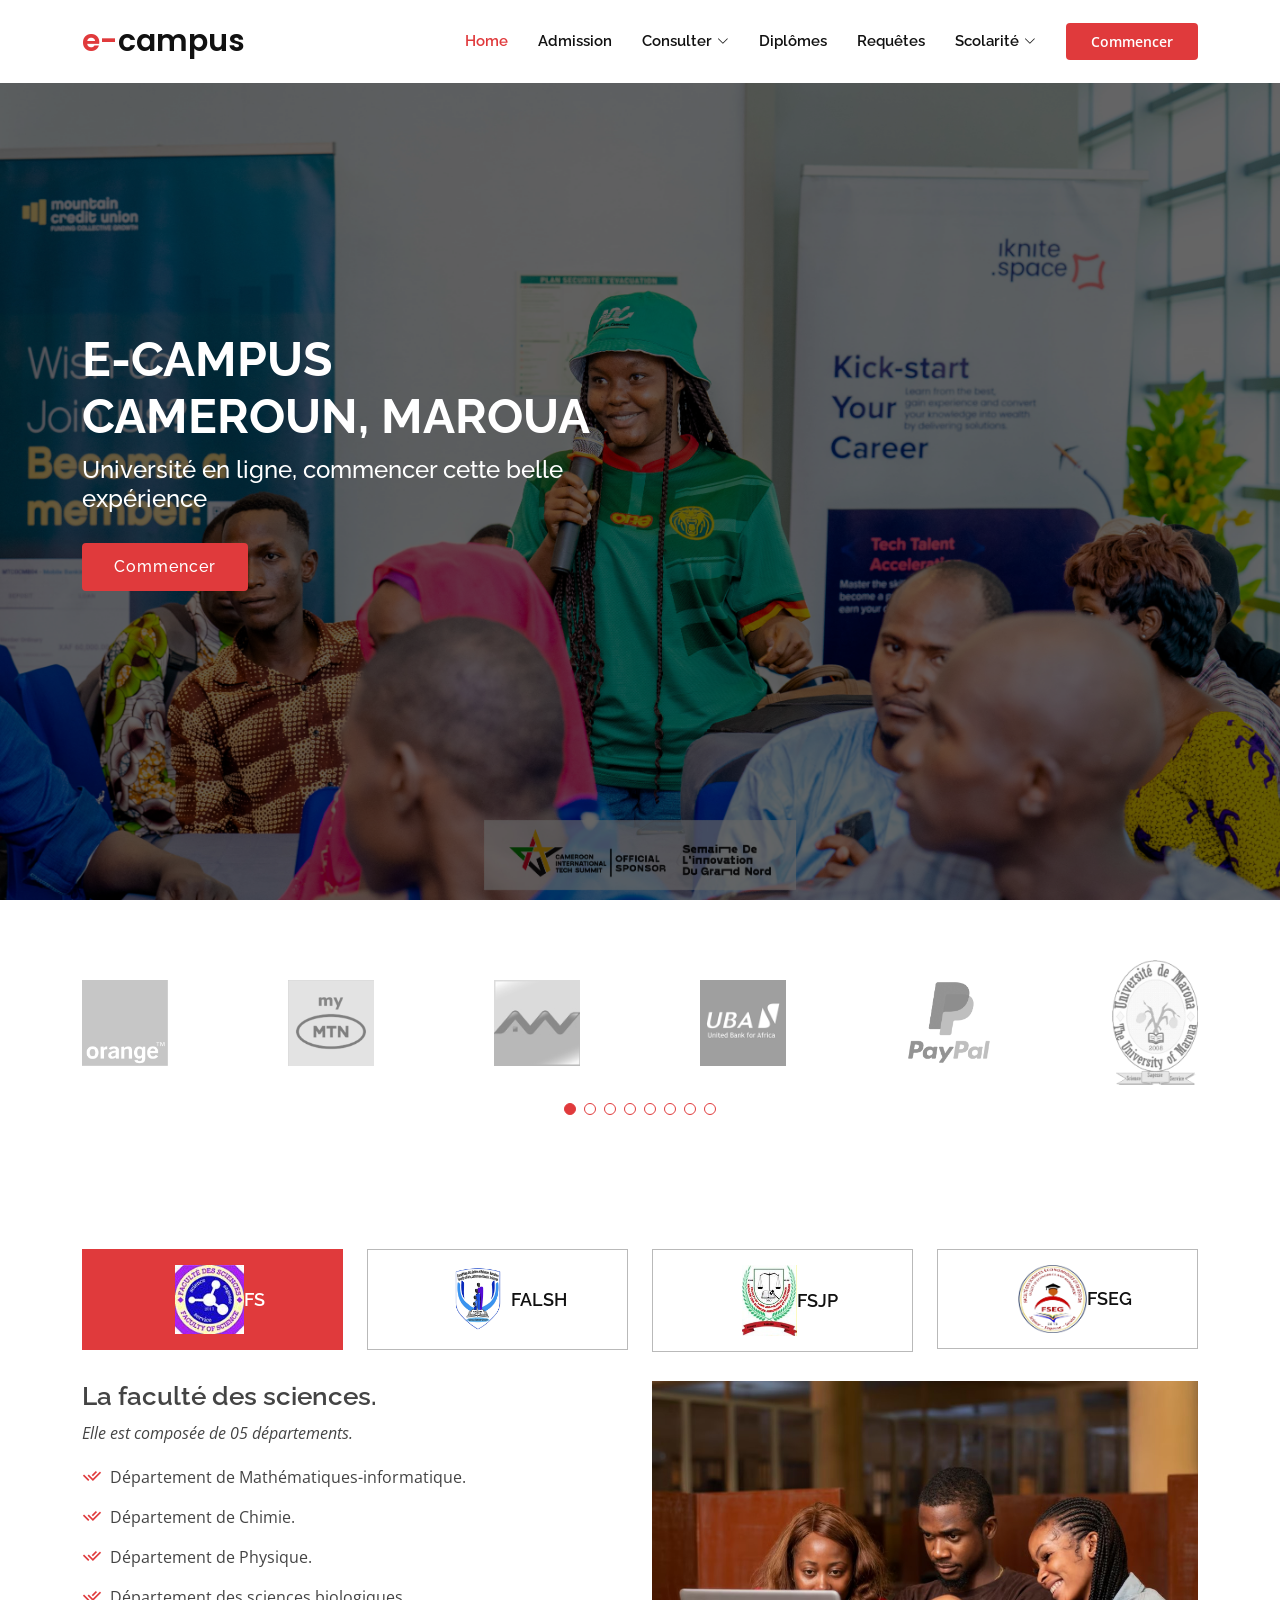
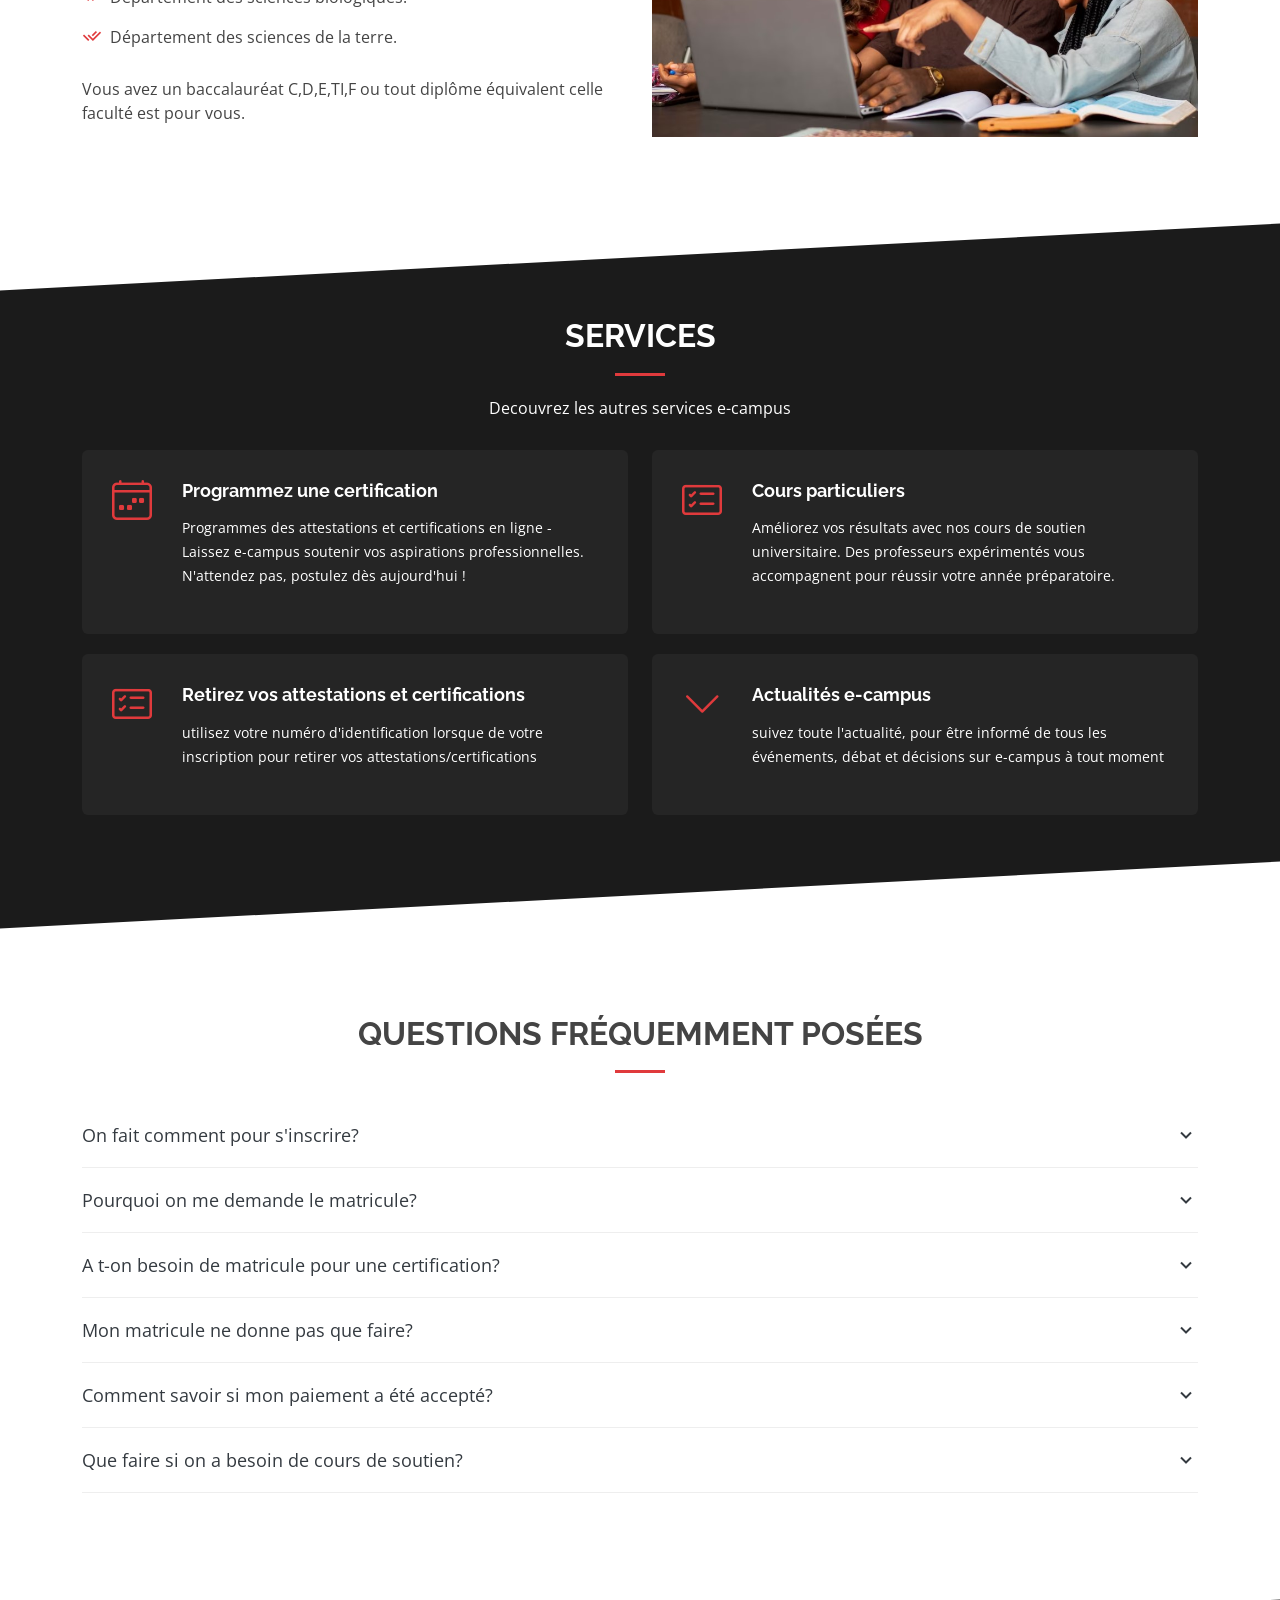
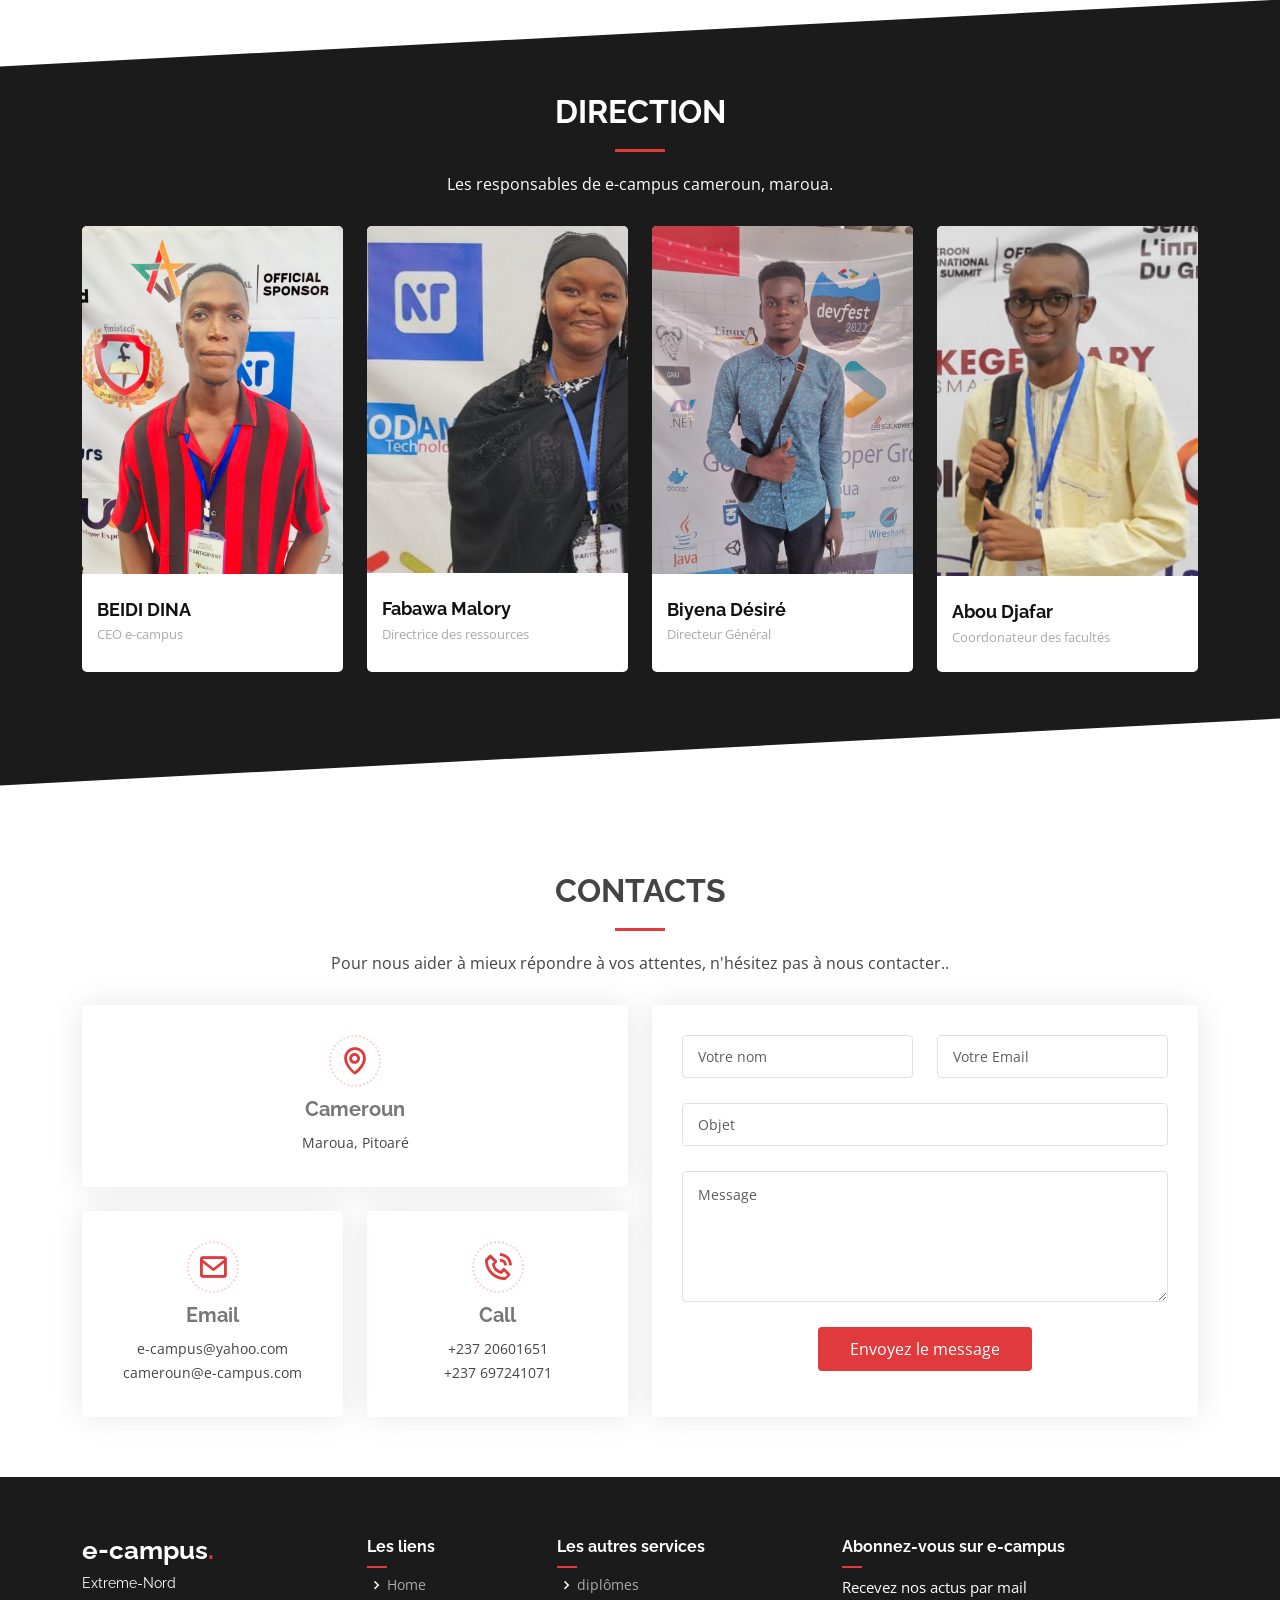
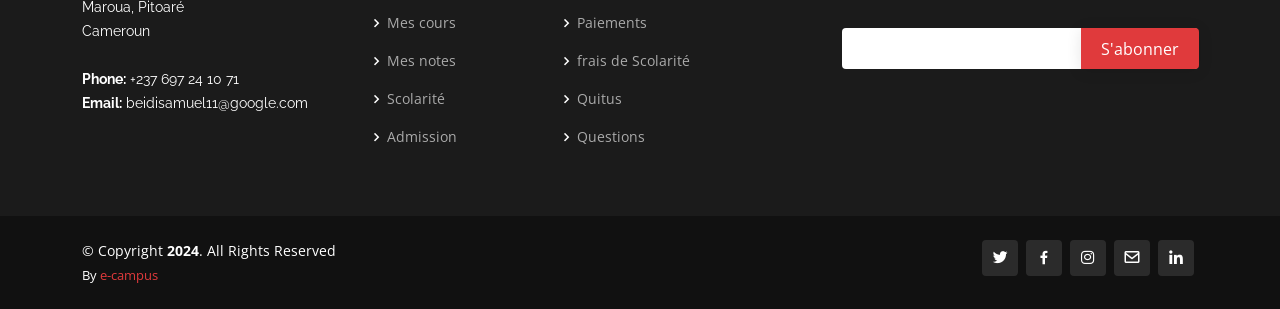
<file: index.html>
<!DOCTYPE html>
<html lang="en">

<head>
  <meta charset="utf-8">
  <meta content="width=device-width, initial-scale=1.0" name="viewport">

  <title>e-campus-cameroon</title>
  <meta content="" name="description">
  <meta content="" name="keywords">

  <!-- Favicons -->
  <link href="assets/img/favicon.png" rel="icon">
  <link href="assets/img/apple-touch-icon.png" rel="apple-touch-icon">

  <!-- Google Fonts -->
  <link href="https://fonts.googleapis.com/css?family=Open+Sans:300,300i,400,400i,600,600i,700,700i|Raleway:300,300i,400,400i,500,500i,600,600i,700,700i|Poppins:300,300i,400,400i,500,500i,600,600i,700,700i" rel="stylesheet">

  <!-- Vendor CSS Files -->
  <link href="assets/vendor/aos/aos.css" rel="stylesheet">
  <link href="assets/vendor/bootstrap/css/bootstrap.min.css" rel="stylesheet">
  <link href="assets/vendor/bootstrap-icons/bootstrap-icons.css" rel="stylesheet">
  <link href="assets/vendor/boxicons/css/boxicons.min.css" rel="stylesheet">
  <link href="assets/vendor/glightbox/css/glightbox.min.css" rel="stylesheet">
  <link href="assets/vendor/remixicon/remixicon.css" rel="stylesheet">
  <link href="assets/vendor/swiper/swiper-bundle.min.css" rel="stylesheet">

  <!-- Template Main CSS File -->
  <link href="assets/css/style.css" rel="stylesheet">

</head>

<body>

  <!-- ======= Header ======= -->
  <header id="header" class="fixed-top d-flex align-items-center">
    <div class="container d-flex align-items-center">
      <h1 class="logo me-auto"><a href="index.html"><span>e-</span>campus</a></h1>
      <!-- Uncomment below if you prefer to use an image logo -->
      <!-- <a href="index.html" class="logo me-auto"><img src="assets/img/logo.png" alt=""></a>-->

      <nav id="navbar" class="navbar order-last order-lg-0">
        <ul>
          <li><a class="nav-link scrollto active" href="index.html">Home</a></li>
          <li><a class="nav-link scrollto" href="admission.html">Admission</a></li>
          <li class="dropdown"><a href="consulter.html"><span>Consulter</span> <i class="bi bi-chevron-down"></i></a>
            <ul>
              <li><a href="cours.html">Mes cours</a></li>
              <li><a href="notes.html">Mes notes</a></li>
              <li><a href="requetes.html">Les resultats des requêtes</a></li>
            </ul>
          </li>
          <li><a class="nav-link scrollto" href="#team">Diplômes</a></li>
          <li><a href="requetes.html">Requêtes</a></li>
          <li class="dropdown"><a href="scolarite.html"><span>Scolarité</span> <i class="bi bi-chevron-down"></i></a>
            <ul>
              <li><a href="#">Paiements</a></li>
              <li><a href="#">Quitus</a></li>
              <li><a href="#">Autres</a></li>
            </ul>
          </li>
        </ul>
        <i class="bi bi-list mobile-nav-toggle"></i>
      </nav><!-- .navbar -->

      <a href="#tabs" class="get-started-btn scrollto">Commencer</a>
    </div>
  </header><!-- End Header -->

  <!-- ======= Hero Section ======= -->
  <section id="hero" class="d-flex align-items-center">

    <div class="container" data-aos="zoom-out" data-aos-delay="100">
      <div class="row">
        <div class="col-xl-6">
          <h1>E-CAMPUS CAMEROUN, MAROUA</h1>
          <h2>Université en ligne, commencer cette belle expérience</h2>
          <a href="#tabs" class="btn-get-started scrollto">Commencer</a>
        </div>
      </div>
    </div>

  </section><!-- End Hero -->

  <main id="main">

    <!-- ======= Clients Section ======= -->
    <section id="clients" class="clients">
      <div class="container" data-aos="zoom-in">

        <div class="clients-slider swiper">
          <div class="swiper-wrapper align-items-center">
            <div class="swiper-slide"><img src="assets/img/clients/Orange.png" class="img-fluid" alt=""></div>
            <div class="swiper-slide"><img src="assets/img/clients/mymtn.png" class="img-fluid" alt=""></div>
            <div class="swiper-slide"><img src="assets/img/clients/scb_cameroun.jpeg" class="img-fluid" alt=""></div>
            <div class="swiper-slide"><img src="assets/img/clients/uba.png" class="img-fluid" alt=""></div>
            <div class="swiper-slide"><img src="assets/img/clients/Paypal.png" class="img-fluid" alt=""></div>
            <div class="swiper-slide"><img src="assets/img/clients/uma.png" class="img-fluid" alt=""></div>
            <div class="swiper-slide"><img src="assets/img/clients/mymtn.png" class="img-fluid" alt=""></div>
            <div class="swiper-slide"><img src="assets/img/clients/scb_cameroun.jpeg" class="img-fluid" alt=""></div>
          </div>
          <div class="swiper-pagination"></div>
        </div>

      </div>
    </section><!-- End Clients Section -->

    <!-- ======= Tabs Section ======= -->
    <section id="tabs" class="tabs">
      <div class="container" data-aos="fade-up">

        <ul class="nav nav-tabs row d-flex">
          <li class="nav-item col-3">
            <a class="nav-link active show" data-bs-toggle="tab" data-bs-target="#tab-1">
              <i class=""> </i>
              <img src="fs2.jpg" width="30%"/>
              <h4 class="d-none d-lg-block">FS</h4>
            </a>
          </li>
          <li class="nav-item col-3">
            <a class="nav-link" data-bs-toggle="tab" data-bs-target="#tab-2">
              <i class=""></i>
              <img src="falsh.png" width="30%"/>
              <h4 class="d-none d-lg-block">FALSH</h4>
            </a>
          </li>
          <li class="nav-item col-3">
            <a class="nav-link" data-bs-toggle="tab" data-bs-target="#tab-3">
              <i class=""></i>
              <img src="fsjp.jpg" width="24%"/>
              <h4 class="d-none d-lg-block">FSJP</h4>
            </a>
          </li>
          <li class="nav-item col-3">
            <a class="nav-link" data-bs-toggle="tab" data-bs-target="#tab-4">
              <i class=""></i>
              <img src="faseg.png" width="30%"/>
              <h4 class="d-none d-lg-block">FSEG</h4>
            </a>
          </li>
        </ul>

        <div class="tab-content">
          <div class="tab-pane active show" id="tab-1">
            <div class="row">
              <div class="col-lg-6 order-2 order-lg-1 mt-3 mt-lg-0" data-aos="fade-up" data-aos-delay="100">
                <h3>La faculté des sciences.</h3>
                <p class="fst-italic">
                  Elle est composée de 05 départements.
                </p>
                <ul>
                  <li><i class="ri-check-double-line"></i> Département de Mathématiques-informatique.</li>
                  <li><i class="ri-check-double-line"></i> Département de Chimie.</li>
                  <li><i class="ri-check-double-line"></i> Département de Physique.</li>
                  <li><i class="ri-check-double-line"></i> Département des sciences biologiques.</li>
                  <li><i class="ri-check-double-line"></i> Département des sciences de la terre.</li>
                  </ul>
                <p>
                  Vous avez un baccalauréat C,D,E,TI,F ou tout diplôme équivalent celle faculté est pour vous.
                </p>
              </div>
              <div class="col-lg-6 order-1 order-lg-2 text-center" data-aos="fade-up" data-aos-delay="200">
                <img src="assets/img/et1.jpeg" alt="" class="img-fluid">
              </div>
            </div>
          </div>
          <div class="tab-pane" id="tab-2">
            <div class="row">
              <div class="col-lg-6 order-2 order-lg-1 mt-3 mt-lg-0">
                <h3>La faculté des arts, lettres et sciences humaines.</h3>
                <p class="fst-italic">
                  Elle est composée de 10 départements.
                </p>
                <ul>
                  <li><i class="ri-check-double-line"></i> Département de Langue et litterature française.</li>
                  <li><i class="ri-check-double-line"></i> Département de lettres bilingues.</li>
                  <li><i class="ri-check-double-line"></i> Département de langue et litterature anglaise.</li>
                  <li><i class="ri-check-double-line"></i> Département de Geographie.</li>
                  <li><i class="ri-check-double-line"></i> Département d'Histoire.</li>
                  <li><i class="ri-check-double-line"></i> Département de sociologie.</li>
                  <li><i class="ri-check-double-line"></i> Département des arts plastiques.</li>
                  <li><i class="ri-check-double-line"></i> Département de la communication.</li>
                  </ul>
                <p>
                  Vous avez un baccalauréat A,B,AB ou tout diplôme équivalent celle faculté est pour vous.
                </p>
              </div>
              <div class="col-lg-6 order-1 order-lg-2 text-center">
                <img src="assets/img/et4.jpeg" width="200%" alt="" class="img-fluid">
              </div>
            </div>
          </div>
          <div class="tab-pane" id="tab-3">
            <div class="row">
              <div class="col-lg-6 order-2 order-lg-1 mt-3 mt-lg-0">
                <h3>La faculté des sciences juridiques et politiques.</h3>
                <p class="fst-italic">
                  Elle est composée de 03 départements.
                </p>
                <ul>
                  <li><i class="ri-check-double-line"></i> Département de Droit publique.</li>
                  <li><i class="ri-check-double-line"></i> Département de Droit Privé.</li>
                  <li><i class="ri-check-double-line"></i> Département de Droit international.</li>
                  </ul>
                <p>
                  Vous avez un baccalauréat A,B,C,D,E,TI,F ou tout diplôme équivalent celle faculté est pour vous.
                </p>
              </div>
              <div class="col-lg-6 order-1 order-lg-2 text-center">
                <img src="assets/img/et3.jpg" width="200%" alt="" class="img-fluid">
              </div>
            </div>
          </div>
          <div class="tab-pane" id="tab-4">
            <div class="row">
              <div class="col-lg-6 order-2 order-lg-1 mt-3 mt-lg-0">
                <h3>La faculté des sciences économiques et de gestions.</h3>
                <p class="fst-italic">
                  Elle est composée de 03 départements.
                </p>
                <ul>
                  <li><i class="ri-check-double-line"></i> Département de Marketing.</li>
                  <li><i class="ri-check-double-line"></i> Département des sciences économiques.</li>
                  <li><i class="ri-check-double-line"></i> Département des sciences de gestions.</li>
                  </ul>
                <p>
                  Vous avez un baccalauréat A,B,C,D,E,TI,F ou tout diplôme équivalent celle faculté est pour vous.
                </p>
              </div>
              <div class="col-lg-6 order-1 order-lg-2 text-center">
                <img src="assets/img/et2.jpg" alt="" class="img-fluid">
              </div>
            </div>
          </div>
        </div>

      </div>
    </section><!-- End Tabs Section -->

    <!-- ======= Services Section ======= -->
    <section id="services" class="services section-bg ">
      <div class="container" data-aos="fade-up">

        <div class="section-title">
          <h2>Services</h2>
          <p>Decouvrez les autres services e-campus</p>
        </div>

        <div class="row">
          <div class="col-md-6">
            <div class="icon-box" data-aos="fade-up" data-aos-delay="100">
              <i class="bi bi-calendar4-week"></i>
              <h4><a href="#">Programmez une certification</a></h4>
              <p>Programmes des attestations et certifications en ligne - Laissez e-campus soutenir vos aspirations professionnelles. N'attendez pas, postulez dès aujourd'hui !</p>
            </div>
          </div>
          <div class="col-md-6 mt-4 mt-md-0">
            <div class="icon-box" data-aos="fade-up" data-aos-delay="200">
              <i class="bi bi-card-checklist"></i>
              <h4><a href="#">Cours particuliers</a></h4>
              <p>Améliorez vos résultats avec nos cours de soutien universitaire. Des professeurs expérimentés vous accompagnent pour réussir votre année préparatoire.</p>
            </div>
          </div>
          <div class="col-md-6 mt-4 mt-md-0">
            <div class="icon-box" data-aos="fade-up" data-aos-delay="300">
              <i class="bi bi-card-checklist"></i>
              <h4><a href="#">Retirez vos attestations et certifications</a></h4>
              <p>utilisez votre numéro d'identification lorsque de votre inscription pour retirer vos attestations/certifications</p>
            </div>
          </div>
          <div class="col-md-6 mt-4 mt-md-0">
            <div class="icon-box" data-aos="fade-up" data-aos-delay="400">
              <i class="bi bi-chevron-down"></i>
              <h4><a href="#">Actualités e-campus</a></h4>
              <p>suivez toute l'actualité, pour être informé de tous les événements, débat et décisions sur e-campus à tout moment</p>
            </div>
          </div>
        </div>

      </div>
    </section><!-- End Services Section -->

    <!-- ======= Frequently Asked Questions Section ======= -->
    <section id="faq" class="faq">
      <div class="container" data-aos="fade-up">

        <div class="section-title">
          <h2>QUESTIONS FRÉQUEMMENT POSÉES</h2>
        </div>

        <ul class="faq-list accordion" data-aos="fade-up">

          <li>
            <a data-bs-toggle="collapse" class="collapsed" data-bs-target="#faq1">On fait comment pour s'inscrire? <i class="bx bx-chevron-down icon-show"></i><i class="bx bx-x icon-close"></i></a>
            <div id="faq1" class="collapse" data-bs-parent=".faq-list">
              <p>
                Allez sur le menu admission et suivez les étapes.
              </p>
            </div>
          </li>

          <li>
            <a data-bs-toggle="collapse" data-bs-target="#faq2" class="collapsed">Pourquoi on me demande le matricule? <i class="bx bx-chevron-down icon-show"></i><i class="bx bx-x icon-close"></i></a>
            <div id="faq2" class="collapse" data-bs-parent=".faq-list">
              <p>
               Les cours, notes et autres services e-campus sont réservés aux étudiants inscrits. Par ailleurs si vous n'avez pas de matricule vous pouvez soumettre votre demande d'admission.
              </p>
            </div>
          </li>

          <li>
            <a data-bs-toggle="collapse" data-bs-target="#faq3" class="collapsed">A t-on besoin de matricule pour une certification? <i class="bx bx-chevron-down icon-show"></i><i class="bx bx-x icon-close"></i></a>
            <div id="faq3" class="collapse" data-bs-parent=".faq-list">
              <p>
                Pas forcement, après avoir programmé un examen nous allons vous attribué un numéro d'identification et vous avez l'utiliser pour retirer vos certifications
              </p>
            </div>
          </li>

          <li>
            <a data-bs-toggle="collapse" data-bs-target="#faq4" class="collapsed">Mon matricule ne donne pas que faire? <i class="bx bx-chevron-down icon-show"></i><i class="bx bx-x icon-close"></i></a>
            <div id="faq4" class="collapse" data-bs-parent=".faq-list">
              <p>
                En cas d'erreur d'authentification, contactez-nous en inscription votre nom complet et le matricule qui refuse de prendre.
              </p>
            </div>
          </li>

          <li>
            <a data-bs-toggle="collapse" data-bs-target="#faq5" class="collapsed">Comment savoir si mon paiement a été accepté? <i class="bx bx-chevron-down icon-show"></i><i class="bx bx-x icon-close"></i></a>
            <div id="faq5" class="collapse" data-bs-parent=".faq-list">
              <p>
               Après Reception de message de confirmation, allez dans Scolarité ensuite paiement pour confirmer si votre a été éffectué normalement
              </p>
            </div>
          </li>

          <li>
            <a data-bs-toggle="collapse" data-bs-target="#faq6" class="collapsed">Que faire si on  a besoin de cours de soutien? <i class="bx bx-chevron-down icon-show"></i><i class="bx bx-x icon-close"></i></a>
            <div id="faq6" class="collapse" data-bs-parent=".faq-list">
              <p>
              Page d'accueil, parcourez et vous y trouverez services.
              </p>
            </div>
          </li>

        </ul>

      </div>
    </section><!-- End Frequently Asked Questions Section -->

    <!-- ======= Team Section ======= -->
    <section id="team" class="team section-bg">
      <div class="container" data-aos="fade-up">

        <div class="section-title">
          <h2>Direction</h2>
          <p>Les responsables de e-campus cameroun, maroua.</p>
        </div>

        <div class="row">

          <div class="col-lg-3 col-md-6 d-flex align-items-stretch">
            <div class="member" data-aos="fade-up" data-aos-delay="100">
              <div class="member-img">
                <img src="assets/img/team/b.jpeg" class="img-fluid" alt="">
                <div class="social">
                  <a href=""><i class="bi bi-twitter"></i></a>
                  <a href=""><i class="bi bi-facebook"></i></a>
                  <a href=""><i class="bi bi-instagram"></i></a>
                  <a href=""><i class="bi bi-linkedin"></i></a>
                </div>
              </div>
              <div class="member-info">
                <h4>BEIDI DINA</h4>
                <span>CEO e-campus</span>
              </div>
            </div>
          </div>

          <div class="col-lg-3 col-md-6 d-flex align-items-stretch">
            <div class="member" data-aos="fade-up" data-aos-delay="200">
              <div class="member-img">
                <img src="assets/img/team/m.jpeg" class="img-fluid" alt="">
                <div class="social">
                  <a href=""><i class="bi bi-twitter"></i></a>
                  <a href=""><i class="bi bi-facebook"></i></a>
                  <a href=""><i class="bi bi-instagram"></i></a>
                  <a href=""><i class="bi bi-linkedin"></i></a>
                </div>
              </div>
              <div class="member-info">
                <h4>Fabawa Malory</h4>
                <span>Directrice des ressources</span>
              </div>
            </div>
          </div>

          <div class="col-lg-3 col-md-6 d-flex align-items-stretch">
            <div class="member" data-aos="fade-up" data-aos-delay="300">
              <div class="member-img">
                <img src="assets/img/team/d.jpg" class="img-fluid" alt="">
                <div class="social">
                  <a href=""><i class="bi bi-twitter"></i></a>
                  <a href=""><i class="bi bi-facebook"></i></a>
                  <a href=""><i class="bi bi-instagram"></i></a>
                  <a href=""><i class="bi bi-linkedin"></i></a>
                </div>
              </div>
              <div class="member-info">
                <h4>Biyena Désiré</h4>
                <span>Directeur Général</span>
              </div>
            </div>
          </div>

          <div class="col-lg-3 col-md-6 d-flex align-items-stretch">
            <div class="member" data-aos="fade-up" data-aos-delay="400">
              <div class="member-img">
                <img src="assets/img/team/dj.jpeg" class="img-fluid" alt="">
                <div class="social">
                  <a href=""><i class="bi bi-twitter"></i></a>
                  <a href=""><i class="bi bi-facebook"></i></a>
                  <a href=""><i class="bi bi-instagram"></i></a>
                  <a href=""><i class="bi bi-linkedin"></i></a>
                </div>
              </div>
              <div class="member-info">
                <h4>Abou Djafar</h4>
                <span>Coordonateur des facultés</span>
              </div>
            </div>
          </div>

        </div>

      </div>
    </section><!-- End Team Section -->

    <!-- ======= Contact Section ======= -->
    <section id="contact" class="contact">
      <div class="container" data-aos="fade-up">

        <div class="section-title">
          <h2>Contacts</h2>
          <p>Pour nous aider à mieux répondre à vos attentes, n'hésitez pas à nous contacter..</p>
        </div>

        <div class="row" data-aos="fade-up" data-aos-delay="100">

          <div class="col-lg-6">

            <div class="row">
              <div class="col-md-12">
                <div class="info-box">
                  <i class="bx bx-map"></i>
                  <h3>Cameroun</h3>
                  <p>Maroua, Pitoaré</p>
                </div>
              </div>
              <div class="col-md-6">
                <div class="info-box mt-4">
                  <i class="bx bx-envelope"></i>
                  <h3>Email</h3>
                  <p>e-campus@yahoo.com<br>cameroun@e-campus.com</p>
                </div>
              </div>
              <div class="col-md-6">
                <div class="info-box mt-4">
                  <i class="bx bx-phone-call"></i>
                  <h3>Call</h3>
                  <p>+237 20601651<br>+237 697241071</p>
                </div>
              </div>
            </div>

          </div>

          <div class="col-lg-6">
            <form action="forms/contact.php" method="post" role="form" class="php-email-form">
              <div class="row">
                <div class="col form-group">
                  <input type="text" name="name" class="form-control" id="name" placeholder="Votre nom" required>
                </div>
                <div class="col form-group">
                  <input type="email" class="form-control" name="email" id="email" placeholder="Votre Email" required>
                </div>
              </div>
              <div class="form-group">
                <input type="text" class="form-control" name="subject" id="subject" placeholder="Objet" required>
              </div>
              <div class="form-group">
                <textarea class="form-control" name="message" rows="5" placeholder="Message" required></textarea>
              </div>
              <div class="my-3">
                <div class="loading">Charement/div>
                <div class="error-message"></div>
                <div class="sent-message">Votre message a été envoyé. Merci!</div>
              </div>
              <div class="text-center"><button type="submit">Envoyez le message</button></div>
            </form>
          </div>

        </div>

      </div>
    </section><!-- End Contact Section -->

  </main><!-- End #main -->

  <!-- ======= Footer ======= -->
  <footer id="footer">

    <div class="footer-top">
      <div class="container">
        <div class="row">

          <div class="col-lg-3 col-md-6 footer-contact">
            <h3>e-campus<span>.</span></h3>
            <p>
              Extreme-Nord <br>
              Maroua, Pitoaré<br>
              Cameroun <br><br>
              <strong>Phone:</strong> +237 697 24 10 71<br>
              <strong>Email:</strong> beidisamuel11@google.com<br>
            </p>
          </div>

          <div class="col-lg-2 col-md-6 footer-links">
            <h4>Les liens</h4>
            <ul>
              <li><i class="bx bx-chevron-right"></i> <a href="#">Home</a></li>
              <li><i class="bx bx-chevron-right"></i> <a href="#">Mes cours</a></li>
              <li><i class="bx bx-chevron-right"></i> <a href="#">Mes notes</a></li>
              <li><i class="bx bx-chevron-right"></i> <a href="#">Scolarité</a></li>
              <li><i class="bx bx-chevron-right"></i> <a href="#">Admission</a></li>
            </ul>
          </div>

          <div class="col-lg-3 col-md-6 footer-links">
            <h4>Les autres services</h4>
            <ul>
              <li><i class="bx bx-chevron-right"></i> <a href="#">diplômes</a></li>
              <li><i class="bx bx-chevron-right"></i> <a href="#">Paiements</a></li>
              <li><i class="bx bx-chevron-right"></i> <a href="#">frais de Scolarité</a></li>
              <li><i class="bx bx-chevron-right"></i> <a href="#">Quitus</a></li>
              <li><i class="bx bx-chevron-right"></i> <a href="#">Questions</a></li>
            </ul>
          </div>

          <div class="col-lg-4 col-md-6 footer-newsletter">
            <h4>Abonnez-vous sur e-campus</h4>
            <p>Recevez nos actus par mail</p>
            <form action="" method="post">
              <input type="email" name="email"><input type="submit" value="S'abonner">
            </form>
          </div>

        </div>
      </div>
    </div>

    <div class="container d-md-flex py-4">

      <div class="me-md-auto text-center text-md-start">
        <div class="copyright">
          &copy; Copyright <strong><span>2024</span></strong>. All Rights Reserved
        </div>
        <div class="credits">
          <!-- All the links in the footer should remain intact. -->
          <!-- You can delete the links only if you purchased the pro version. -->
          <!-- Licensing information: https://bootstrapmade.com/license/ -->
          <!-- Purchase the pro version with working PHP/AJAX contact form: https://bootstrapmade.com/presento-bootstrap-corporate-template/ -->
          By <a href="">e-campus</a>
        </div>
      </div>
      <div class="social-links text-center text-md-end pt-3 pt-md-0">
        <a href="#" class="twitter"><i class="bx bxl-twitter"></i></a>
        <a href="#" class="facebook"><i class="bx bxl-facebook"></i></a>
        <a href="#" class="instagram"><i class="bx bxl-instagram"></i></a>
        <a href="#" class="google-plus"><i class="bx bx-envelope"></i></a>
        <a href="#" class="linkedin"><i class="bx bxl-linkedin"></i></a>
      </div>
    </div>
  </footer><!-- End Footer -->

  <a href="#" class="back-to-top d-flex align-items-center justify-content-center"><i class="bi bi-arrow-up-short"></i></a>

  <!-- Vendor JS Files -->
  <script src="assets/vendor/purecounter/purecounter_vanilla.js"></script>
  <script src="assets/vendor/aos/aos.js"></script>
  <script src="assets/vendor/bootstrap/js/bootstrap.bundle.min.js"></script>
  <script src="assets/vendor/glightbox/js/glightbox.min.js"></script>
  <script src="assets/vendor/isotope-layout/isotope.pkgd.min.js"></script>
  <script src="assets/vendor/swiper/swiper-bundle.min.js"></script>
  <script src="assets/vendor/php-email-form/validate.js"></script>

  <!-- Template Main JS File -->
  <script src="assets/js/main.js"></script>

</body>

</html>
</file>
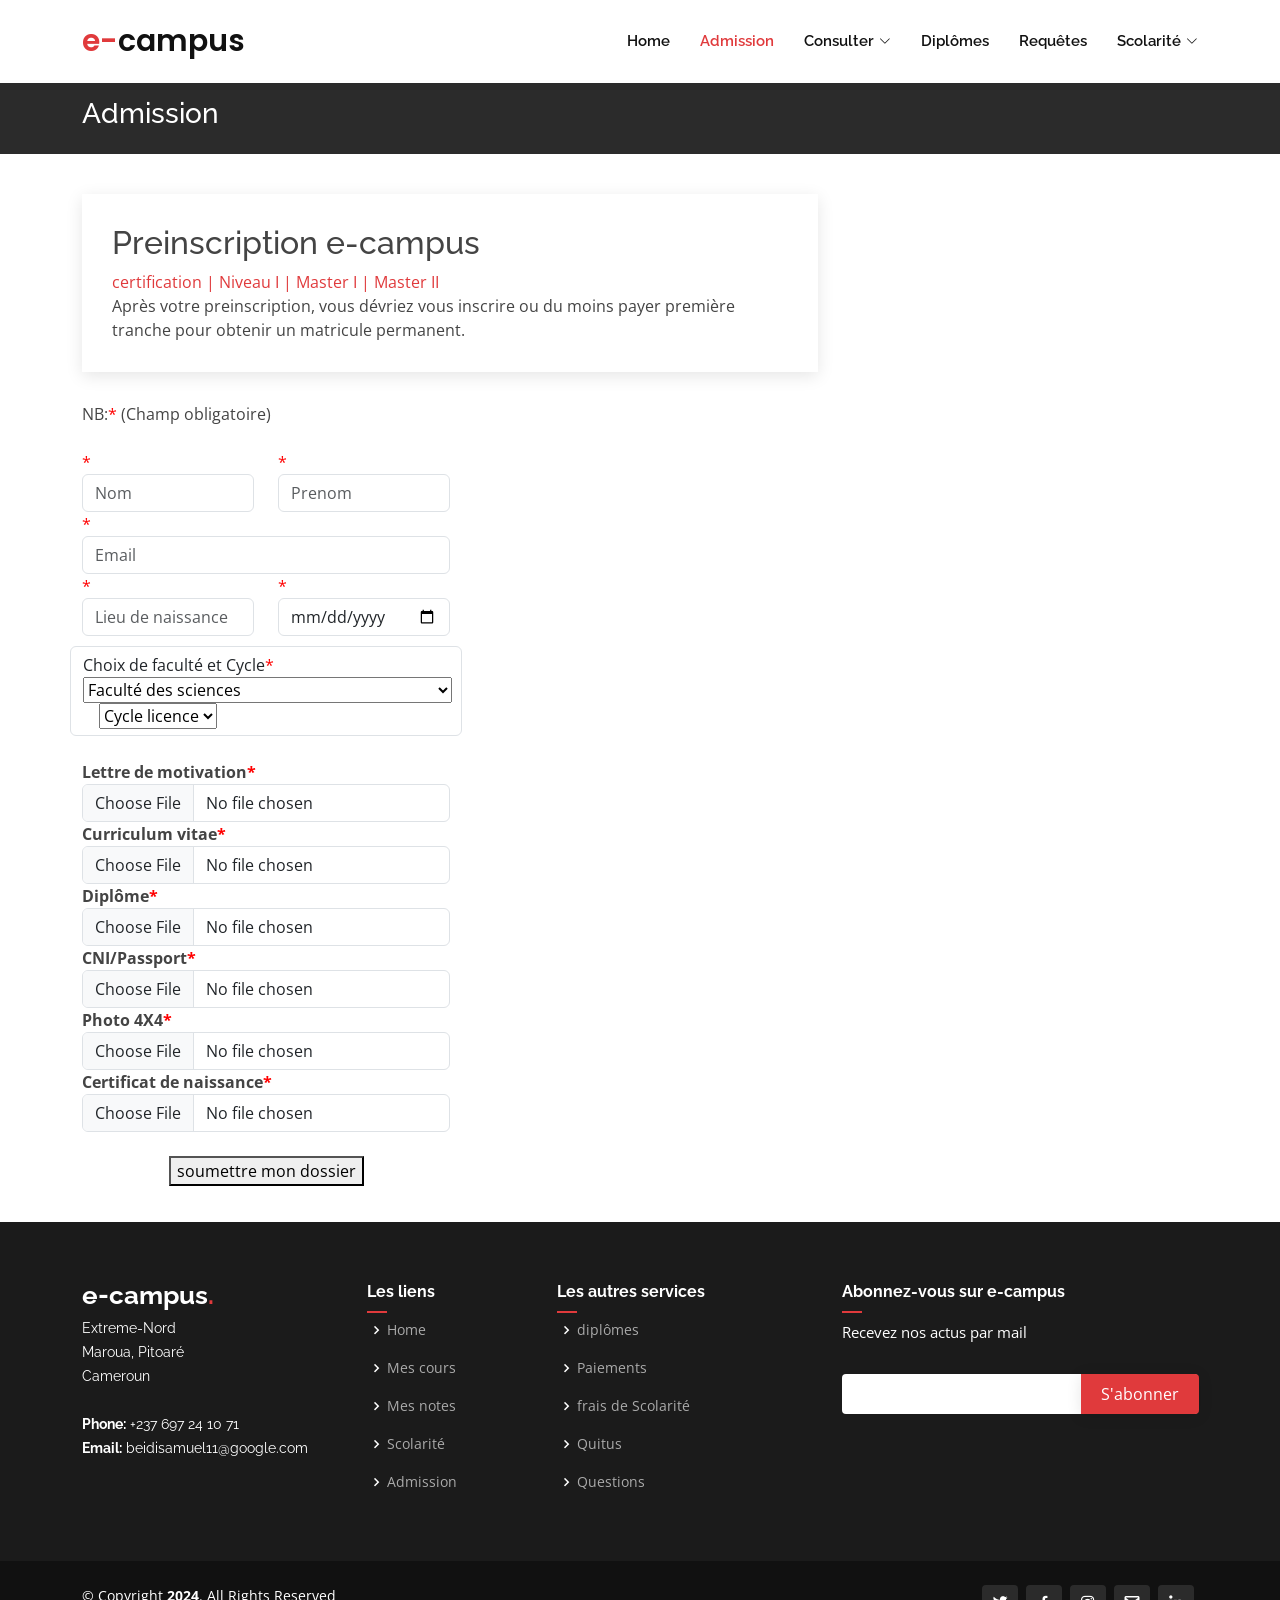
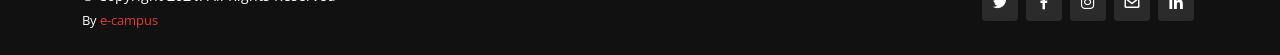
<file: admission.html>
<html lang="en">

<head>
  <meta charset="utf-8">
  <meta content="width=device-width, initial-scale=1.0" name="viewport">

  <title>e-campus-cameroon</title>
  <meta content="" name="description">
  <meta content="" name="keywords">

  <!-- Favicons -->
  <link href="assets/img/favicon.png" rel="icon">
  <link href="assets/img/apple-touch-icon.png" rel="apple-touch-icon">

  <!-- Google Fonts -->
  <link href="https://fonts.googleapis.com/css?family=Open+Sans:300,300i,400,400i,600,600i,700,700i|Raleway:300,300i,400,400i,500,500i,600,600i,700,700i|Poppins:300,300i,400,400i,500,500i,600,600i,700,700i" rel="stylesheet">

  <!-- Vendor CSS Files -->
  <link href="assets/vendor/aos/aos.css" rel="stylesheet">
  <link href="assets/vendor/bootstrap/css/bootstrap.min.css" rel="stylesheet">
  <link href="assets/vendor/bootstrap-icons/bootstrap-icons.css" rel="stylesheet">
  <link href="assets/vendor/boxicons/css/boxicons.min.css" rel="stylesheet">
  <link href="assets/vendor/glightbox/css/glightbox.min.css" rel="stylesheet">
  <link href="assets/vendor/remixicon/remixicon.css" rel="stylesheet">
  <link href="assets/vendor/swiper/swiper-bundle.min.css" rel="stylesheet">

  <!-- Template Main CSS File -->
  <link href="assets/css/style.css" rel="stylesheet">

</head>

<body>

  <!-- ======= Header ======= -->
  <header id="header" class="fixed-top d-flex align-items-center">
    <div class="container d-flex align-items-center">
      <h1 class="logo me-auto"><a href="index.html"><span>e-</span>campus</a></h1>
      <!-- Uncomment below if you prefer to use an image logo -->
      <!-- <a href="index.html" class="logo me-auto"><img src="assets/img/logo.png" alt=""></a>-->

      <nav id="navbar" class="navbar order-last order-lg-0">
        <ul>
          <li><a class="nav-link scrollto" href="index.html">Home</a></li>
          <li><a class="nav-link scrollto active" href="admission.html">Admission</a></li>
          <li class="dropdown"><a href="#"><span>Consulter</span> <i class="bi bi-chevron-down"></i></a>
            <ul>
              <li><a href="#">Mes cours</a></li>
              <li><a href="#">Mes notes</a></li>
              <li><a href="#">Les resultats des requêtes</a></li>
            </ul>
          </li>
          <li><a class="nav-link scrollto" href="#team">Diplômes</a></li>
          <li><a href="blog.html">Requêtes</a></li>
          <li class="dropdown"><a href="#"><span>Scolarité</span> <i class="bi bi-chevron-down"></i></a>
            <ul>
              <li><a href="#">Paiements</a></li>
              <li><a href="#">Quitus</a></li>
              <li><a href="#">Autres</a></li>
            </ul>
          </li>
        </ul>
        <i class="bi bi-list mobile-nav-toggle"></i>
      </nav><!-- .navbar -->
    </div>
  </header><!-- End Header -->

  <main id="main">

    <!-- ======= Breadcrumbs ======= -->
    <section class="breadcrumbs">
      <div class="container">

        <h2>Admission</h2>

      </div>
    </section><!-- End Breadcrumbs -->

    <!-- ======= Blog Single Section ======= -->
    <section id="blog" class="blog">
      <div class="container" data-aos="fade-up">

        <div class="row">

          <div class="col-lg-8 entries">

            <article class="entry entry-single">
<h2>Preinscription e-campus</h2>
<a href="#" class="btn-get-started scrollto">certification | </a>
<a href="#" class="btn-get-started scrollto">Niveau I | </a>
<a href="#" class="btn-get-started scrollto">Master I | </a>
<a href="#" class="btn-get-started scrollto">Master II</a>
            </br>
            Après votre preinscription, vous dévriez vous inscrire ou du moins payer première tranche pour obtenir un matricule permanent. 
          </article><!-- End blog entry -->
          NB:<font color="red">*</font> (Champ obligatoire)
          <br><br>
            <div class="col-lg-6">
              <form action="" method="post" role="form" class="php-email-form">
                <div class="row">
                  <div class="col form-group">
                    <font color="red">*</font>
                    <input type="text" name="nom" class="form-control" id="nom" placeholder="Nom" required>
                  </div>
                  <div class="col form-group">
                    <font color="red">*</font>
                    <input type="text" name="prenom" class="form-control" id="prenom" placeholder="Prenom" required>
                  </div>
                  <br><br>
                  <div>
                    <font color="red">*</font>
                  <input type="text" name="email" class="form-control" id="email" placeholder="Email">
                  </div>
                  <br><br>
                  <div class="col form-group">
                    <font color="red">*</font>
                    <input type="text" name="lieu" class="form-control" id="lieu" placeholder="Lieu de naissance" required>
                  </div>
                  <div class="col form-group">
                    <font color="red">*</font>
                    <input type="date" name="date" class="form-control" id="date" placeholder="date de naissance" required>
                  </div>
                  <br><br><br>
                  <div class="col form-control">
                    Choix de faculté et Cycle<font color="red">*</font><br>
                  <select name="faculte" class="option" id="faculte" placeholder="faculté?" required>
                  <option>Faculté des sciences</option>
                  <option>Faculté des arts, lettres et humaines</option>
                  <option>Faculté des sciences economiques et gestions</option>
                  <option>Faculté des sciences juridiques, politiques</option>
                  <option>certification</option>
                  </select>
  &nbsp;&nbsp;&nbsp;
                      <select name="Niveau" class="option" id="niveau" placeholder="Niveau" required>
                        <option>Cycle licence</option>
                        <option>Cycle Master</option>
                        <option>certification</option>
                        </select>
                    </div>
<div></div> <br>
                  <div>
                   <b>Lettre de motivation<font color="red">*</font></b> <input type="file" name="lettre" class="form-control" id="lettre" placeholder="Lettre de motivation" required>
                   <b>Curriculum vitae<font color="red">*</font></b><input type="file" name="cv" class="form-control" id="cv" placeholder="CV" required>
                   <b>Diplôme<font color="red">*</font></b> <input type="file" name="diplome" class="form-control" id="diplome" placeholder="diplome" required>
                   <b>CNI/Passport<font color="red">*</font></b><input type="file" name="cni" class="form-control" id="cni" placeholder="cni" required>
                   <b>Photo 4X4<font color="red">*</font></b> <input type="file" name="photo" class="form-control" id="photo" placeholder="Autre" required>
                   <b>Certificat de naissance<font color="red">*</font></b><input type="file" name="naissance" class="form-control" id="naissance" placeholder="Autre" required>
                  </div>
                <div></div><br>
                <div class="text-center"><button type="submit">soumettre mon dossier</button></div>
              </form>
            </div>



            </div><!-- End blog comments -->

          </div><!-- End blog entries list -->



          </div><!-- End blog sidebar -->

        </div>

      </div>
    </section><!-- End Blog Single Section -->

  </main><!-- End #main -->

  <!-- ======= Footer ======= -->
  <footer id="footer">

    <div class="footer-top">
      <div class="container">
        <div class="row">

          <div class="col-lg-3 col-md-6 footer-contact">
            <h3>e-campus<span>.</span></h3>
            <p>
              Extreme-Nord <br>
              Maroua, Pitoaré<br>
              Cameroun <br><br>
              <strong>Phone:</strong> +237 697 24 10 71<br>
              <strong>Email:</strong> beidisamuel11@google.com<br>
            </p>
          </div>

          <div class="col-lg-2 col-md-6 footer-links">
            <h4>Les liens</h4>
            <ul>
              <li><i class="bx bx-chevron-right"></i> <a href="#">Home</a></li>
              <li><i class="bx bx-chevron-right"></i> <a href="#">Mes cours</a></li>
              <li><i class="bx bx-chevron-right"></i> <a href="#">Mes notes</a></li>
              <li><i class="bx bx-chevron-right"></i> <a href="#">Scolarité</a></li>
              <li><i class="bx bx-chevron-right"></i> <a href="#">Admission</a></li>
            </ul>
          </div>

          <div class="col-lg-3 col-md-6 footer-links">
            <h4>Les autres services</h4>
            <ul>
              <li><i class="bx bx-chevron-right"></i> <a href="#">diplômes</a></li>
              <li><i class="bx bx-chevron-right"></i> <a href="#">Paiements</a></li>
              <li><i class="bx bx-chevron-right"></i> <a href="#">frais de Scolarité</a></li>
              <li><i class="bx bx-chevron-right"></i> <a href="#">Quitus</a></li>
              <li><i class="bx bx-chevron-right"></i> <a href="#">Questions</a></li>
            </ul>
          </div>

          <div class="col-lg-4 col-md-6 footer-newsletter">
            <h4>Abonnez-vous sur e-campus</h4>
            <p>Recevez nos actus par mail</p>
            <form action="" method="post">
              <input type="email" name="email"><input type="submit" value="S'abonner">
            </form>
          </div>

        </div>
      </div>
    </div>

    <div class="container d-md-flex py-4">

      <div class="me-md-auto text-center text-md-start">
        <div class="copyright">
          &copy; Copyright <strong><span>2024</span></strong>. All Rights Reserved
        </div>
        <div class="credits">
          <!-- All the links in the footer should remain intact. -->
          <!-- You can delete the links only if you purchased the pro version. -->
          <!-- Licensing information: https://bootstrapmade.com/license/ -->
          <!-- Purchase the pro version with working PHP/AJAX contact form: https://bootstrapmade.com/presento-bootstrap-corporate-template/ -->
          By <a href="">e-campus</a>
        </div>
      </div>
      <div class="social-links text-center text-md-end pt-3 pt-md-0">
        <a href="#" class="twitter"><i class="bx bxl-twitter"></i></a>
        <a href="#" class="facebook"><i class="bx bxl-facebook"></i></a>
        <a href="#" class="instagram"><i class="bx bxl-instagram"></i></a>
        <a href="#" class="google-plus"><i class="bx bx-envelope"></i></a>
        <a href="#" class="linkedin"><i class="bx bxl-linkedin"></i></a>
      </div>
    </div>
  </footer><!-- End Footer -->

  <a href="#" class="back-to-top d-flex align-items-center justify-content-center"><i class="bi bi-arrow-up-short"></i></a>

  <!-- Vendor JS Files -->
  <script src="assets/vendor/purecounter/purecounter_vanilla.js"></script>
  <script src="assets/vendor/aos/aos.js"></script>
  <script src="assets/vendor/bootstrap/js/bootstrap.bundle.min.js"></script>
  <script src="assets/vendor/glightbox/js/glightbox.min.js"></script>
  <script src="assets/vendor/isotope-layout/isotope.pkgd.min.js"></script>
  <script src="assets/vendor/swiper/swiper-bundle.min.js"></script>
  <script src="assets/vendor/php-email-form/validate.js"></script>

  <!-- Template Main JS File -->
  <script src="assets/js/main.js"></script>

</body>

</html>
</file>
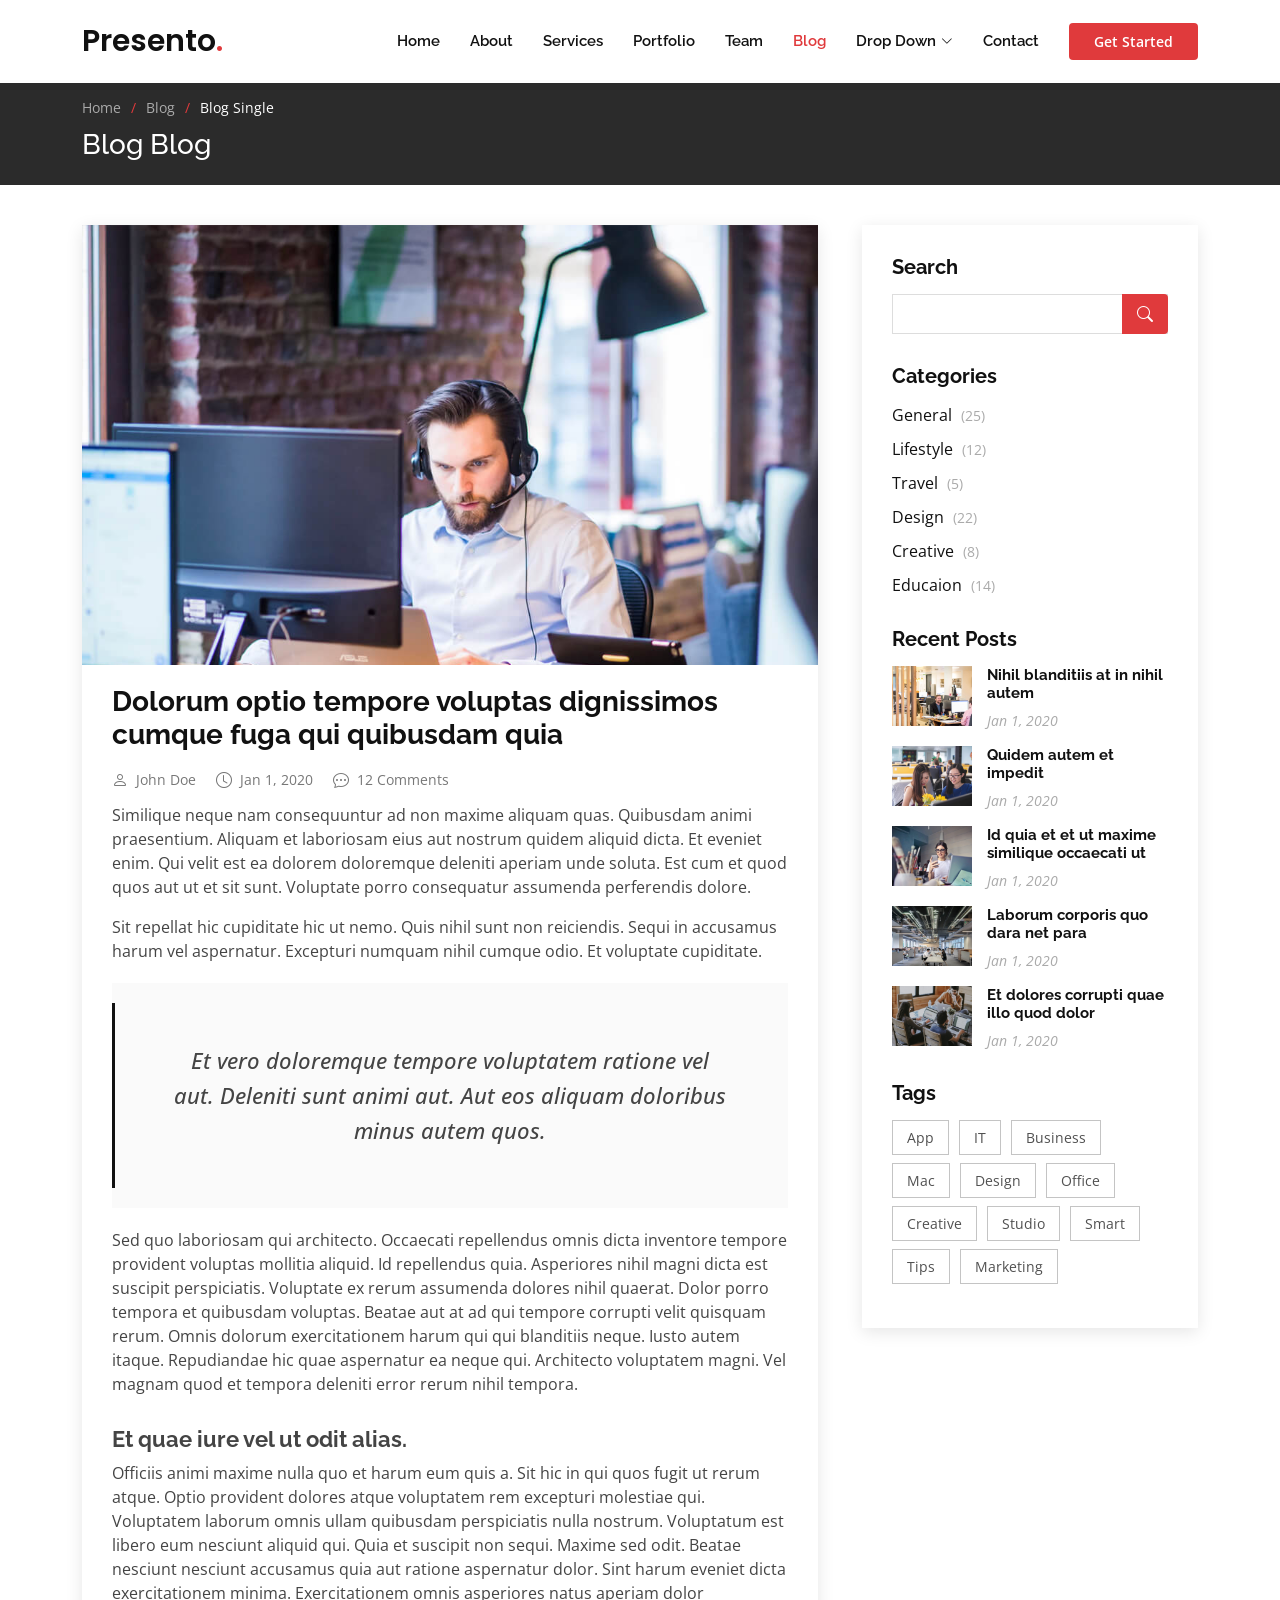
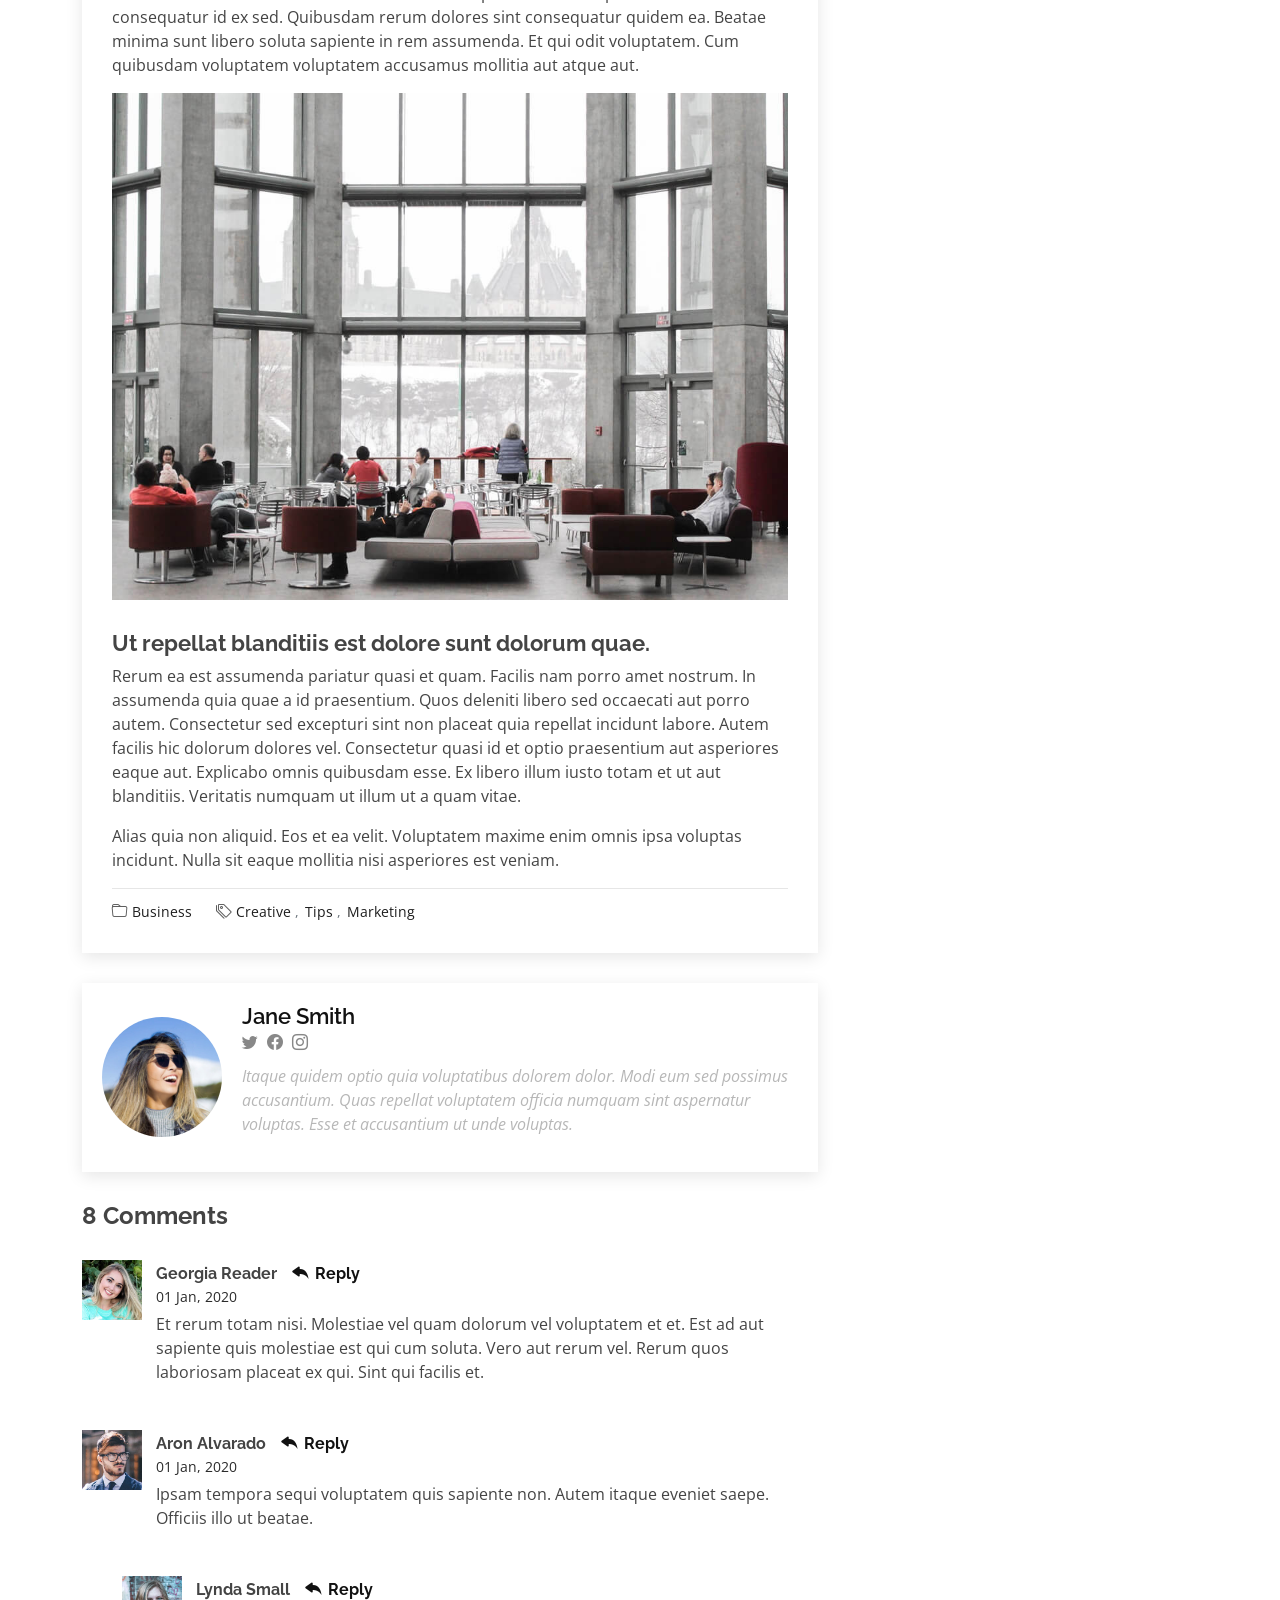
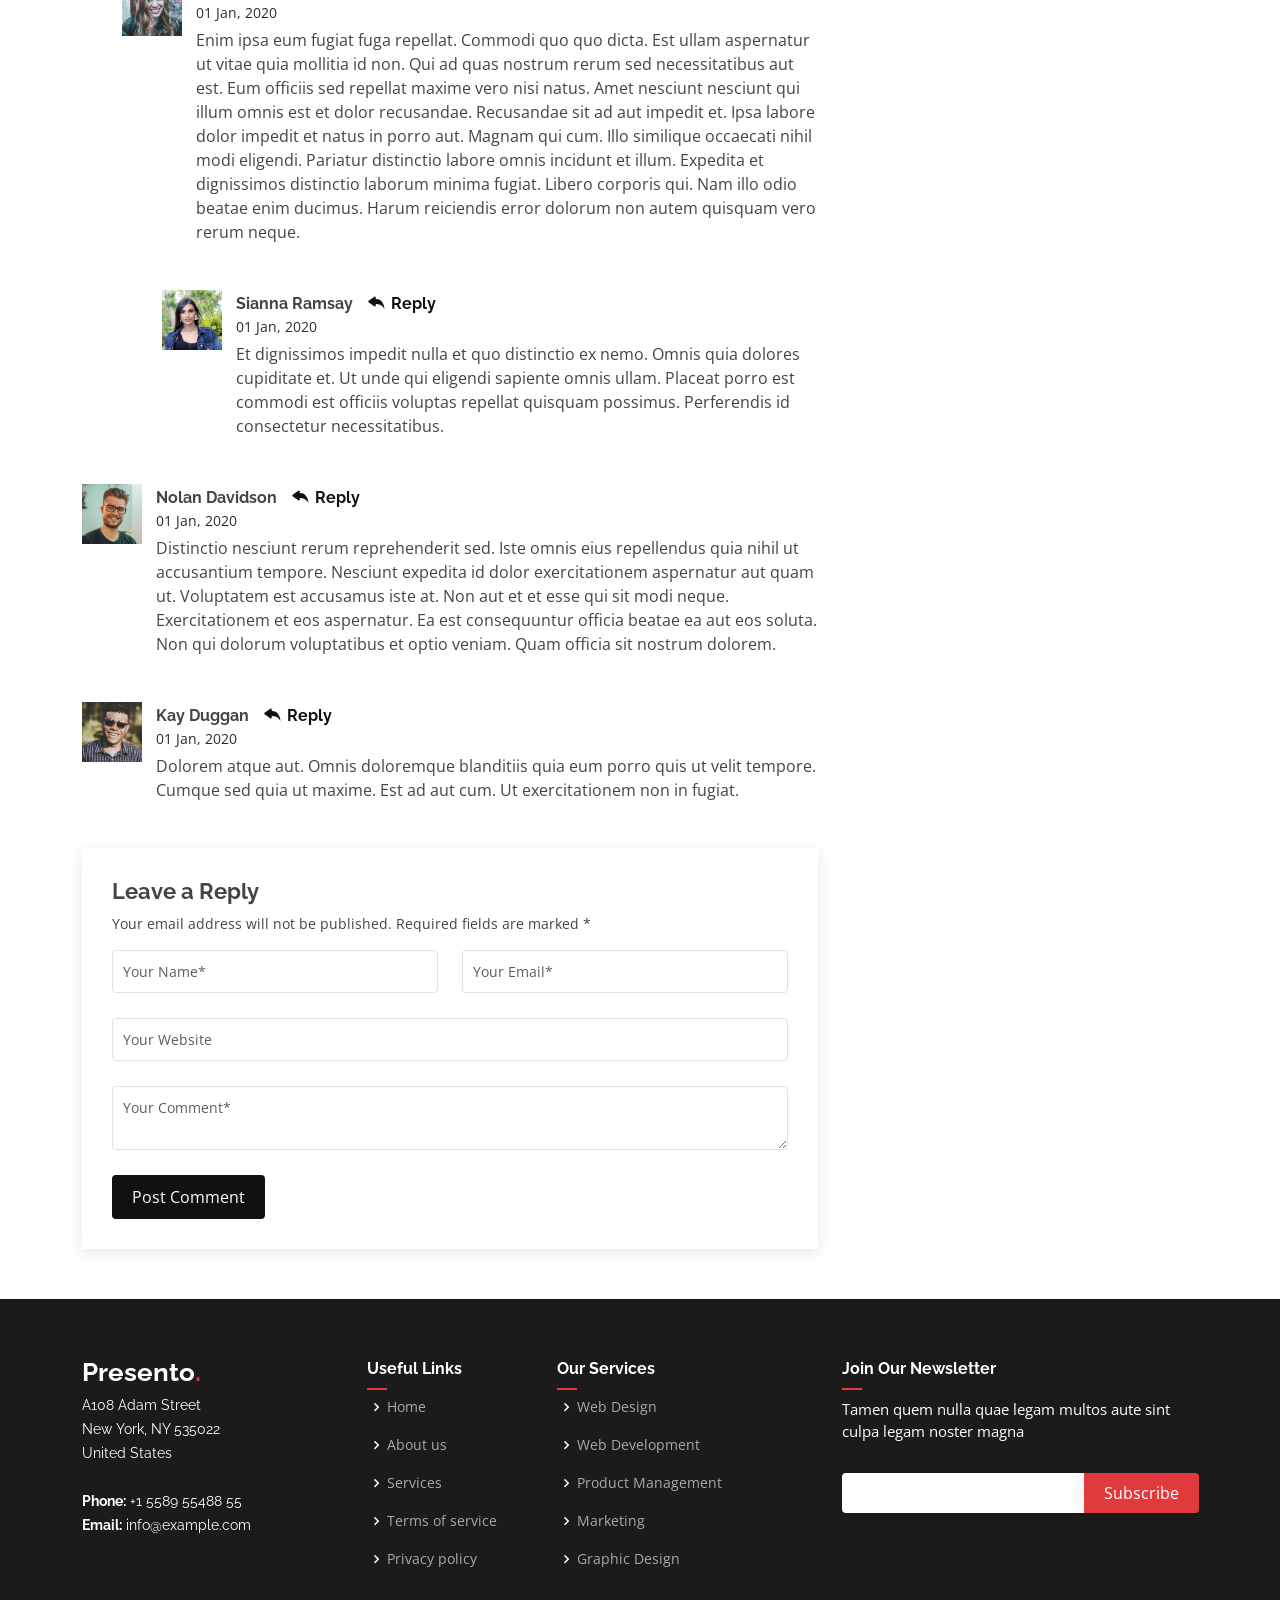
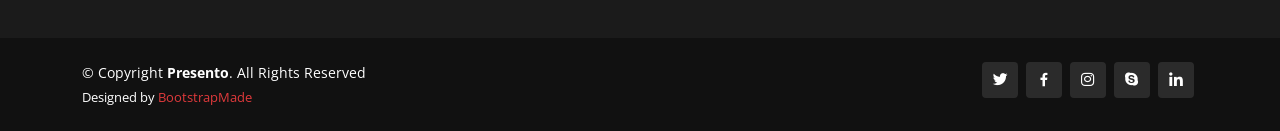
<file: blog-single.html>
<!DOCTYPE html>
<html lang="en">

<head>
  <meta charset="utf-8">
  <meta content="width=device-width, initial-scale=1.0" name="viewport">

  <title>Blog Single - Presento Bootstrap Template</title>
  <meta content="" name="description">
  <meta content="" name="keywords">

  <!-- Favicons -->
  <link href="assets/img/favicon.png" rel="icon">
  <link href="assets/img/apple-touch-icon.png" rel="apple-touch-icon">

  <!-- Google Fonts -->
  <link href="https://fonts.googleapis.com/css?family=Open+Sans:300,300i,400,400i,600,600i,700,700i|Raleway:300,300i,400,400i,500,500i,600,600i,700,700i|Poppins:300,300i,400,400i,500,500i,600,600i,700,700i" rel="stylesheet">

  <!-- Vendor CSS Files -->
  <link href="assets/vendor/aos/aos.css" rel="stylesheet">
  <link href="assets/vendor/bootstrap/css/bootstrap.min.css" rel="stylesheet">
  <link href="assets/vendor/bootstrap-icons/bootstrap-icons.css" rel="stylesheet">
  <link href="assets/vendor/boxicons/css/boxicons.min.css" rel="stylesheet">
  <link href="assets/vendor/glightbox/css/glightbox.min.css" rel="stylesheet">
  <link href="assets/vendor/remixicon/remixicon.css" rel="stylesheet">
  <link href="assets/vendor/swiper/swiper-bundle.min.css" rel="stylesheet">

  <!-- Template Main CSS File -->
  <link href="assets/css/style.css" rel="stylesheet">

  <!-- =======================================================
  * Template Name: Presento
  * Template URL: https://bootstrapmade.com/presento-bootstrap-corporate-template/
  * Updated: Mar 17 2024 with Bootstrap v5.3.3
  * Author: BootstrapMade.com
  * License: https://bootstrapmade.com/license/
  ======================================================== -->
</head>

<body>

  <!-- ======= Header ======= -->
  <header id="header" class="fixed-top d-flex align-items-center">
    <div class="container d-flex align-items-center">
      <h1 class="logo me-auto"><a href="index.html">Presento<span>.</span></a></h1>
      <!-- Uncomment below if you prefer to use an image logo -->
      <!-- <a href="index.html" class="logo me-auto"><img src="assets/img/logo.png" alt=""></a>-->

      <nav id="navbar" class="navbar order-last order-lg-0">
        <ul>
          <li><a class="nav-link scrollto " href="#hero">Home</a></li>
          <li><a class="nav-link scrollto" href="#about">About</a></li>
          <li><a class="nav-link scrollto" href="#services">Services</a></li>
          <li><a class="nav-link scrollto " href="#portfolio">Portfolio</a></li>
          <li><a class="nav-link scrollto" href="#team">Team</a></li>
          <li><a class="active" href="blog.html">Blog</a></li>
          <li class="dropdown"><a href="#"><span>Drop Down</span> <i class="bi bi-chevron-down"></i></a>
            <ul>
              <li><a href="#">Drop Down 1</a></li>
              <li class="dropdown"><a href="#"><span>Deep Drop Down</span> <i class="bi bi-chevron-right"></i></a>
                <ul>
                  <li><a href="#">Deep Drop Down 1</a></li>
                  <li><a href="#">Deep Drop Down 2</a></li>
                  <li><a href="#">Deep Drop Down 3</a></li>
                  <li><a href="#">Deep Drop Down 4</a></li>
                  <li><a href="#">Deep Drop Down 5</a></li>
                </ul>
              </li>
              <li><a href="#">Drop Down 2</a></li>
              <li><a href="#">Drop Down 3</a></li>
              <li><a href="#">Drop Down 4</a></li>
            </ul>
          </li>
          <li><a class="nav-link scrollto" href="#contact">Contact</a></li>
        </ul>
        <i class="bi bi-list mobile-nav-toggle"></i>
      </nav><!-- .navbar -->

      <a href="#about" class="get-started-btn scrollto">Get Started</a>
    </div>
  </header><!-- End Header -->

  <main id="main">

    <!-- ======= Breadcrumbs ======= -->
    <section class="breadcrumbs">
      <div class="container">

        <ol>
          <li><a href="index.html">Home</a></li>
          <li><a href="blog.html">Blog</a></li>
          <li>Blog Single</li>
        </ol>
        <h2>Blog Blog</h2>

      </div>
    </section><!-- End Breadcrumbs -->

    <!-- ======= Blog Single Section ======= -->
    <section id="blog" class="blog">
      <div class="container" data-aos="fade-up">

        <div class="row">

          <div class="col-lg-8 entries">

            <article class="entry entry-single">

              <div class="entry-img">
                <img src="assets/img/blog/blog-1.jpg" alt="" class="img-fluid">
              </div>

              <h2 class="entry-title">
                <a href="blog-single.html">Dolorum optio tempore voluptas dignissimos cumque fuga qui quibusdam quia</a>
              </h2>

              <div class="entry-meta">
                <ul>
                  <li class="d-flex align-items-center"><i class="bi bi-person"></i> <a href="blog-single.html">John Doe</a></li>
                  <li class="d-flex align-items-center"><i class="bi bi-clock"></i> <a href="blog-single.html"><time datetime="2020-01-01">Jan 1, 2020</time></a></li>
                  <li class="d-flex align-items-center"><i class="bi bi-chat-dots"></i> <a href="blog-single.html">12 Comments</a></li>
                </ul>
              </div>

              <div class="entry-content">
                <p>
                  Similique neque nam consequuntur ad non maxime aliquam quas. Quibusdam animi praesentium. Aliquam et laboriosam eius aut nostrum quidem aliquid dicta.
                  Et eveniet enim. Qui velit est ea dolorem doloremque deleniti aperiam unde soluta. Est cum et quod quos aut ut et sit sunt. Voluptate porro consequatur assumenda perferendis dolore.
                </p>

                <p>
                  Sit repellat hic cupiditate hic ut nemo. Quis nihil sunt non reiciendis. Sequi in accusamus harum vel aspernatur. Excepturi numquam nihil cumque odio. Et voluptate cupiditate.
                </p>

                <blockquote>
                  <p>
                    Et vero doloremque tempore voluptatem ratione vel aut. Deleniti sunt animi aut. Aut eos aliquam doloribus minus autem quos.
                  </p>
                </blockquote>

                <p>
                  Sed quo laboriosam qui architecto. Occaecati repellendus omnis dicta inventore tempore provident voluptas mollitia aliquid. Id repellendus quia. Asperiores nihil magni dicta est suscipit perspiciatis. Voluptate ex rerum assumenda dolores nihil quaerat.
                  Dolor porro tempora et quibusdam voluptas. Beatae aut at ad qui tempore corrupti velit quisquam rerum. Omnis dolorum exercitationem harum qui qui blanditiis neque.
                  Iusto autem itaque. Repudiandae hic quae aspernatur ea neque qui. Architecto voluptatem magni. Vel magnam quod et tempora deleniti error rerum nihil tempora.
                </p>

                <h3>Et quae iure vel ut odit alias.</h3>
                <p>
                  Officiis animi maxime nulla quo et harum eum quis a. Sit hic in qui quos fugit ut rerum atque. Optio provident dolores atque voluptatem rem excepturi molestiae qui. Voluptatem laborum omnis ullam quibusdam perspiciatis nulla nostrum. Voluptatum est libero eum nesciunt aliquid qui.
                  Quia et suscipit non sequi. Maxime sed odit. Beatae nesciunt nesciunt accusamus quia aut ratione aspernatur dolor. Sint harum eveniet dicta exercitationem minima. Exercitationem omnis asperiores natus aperiam dolor consequatur id ex sed. Quibusdam rerum dolores sint consequatur quidem ea.
                  Beatae minima sunt libero soluta sapiente in rem assumenda. Et qui odit voluptatem. Cum quibusdam voluptatem voluptatem accusamus mollitia aut atque aut.
                </p>
                <img src="assets/img/blog/blog-inside-post.jpg" class="img-fluid" alt="">

                <h3>Ut repellat blanditiis est dolore sunt dolorum quae.</h3>
                <p>
                  Rerum ea est assumenda pariatur quasi et quam. Facilis nam porro amet nostrum. In assumenda quia quae a id praesentium. Quos deleniti libero sed occaecati aut porro autem. Consectetur sed excepturi sint non placeat quia repellat incidunt labore. Autem facilis hic dolorum dolores vel.
                  Consectetur quasi id et optio praesentium aut asperiores eaque aut. Explicabo omnis quibusdam esse. Ex libero illum iusto totam et ut aut blanditiis. Veritatis numquam ut illum ut a quam vitae.
                </p>
                <p>
                  Alias quia non aliquid. Eos et ea velit. Voluptatem maxime enim omnis ipsa voluptas incidunt. Nulla sit eaque mollitia nisi asperiores est veniam.
                </p>

              </div>

              <div class="entry-footer">
                <i class="bi bi-folder"></i>
                <ul class="cats">
                  <li><a href="#">Business</a></li>
                </ul>

                <i class="bi bi-tags"></i>
                <ul class="tags">
                  <li><a href="#">Creative</a></li>
                  <li><a href="#">Tips</a></li>
                  <li><a href="#">Marketing</a></li>
                </ul>
              </div>

            </article><!-- End blog entry -->

            <div class="blog-author d-flex align-items-center">
              <img src="assets/img/blog/blog-author.jpg" class="rounded-circle float-left" alt="">
              <div>
                <h4>Jane Smith</h4>
                <div class="social-links">
                  <a href="https://twitters.com/#"><i class="bi bi-twitter"></i></a>
                  <a href="https://facebook.com/#"><i class="bi bi-facebook"></i></a>
                  <a href="https://instagram.com/#"><i class="biu bi-instagram"></i></a>
                </div>
                <p>
                  Itaque quidem optio quia voluptatibus dolorem dolor. Modi eum sed possimus accusantium. Quas repellat voluptatem officia numquam sint aspernatur voluptas. Esse et accusantium ut unde voluptas.
                </p>
              </div>
            </div><!-- End blog author bio -->

            <div class="blog-comments">

              <h4 class="comments-count">8 Comments</h4>

              <div id="comment-1" class="comment">
                <div class="d-flex">
                  <div class="comment-img"><img src="assets/img/blog/comments-1.jpg" alt=""></div>
                  <div>
                    <h5><a href="">Georgia Reader</a> <a href="#" class="reply"><i class="bi bi-reply-fill"></i> Reply</a></h5>
                    <time datetime="2020-01-01">01 Jan, 2020</time>
                    <p>
                      Et rerum totam nisi. Molestiae vel quam dolorum vel voluptatem et et. Est ad aut sapiente quis molestiae est qui cum soluta.
                      Vero aut rerum vel. Rerum quos laboriosam placeat ex qui. Sint qui facilis et.
                    </p>
                  </div>
                </div>
              </div><!-- End comment #1 -->

              <div id="comment-2" class="comment">
                <div class="d-flex">
                  <div class="comment-img"><img src="assets/img/blog/comments-2.jpg" alt=""></div>
                  <div>
                    <h5><a href="">Aron Alvarado</a> <a href="#" class="reply"><i class="bi bi-reply-fill"></i> Reply</a></h5>
                    <time datetime="2020-01-01">01 Jan, 2020</time>
                    <p>
                      Ipsam tempora sequi voluptatem quis sapiente non. Autem itaque eveniet saepe. Officiis illo ut beatae.
                    </p>
                  </div>
                </div>

                <div id="comment-reply-1" class="comment comment-reply">
                  <div class="d-flex">
                    <div class="comment-img"><img src="assets/img/blog/comments-3.jpg" alt=""></div>
                    <div>
                      <h5><a href="">Lynda Small</a> <a href="#" class="reply"><i class="bi bi-reply-fill"></i> Reply</a></h5>
                      <time datetime="2020-01-01">01 Jan, 2020</time>
                      <p>
                        Enim ipsa eum fugiat fuga repellat. Commodi quo quo dicta. Est ullam aspernatur ut vitae quia mollitia id non. Qui ad quas nostrum rerum sed necessitatibus aut est. Eum officiis sed repellat maxime vero nisi natus. Amet nesciunt nesciunt qui illum omnis est et dolor recusandae.

                        Recusandae sit ad aut impedit et. Ipsa labore dolor impedit et natus in porro aut. Magnam qui cum. Illo similique occaecati nihil modi eligendi. Pariatur distinctio labore omnis incidunt et illum. Expedita et dignissimos distinctio laborum minima fugiat.

                        Libero corporis qui. Nam illo odio beatae enim ducimus. Harum reiciendis error dolorum non autem quisquam vero rerum neque.
                      </p>
                    </div>
                  </div>

                  <div id="comment-reply-2" class="comment comment-reply">
                    <div class="d-flex">
                      <div class="comment-img"><img src="assets/img/blog/comments-4.jpg" alt=""></div>
                      <div>
                        <h5><a href="">Sianna Ramsay</a> <a href="#" class="reply"><i class="bi bi-reply-fill"></i> Reply</a></h5>
                        <time datetime="2020-01-01">01 Jan, 2020</time>
                        <p>
                          Et dignissimos impedit nulla et quo distinctio ex nemo. Omnis quia dolores cupiditate et. Ut unde qui eligendi sapiente omnis ullam. Placeat porro est commodi est officiis voluptas repellat quisquam possimus. Perferendis id consectetur necessitatibus.
                        </p>
                      </div>
                    </div>

                  </div><!-- End comment reply #2-->

                </div><!-- End comment reply #1-->

              </div><!-- End comment #2-->

              <div id="comment-3" class="comment">
                <div class="d-flex">
                  <div class="comment-img"><img src="assets/img/blog/comments-5.jpg" alt=""></div>
                  <div>
                    <h5><a href="">Nolan Davidson</a> <a href="#" class="reply"><i class="bi bi-reply-fill"></i> Reply</a></h5>
                    <time datetime="2020-01-01">01 Jan, 2020</time>
                    <p>
                      Distinctio nesciunt rerum reprehenderit sed. Iste omnis eius repellendus quia nihil ut accusantium tempore. Nesciunt expedita id dolor exercitationem aspernatur aut quam ut. Voluptatem est accusamus iste at.
                      Non aut et et esse qui sit modi neque. Exercitationem et eos aspernatur. Ea est consequuntur officia beatae ea aut eos soluta. Non qui dolorum voluptatibus et optio veniam. Quam officia sit nostrum dolorem.
                    </p>
                  </div>
                </div>

              </div><!-- End comment #3 -->

              <div id="comment-4" class="comment">
                <div class="d-flex">
                  <div class="comment-img"><img src="assets/img/blog/comments-6.jpg" alt=""></div>
                  <div>
                    <h5><a href="">Kay Duggan</a> <a href="#" class="reply"><i class="bi bi-reply-fill"></i> Reply</a></h5>
                    <time datetime="2020-01-01">01 Jan, 2020</time>
                    <p>
                      Dolorem atque aut. Omnis doloremque blanditiis quia eum porro quis ut velit tempore. Cumque sed quia ut maxime. Est ad aut cum. Ut exercitationem non in fugiat.
                    </p>
                  </div>
                </div>

              </div><!-- End comment #4 -->

              <div class="reply-form">
                <h4>Leave a Reply</h4>
                <p>Your email address will not be published. Required fields are marked * </p>
                <form action="">
                  <div class="row">
                    <div class="col-md-6 form-group">
                      <input name="name" type="text" class="form-control" placeholder="Your Name*">
                    </div>
                    <div class="col-md-6 form-group">
                      <input name="email" type="text" class="form-control" placeholder="Your Email*">
                    </div>
                  </div>
                  <div class="row">
                    <div class="col form-group">
                      <input name="website" type="text" class="form-control" placeholder="Your Website">
                    </div>
                  </div>
                  <div class="row">
                    <div class="col form-group">
                      <textarea name="comment" class="form-control" placeholder="Your Comment*"></textarea>
                    </div>
                  </div>
                  <button type="submit" class="btn btn-primary">Post Comment</button>

                </form>

              </div>

            </div><!-- End blog comments -->

          </div><!-- End blog entries list -->

          <div class="col-lg-4">

            <div class="sidebar">

              <h3 class="sidebar-title">Search</h3>
              <div class="sidebar-item search-form">
                <form action="">
                  <input type="text">
                  <button type="submit"><i class="bi bi-search"></i></button>
                </form>
              </div><!-- End sidebar search formn-->

              <h3 class="sidebar-title">Categories</h3>
              <div class="sidebar-item categories">
                <ul>
                  <li><a href="#">General <span>(25)</span></a></li>
                  <li><a href="#">Lifestyle <span>(12)</span></a></li>
                  <li><a href="#">Travel <span>(5)</span></a></li>
                  <li><a href="#">Design <span>(22)</span></a></li>
                  <li><a href="#">Creative <span>(8)</span></a></li>
                  <li><a href="#">Educaion <span>(14)</span></a></li>
                </ul>
              </div><!-- End sidebar categories-->

              <h3 class="sidebar-title">Recent Posts</h3>
              <div class="sidebar-item recent-posts">
                <div class="post-item clearfix">
                  <img src="assets/img/blog/blog-recent-1.jpg" alt="">
                  <h4><a href="blog-single.html">Nihil blanditiis at in nihil autem</a></h4>
                  <time datetime="2020-01-01">Jan 1, 2020</time>
                </div>

                <div class="post-item clearfix">
                  <img src="assets/img/blog/blog-recent-2.jpg" alt="">
                  <h4><a href="blog-single.html">Quidem autem et impedit</a></h4>
                  <time datetime="2020-01-01">Jan 1, 2020</time>
                </div>

                <div class="post-item clearfix">
                  <img src="assets/img/blog/blog-recent-3.jpg" alt="">
                  <h4><a href="blog-single.html">Id quia et et ut maxime similique occaecati ut</a></h4>
                  <time datetime="2020-01-01">Jan 1, 2020</time>
                </div>

                <div class="post-item clearfix">
                  <img src="assets/img/blog/blog-recent-4.jpg" alt="">
                  <h4><a href="blog-single.html">Laborum corporis quo dara net para</a></h4>
                  <time datetime="2020-01-01">Jan 1, 2020</time>
                </div>

                <div class="post-item clearfix">
                  <img src="assets/img/blog/blog-recent-5.jpg" alt="">
                  <h4><a href="blog-single.html">Et dolores corrupti quae illo quod dolor</a></h4>
                  <time datetime="2020-01-01">Jan 1, 2020</time>
                </div>

              </div><!-- End sidebar recent posts-->

              <h3 class="sidebar-title">Tags</h3>
              <div class="sidebar-item tags">
                <ul>
                  <li><a href="#">App</a></li>
                  <li><a href="#">IT</a></li>
                  <li><a href="#">Business</a></li>
                  <li><a href="#">Mac</a></li>
                  <li><a href="#">Design</a></li>
                  <li><a href="#">Office</a></li>
                  <li><a href="#">Creative</a></li>
                  <li><a href="#">Studio</a></li>
                  <li><a href="#">Smart</a></li>
                  <li><a href="#">Tips</a></li>
                  <li><a href="#">Marketing</a></li>
                </ul>
              </div><!-- End sidebar tags-->

            </div><!-- End sidebar -->

          </div><!-- End blog sidebar -->

        </div>

      </div>
    </section><!-- End Blog Single Section -->

  </main><!-- End #main -->

  <!-- ======= Footer ======= -->
  <footer id="footer">

    <div class="footer-top">
      <div class="container">
        <div class="row">

          <div class="col-lg-3 col-md-6 footer-contact">
            <h3>Presento<span>.</span></h3>
            <p>
              A108 Adam Street <br>
              New York, NY 535022<br>
              United States <br><br>
              <strong>Phone:</strong> +1 5589 55488 55<br>
              <strong>Email:</strong> info@example.com<br>
            </p>
          </div>

          <div class="col-lg-2 col-md-6 footer-links">
            <h4>Useful Links</h4>
            <ul>
              <li><i class="bx bx-chevron-right"></i> <a href="#">Home</a></li>
              <li><i class="bx bx-chevron-right"></i> <a href="#">About us</a></li>
              <li><i class="bx bx-chevron-right"></i> <a href="#">Services</a></li>
              <li><i class="bx bx-chevron-right"></i> <a href="#">Terms of service</a></li>
              <li><i class="bx bx-chevron-right"></i> <a href="#">Privacy policy</a></li>
            </ul>
          </div>

          <div class="col-lg-3 col-md-6 footer-links">
            <h4>Our Services</h4>
            <ul>
              <li><i class="bx bx-chevron-right"></i> <a href="#">Web Design</a></li>
              <li><i class="bx bx-chevron-right"></i> <a href="#">Web Development</a></li>
              <li><i class="bx bx-chevron-right"></i> <a href="#">Product Management</a></li>
              <li><i class="bx bx-chevron-right"></i> <a href="#">Marketing</a></li>
              <li><i class="bx bx-chevron-right"></i> <a href="#">Graphic Design</a></li>
            </ul>
          </div>

          <div class="col-lg-4 col-md-6 footer-newsletter">
            <h4>Join Our Newsletter</h4>
            <p>Tamen quem nulla quae legam multos aute sint culpa legam noster magna</p>
            <form action="" method="post">
              <input type="email" name="email"><input type="submit" value="Subscribe">
            </form>
          </div>

        </div>
      </div>
    </div>

    <div class="container d-md-flex py-4">

      <div class="me-md-auto text-center text-md-start">
        <div class="copyright">
          &copy; Copyright <strong><span>Presento</span></strong>. All Rights Reserved
        </div>
        <div class="credits">
          <!-- All the links in the footer should remain intact. -->
          <!-- You can delete the links only if you purchased the pro version. -->
          <!-- Licensing information: https://bootstrapmade.com/license/ -->
          <!-- Purchase the pro version with working PHP/AJAX contact form: https://bootstrapmade.com/presento-bootstrap-corporate-template/ -->
          Designed by <a href="https://bootstrapmade.com/">BootstrapMade</a>
        </div>
      </div>
      <div class="social-links text-center text-md-end pt-3 pt-md-0">
        <a href="#" class="twitter"><i class="bx bxl-twitter"></i></a>
        <a href="#" class="facebook"><i class="bx bxl-facebook"></i></a>
        <a href="#" class="instagram"><i class="bx bxl-instagram"></i></a>
        <a href="#" class="google-plus"><i class="bx bxl-skype"></i></a>
        <a href="#" class="linkedin"><i class="bx bxl-linkedin"></i></a>
      </div>
    </div>
  </footer><!-- End Footer -->

  <a href="#" class="back-to-top d-flex align-items-center justify-content-center"><i class="bi bi-arrow-up-short"></i></a>

  <!-- Vendor JS Files -->
  <script src="assets/vendor/purecounter/purecounter_vanilla.js"></script>
  <script src="assets/vendor/aos/aos.js"></script>
  <script src="assets/vendor/bootstrap/js/bootstrap.bundle.min.js"></script>
  <script src="assets/vendor/glightbox/js/glightbox.min.js"></script>
  <script src="assets/vendor/isotope-layout/isotope.pkgd.min.js"></script>
  <script src="assets/vendor/swiper/swiper-bundle.min.js"></script>
  <script src="assets/vendor/php-email-form/validate.js"></script>

  <!-- Template Main JS File -->
  <script src="assets/js/main.js"></script>

</body>

</html>
</file>
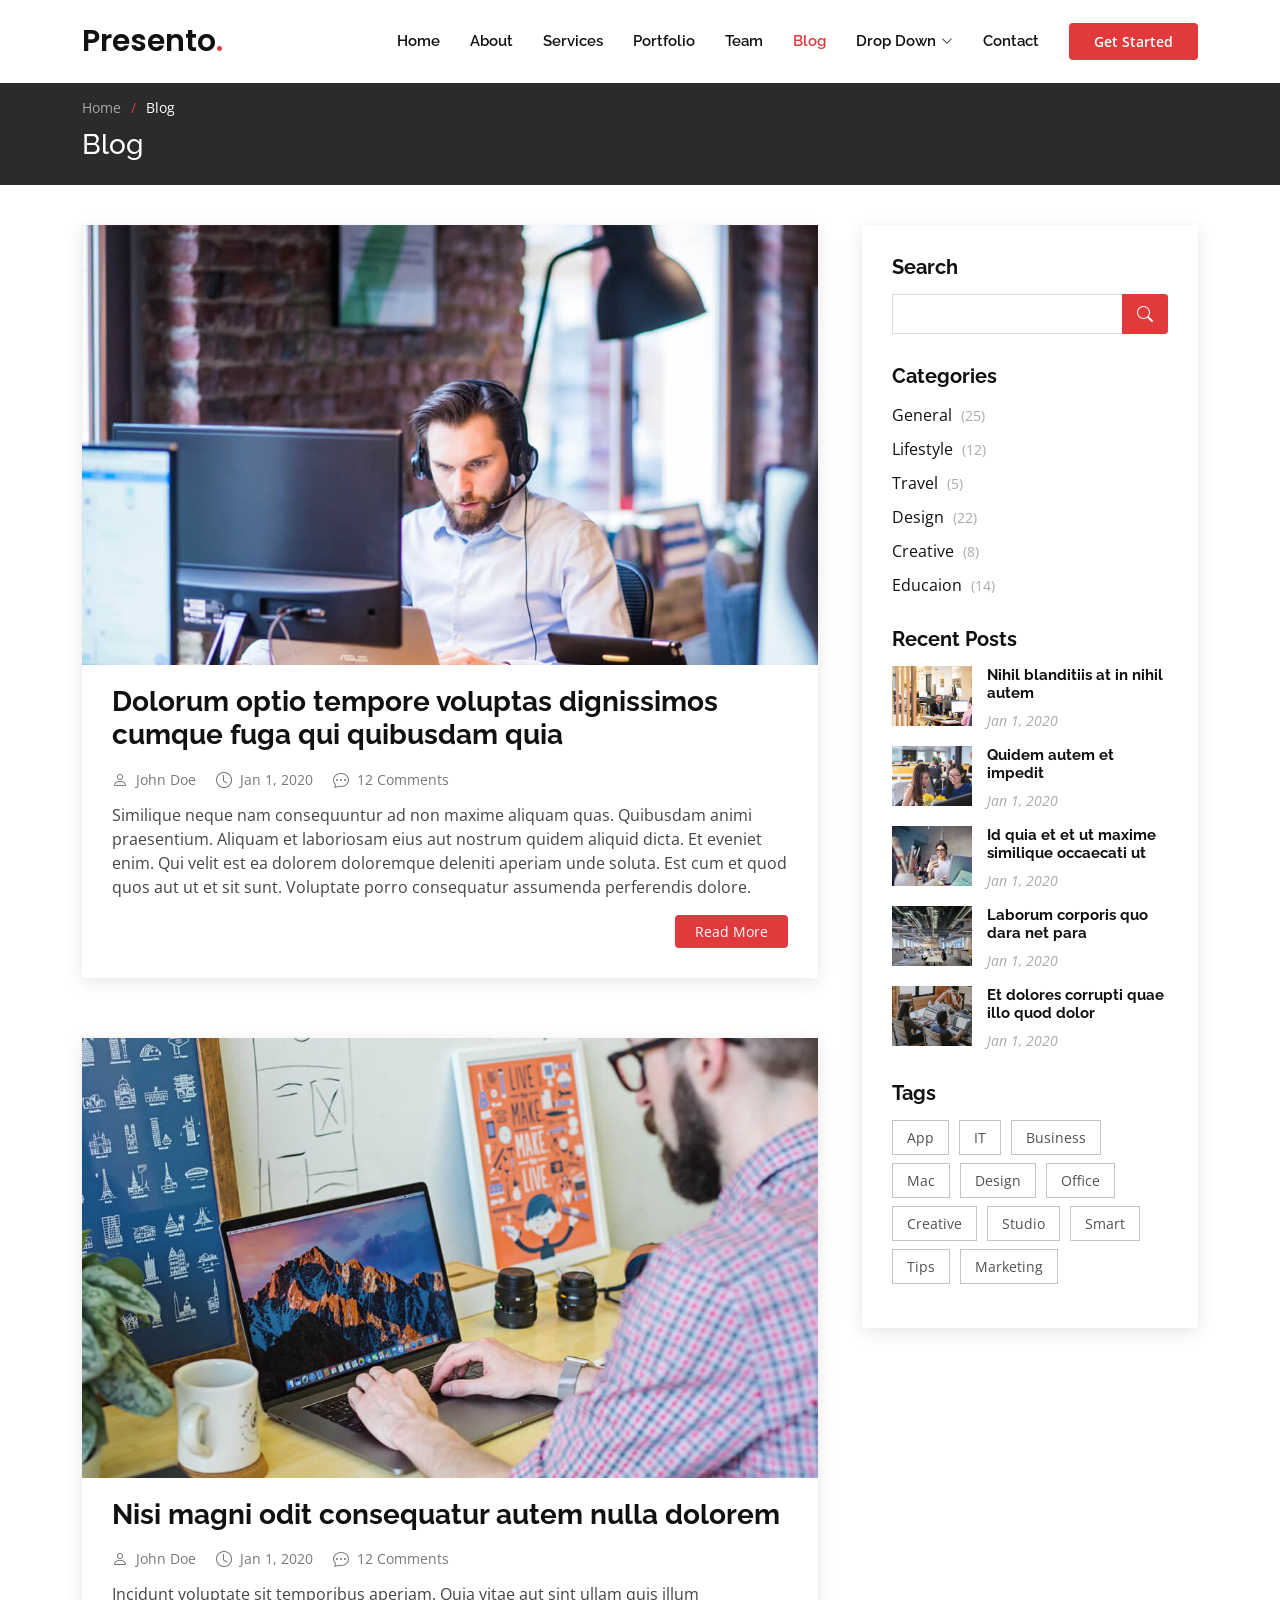
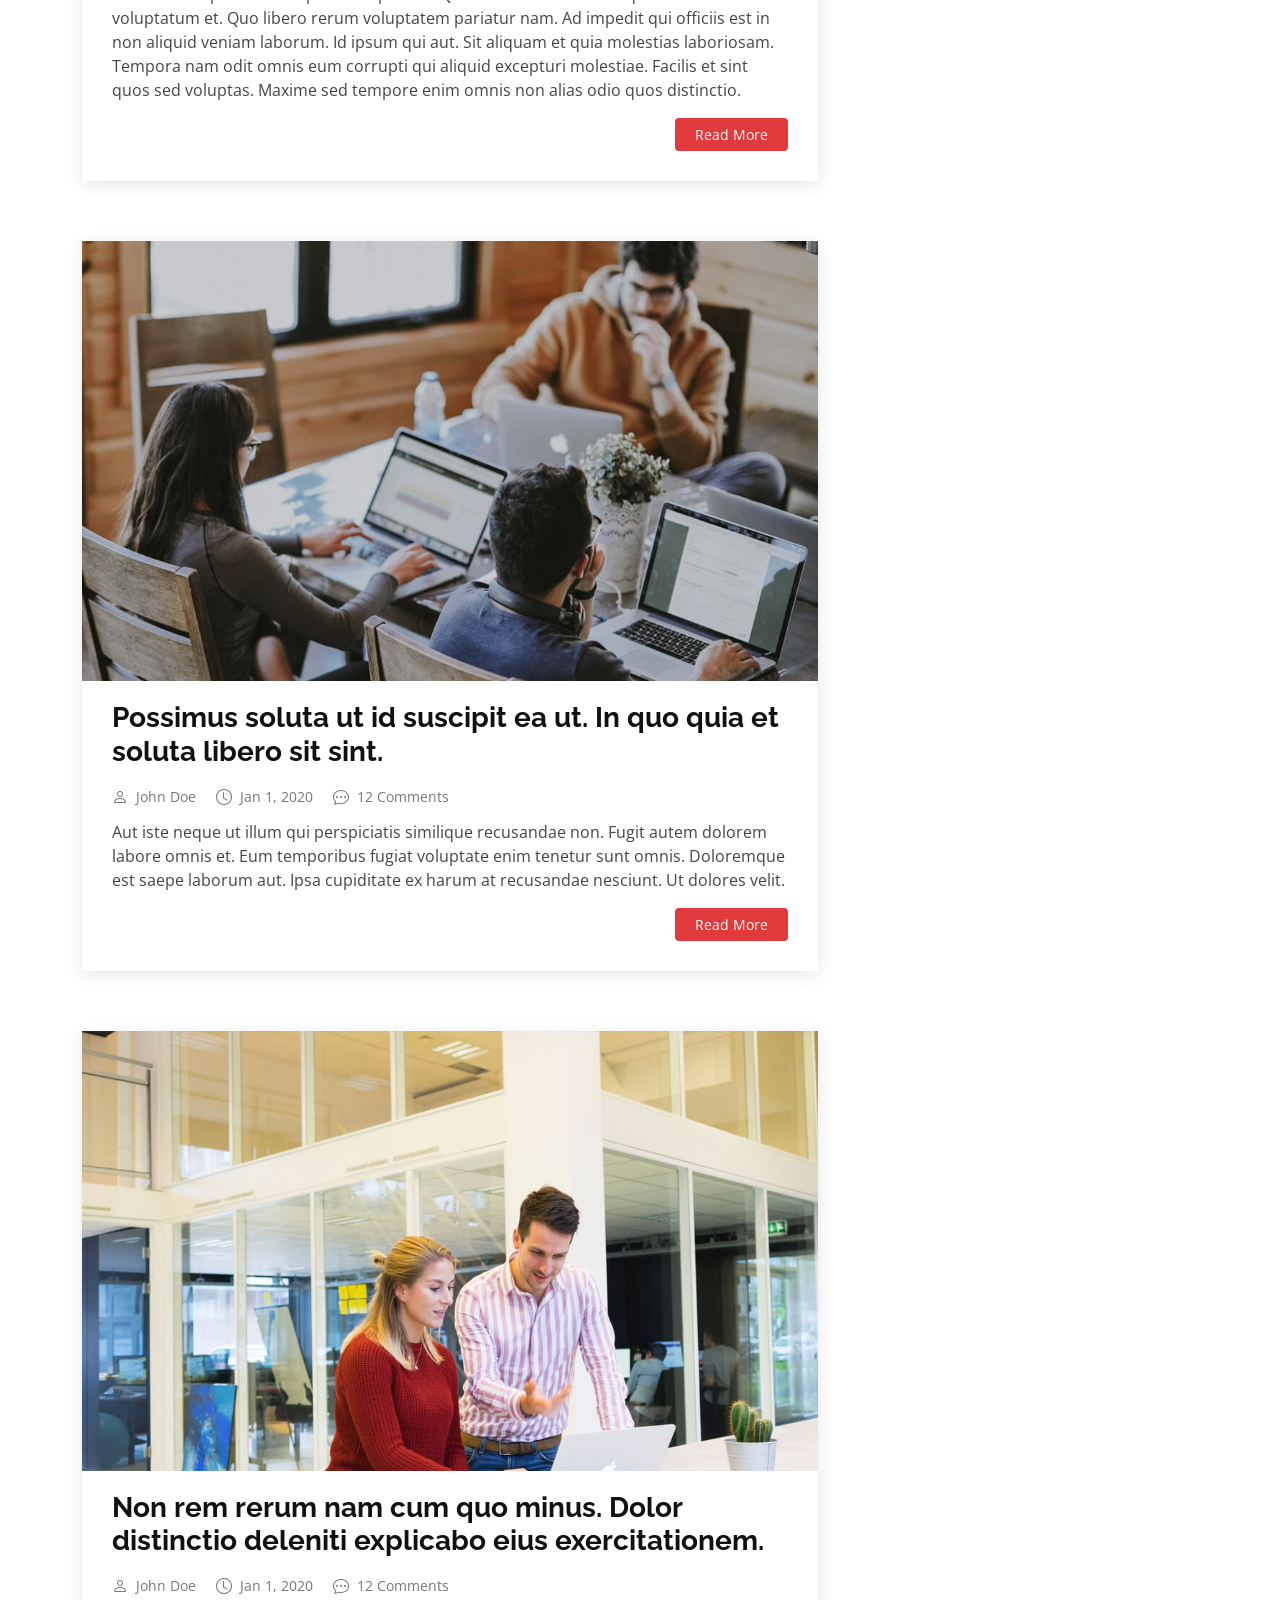
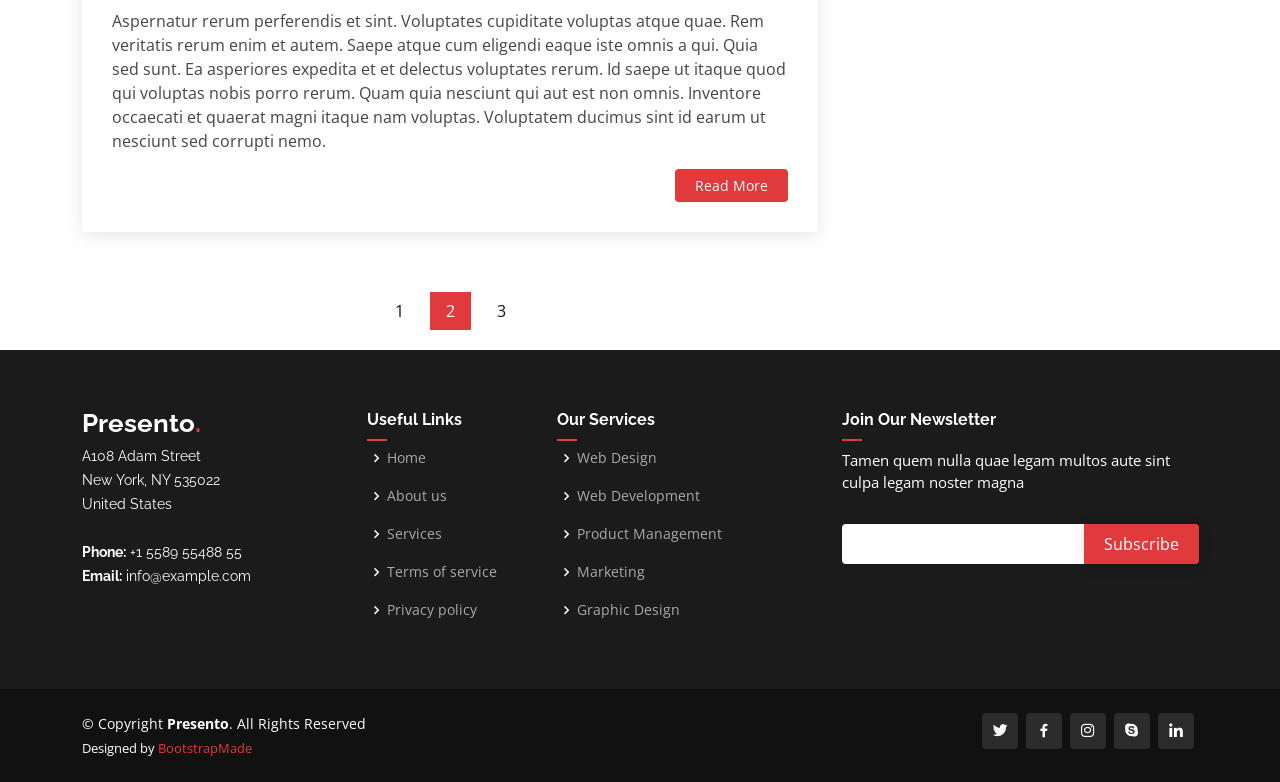
<file: blog.html>
<!DOCTYPE html>
<html lang="en">

<head>
  <meta charset="utf-8">
  <meta content="width=device-width, initial-scale=1.0" name="viewport">

  <title>Blog - Presento Bootstrap Template</title>
  <meta content="" name="description">
  <meta content="" name="keywords">

  <!-- Favicons -->
  <link href="assets/img/favicon.png" rel="icon">
  <link href="assets/img/apple-touch-icon.png" rel="apple-touch-icon">

  <!-- Google Fonts -->
  <link href="https://fonts.googleapis.com/css?family=Open+Sans:300,300i,400,400i,600,600i,700,700i|Raleway:300,300i,400,400i,500,500i,600,600i,700,700i|Poppins:300,300i,400,400i,500,500i,600,600i,700,700i" rel="stylesheet">

  <!-- Vendor CSS Files -->
  <link href="assets/vendor/aos/aos.css" rel="stylesheet">
  <link href="assets/vendor/bootstrap/css/bootstrap.min.css" rel="stylesheet">
  <link href="assets/vendor/bootstrap-icons/bootstrap-icons.css" rel="stylesheet">
  <link href="assets/vendor/boxicons/css/boxicons.min.css" rel="stylesheet">
  <link href="assets/vendor/glightbox/css/glightbox.min.css" rel="stylesheet">
  <link href="assets/vendor/remixicon/remixicon.css" rel="stylesheet">
  <link href="assets/vendor/swiper/swiper-bundle.min.css" rel="stylesheet">

  <!-- Template Main CSS File -->
  <link href="assets/css/style.css" rel="stylesheet">

  <!-- =======================================================
  * Template Name: Presento
  * Template URL: https://bootstrapmade.com/presento-bootstrap-corporate-template/
  * Updated: Mar 17 2024 with Bootstrap v5.3.3
  * Author: BootstrapMade.com
  * License: https://bootstrapmade.com/license/
  ======================================================== -->
</head>

<body>

  <!-- ======= Header ======= -->
  <header id="header" class="fixed-top d-flex align-items-center">
    <div class="container d-flex align-items-center">
      <h1 class="logo me-auto"><a href="index.html">Presento<span>.</span></a></h1>
      <!-- Uncomment below if you prefer to use an image logo -->
      <!-- <a href="index.html" class="logo me-auto"><img src="assets/img/logo.png" alt=""></a>-->

      <nav id="navbar" class="navbar order-last order-lg-0">
        <ul>
          <li><a class="nav-link scrollto " href="#hero">Home</a></li>
          <li><a class="nav-link scrollto" href="#about">About</a></li>
          <li><a class="nav-link scrollto" href="#services">Services</a></li>
          <li><a class="nav-link scrollto " href="#portfolio">Portfolio</a></li>
          <li><a class="nav-link scrollto" href="#team">Team</a></li>
          <li><a class="active" href="blog.html">Blog</a></li>
          <li class="dropdown"><a href="#"><span>Drop Down</span> <i class="bi bi-chevron-down"></i></a>
            <ul>
              <li><a href="#">Drop Down 1</a></li>
              <li class="dropdown"><a href="#"><span>Deep Drop Down</span> <i class="bi bi-chevron-right"></i></a>
                <ul>
                  <li><a href="#">Deep Drop Down 1</a></li>
                  <li><a href="#">Deep Drop Down 2</a></li>
                  <li><a href="#">Deep Drop Down 3</a></li>
                  <li><a href="#">Deep Drop Down 4</a></li>
                  <li><a href="#">Deep Drop Down 5</a></li>
                </ul>
              </li>
              <li><a href="#">Drop Down 2</a></li>
              <li><a href="#">Drop Down 3</a></li>
              <li><a href="#">Drop Down 4</a></li>
            </ul>
          </li>
          <li><a class="nav-link scrollto" href="#contact">Contact</a></li>
        </ul>
        <i class="bi bi-list mobile-nav-toggle"></i>
      </nav><!-- .navbar -->

      <a href="#about" class="get-started-btn scrollto">Get Started</a>
    </div>
  </header><!-- End Header -->

  <main id="main">

    <!-- ======= Breadcrumbs ======= -->
    <section class="breadcrumbs">
      <div class="container">

        <ol>
          <li><a href="index.html">Home</a></li>
          <li>Blog</li>
        </ol>
        <h2>Blog</h2>

      </div>
    </section><!-- End Breadcrumbs -->

    <!-- ======= Blog Section ======= -->
    <section id="blog" class="blog">
      <div class="container" data-aos="fade-up">

        <div class="row">

          <div class="col-lg-8 entries">

            <article class="entry">

              <div class="entry-img">
                <img src="assets/img/blog/blog-1.jpg" alt="" class="img-fluid">
              </div>

              <h2 class="entry-title">
                <a href="blog-single.html">Dolorum optio tempore voluptas dignissimos cumque fuga qui quibusdam quia</a>
              </h2>

              <div class="entry-meta">
                <ul>
                  <li class="d-flex align-items-center"><i class="bi bi-person"></i> <a href="blog-single.html">John Doe</a></li>
                  <li class="d-flex align-items-center"><i class="bi bi-clock"></i> <a href="blog-single.html"><time datetime="2020-01-01">Jan 1, 2020</time></a></li>
                  <li class="d-flex align-items-center"><i class="bi bi-chat-dots"></i> <a href="blog-single.html">12 Comments</a></li>
                </ul>
              </div>

              <div class="entry-content">
                <p>
                  Similique neque nam consequuntur ad non maxime aliquam quas. Quibusdam animi praesentium. Aliquam et laboriosam eius aut nostrum quidem aliquid dicta.
                  Et eveniet enim. Qui velit est ea dolorem doloremque deleniti aperiam unde soluta. Est cum et quod quos aut ut et sit sunt. Voluptate porro consequatur assumenda perferendis dolore.
                </p>
                <div class="read-more">
                  <a href="blog-single.html">Read More</a>
                </div>
              </div>

            </article><!-- End blog entry -->

            <article class="entry">

              <div class="entry-img">
                <img src="assets/img/blog/blog-2.jpg" alt="" class="img-fluid">
              </div>

              <h2 class="entry-title">
                <a href="blog-single.html">Nisi magni odit consequatur autem nulla dolorem</a>
              </h2>

              <div class="entry-meta">
                <ul>
                  <li class="d-flex align-items-center"><i class="bi bi-person"></i> <a href="blog-single.html">John Doe</a></li>
                  <li class="d-flex align-items-center"><i class="bi bi-clock"></i> <a href="blog-single.html"><time datetime="2020-01-01">Jan 1, 2020</time></a></li>
                  <li class="d-flex align-items-center"><i class="bi bi-chat-dots"></i> <a href="blog-single.html">12 Comments</a></li>
                </ul>
              </div>

              <div class="entry-content">
                <p>
                  Incidunt voluptate sit temporibus aperiam. Quia vitae aut sint ullam quis illum voluptatum et. Quo libero rerum voluptatem pariatur nam.
                  Ad impedit qui officiis est in non aliquid veniam laborum. Id ipsum qui aut. Sit aliquam et quia molestias laboriosam. Tempora nam odit omnis eum corrupti qui aliquid excepturi molestiae. Facilis et sint quos sed voluptas. Maxime sed tempore enim omnis non alias odio quos distinctio.
                </p>
                <div class="read-more">
                  <a href="blog-single.html">Read More</a>
                </div>
              </div>

            </article><!-- End blog entry -->

            <article class="entry">

              <div class="entry-img">
                <img src="assets/img/blog/blog-3.jpg" alt="" class="img-fluid">
              </div>

              <h2 class="entry-title">
                <a href="blog-single.html">Possimus soluta ut id suscipit ea ut. In quo quia et soluta libero sit sint.</a>
              </h2>

              <div class="entry-meta">
                <ul>
                  <li class="d-flex align-items-center"><i class="bi bi-person"></i> <a href="blog-single.html">John Doe</a></li>
                  <li class="d-flex align-items-center"><i class="bi bi-clock"></i> <a href="blog-single.html"><time datetime="2020-01-01">Jan 1, 2020</time></a></li>
                  <li class="d-flex align-items-center"><i class="bi bi-chat-dots"></i> <a href="blog-single.html">12 Comments</a></li>
                </ul>
              </div>

              <div class="entry-content">
                <p>
                  Aut iste neque ut illum qui perspiciatis similique recusandae non. Fugit autem dolorem labore omnis et. Eum temporibus fugiat voluptate enim tenetur sunt omnis.
                  Doloremque est saepe laborum aut. Ipsa cupiditate ex harum at recusandae nesciunt. Ut dolores velit.
                </p>
                <div class="read-more">
                  <a href="blog-single.html">Read More</a>
                </div>
              </div>

            </article><!-- End blog entry -->

            <article class="entry">

              <div class="entry-img">
                <img src="assets/img/blog/blog-4.jpg" alt="" class="img-fluid">
              </div>

              <h2 class="entry-title">
                <a href="blog-single.html">Non rem rerum nam cum quo minus. Dolor distinctio deleniti explicabo eius exercitationem.</a>
              </h2>

              <div class="entry-meta">
                <ul>
                  <li class="d-flex align-items-center"><i class="bi bi-person"></i> <a href="blog-single.html">John Doe</a></li>
                  <li class="d-flex align-items-center"><i class="bi bi-clock"></i> <a href="blog-single.html"><time datetime="2020-01-01">Jan 1, 2020</time></a></li>
                  <li class="d-flex align-items-center"><i class="bi bi-chat-dots"></i> <a href="blog-single.html">12 Comments</a></li>
                </ul>
              </div>

              <div class="entry-content">
                <p>
                  Aspernatur rerum perferendis et sint. Voluptates cupiditate voluptas atque quae. Rem veritatis rerum enim et autem. Saepe atque cum eligendi eaque iste omnis a qui.
                  Quia sed sunt. Ea asperiores expedita et et delectus voluptates rerum. Id saepe ut itaque quod qui voluptas nobis porro rerum. Quam quia nesciunt qui aut est non omnis. Inventore occaecati et quaerat magni itaque nam voluptas. Voluptatem ducimus sint id earum ut nesciunt sed corrupti nemo.
                </p>
                <div class="read-more">
                  <a href="blog-single.html">Read More</a>
                </div>
              </div>

            </article><!-- End blog entry -->

            <div class="blog-pagination">
              <ul class="justify-content-center">
                <li><a href="#">1</a></li>
                <li class="active"><a href="#">2</a></li>
                <li><a href="#">3</a></li>
              </ul>
            </div>

          </div><!-- End blog entries list -->

          <div class="col-lg-4">

            <div class="sidebar">

              <h3 class="sidebar-title">Search</h3>
              <div class="sidebar-item search-form">
                <form action="">
                  <input type="text">
                  <button type="submit"><i class="bi bi-search"></i></button>
                </form>
              </div><!-- End sidebar search formn-->

              <h3 class="sidebar-title">Categories</h3>
              <div class="sidebar-item categories">
                <ul>
                  <li><a href="#">General <span>(25)</span></a></li>
                  <li><a href="#">Lifestyle <span>(12)</span></a></li>
                  <li><a href="#">Travel <span>(5)</span></a></li>
                  <li><a href="#">Design <span>(22)</span></a></li>
                  <li><a href="#">Creative <span>(8)</span></a></li>
                  <li><a href="#">Educaion <span>(14)</span></a></li>
                </ul>
              </div><!-- End sidebar categories-->

              <h3 class="sidebar-title">Recent Posts</h3>
              <div class="sidebar-item recent-posts">
                <div class="post-item clearfix">
                  <img src="assets/img/blog/blog-recent-1.jpg" alt="">
                  <h4><a href="blog-single.html">Nihil blanditiis at in nihil autem</a></h4>
                  <time datetime="2020-01-01">Jan 1, 2020</time>
                </div>

                <div class="post-item clearfix">
                  <img src="assets/img/blog/blog-recent-2.jpg" alt="">
                  <h4><a href="blog-single.html">Quidem autem et impedit</a></h4>
                  <time datetime="2020-01-01">Jan 1, 2020</time>
                </div>

                <div class="post-item clearfix">
                  <img src="assets/img/blog/blog-recent-3.jpg" alt="">
                  <h4><a href="blog-single.html">Id quia et et ut maxime similique occaecati ut</a></h4>
                  <time datetime="2020-01-01">Jan 1, 2020</time>
                </div>

                <div class="post-item clearfix">
                  <img src="assets/img/blog/blog-recent-4.jpg" alt="">
                  <h4><a href="blog-single.html">Laborum corporis quo dara net para</a></h4>
                  <time datetime="2020-01-01">Jan 1, 2020</time>
                </div>

                <div class="post-item clearfix">
                  <img src="assets/img/blog/blog-recent-5.jpg" alt="">
                  <h4><a href="blog-single.html">Et dolores corrupti quae illo quod dolor</a></h4>
                  <time datetime="2020-01-01">Jan 1, 2020</time>
                </div>

              </div><!-- End sidebar recent posts-->

              <h3 class="sidebar-title">Tags</h3>
              <div class="sidebar-item tags">
                <ul>
                  <li><a href="#">App</a></li>
                  <li><a href="#">IT</a></li>
                  <li><a href="#">Business</a></li>
                  <li><a href="#">Mac</a></li>
                  <li><a href="#">Design</a></li>
                  <li><a href="#">Office</a></li>
                  <li><a href="#">Creative</a></li>
                  <li><a href="#">Studio</a></li>
                  <li><a href="#">Smart</a></li>
                  <li><a href="#">Tips</a></li>
                  <li><a href="#">Marketing</a></li>
                </ul>
              </div><!-- End sidebar tags-->

            </div><!-- End sidebar -->

          </div><!-- End blog sidebar -->

        </div>

      </div>
    </section><!-- End Blog Section -->

  </main><!-- End #main -->

  <!-- ======= Footer ======= -->
  <footer id="footer">

    <div class="footer-top">
      <div class="container">
        <div class="row">

          <div class="col-lg-3 col-md-6 footer-contact">
            <h3>Presento<span>.</span></h3>
            <p>
              A108 Adam Street <br>
              New York, NY 535022<br>
              United States <br><br>
              <strong>Phone:</strong> +1 5589 55488 55<br>
              <strong>Email:</strong> info@example.com<br>
            </p>
          </div>

          <div class="col-lg-2 col-md-6 footer-links">
            <h4>Useful Links</h4>
            <ul>
              <li><i class="bx bx-chevron-right"></i> <a href="#">Home</a></li>
              <li><i class="bx bx-chevron-right"></i> <a href="#">About us</a></li>
              <li><i class="bx bx-chevron-right"></i> <a href="#">Services</a></li>
              <li><i class="bx bx-chevron-right"></i> <a href="#">Terms of service</a></li>
              <li><i class="bx bx-chevron-right"></i> <a href="#">Privacy policy</a></li>
            </ul>
          </div>

          <div class="col-lg-3 col-md-6 footer-links">
            <h4>Our Services</h4>
            <ul>
              <li><i class="bx bx-chevron-right"></i> <a href="#">Web Design</a></li>
              <li><i class="bx bx-chevron-right"></i> <a href="#">Web Development</a></li>
              <li><i class="bx bx-chevron-right"></i> <a href="#">Product Management</a></li>
              <li><i class="bx bx-chevron-right"></i> <a href="#">Marketing</a></li>
              <li><i class="bx bx-chevron-right"></i> <a href="#">Graphic Design</a></li>
            </ul>
          </div>

          <div class="col-lg-4 col-md-6 footer-newsletter">
            <h4>Join Our Newsletter</h4>
            <p>Tamen quem nulla quae legam multos aute sint culpa legam noster magna</p>
            <form action="" method="post">
              <input type="email" name="email"><input type="submit" value="Subscribe">
            </form>
          </div>

        </div>
      </div>
    </div>

    <div class="container d-md-flex py-4">

      <div class="me-md-auto text-center text-md-start">
        <div class="copyright">
          &copy; Copyright <strong><span>Presento</span></strong>. All Rights Reserved
        </div>
        <div class="credits">
          <!-- All the links in the footer should remain intact. -->
          <!-- You can delete the links only if you purchased the pro version. -->
          <!-- Licensing information: https://bootstrapmade.com/license/ -->
          <!-- Purchase the pro version with working PHP/AJAX contact form: https://bootstrapmade.com/presento-bootstrap-corporate-template/ -->
          Designed by <a href="https://bootstrapmade.com/">BootstrapMade</a>
        </div>
      </div>
      <div class="social-links text-center text-md-end pt-3 pt-md-0">
        <a href="#" class="twitter"><i class="bx bxl-twitter"></i></a>
        <a href="#" class="facebook"><i class="bx bxl-facebook"></i></a>
        <a href="#" class="instagram"><i class="bx bxl-instagram"></i></a>
        <a href="#" class="google-plus"><i class="bx bxl-skype"></i></a>
        <a href="#" class="linkedin"><i class="bx bxl-linkedin"></i></a>
      </div>
    </div>
  </footer><!-- End Footer -->

  <a href="#" class="back-to-top d-flex align-items-center justify-content-center"><i class="bi bi-arrow-up-short"></i></a>

  <!-- Vendor JS Files -->
  <script src="assets/vendor/purecounter/purecounter_vanilla.js"></script>
  <script src="assets/vendor/aos/aos.js"></script>
  <script src="assets/vendor/bootstrap/js/bootstrap.bundle.min.js"></script>
  <script src="assets/vendor/glightbox/js/glightbox.min.js"></script>
  <script src="assets/vendor/isotope-layout/isotope.pkgd.min.js"></script>
  <script src="assets/vendor/swiper/swiper-bundle.min.js"></script>
  <script src="assets/vendor/php-email-form/validate.js"></script>

  <!-- Template Main JS File -->
  <script src="assets/js/main.js"></script>

</body>

</html>
</file>
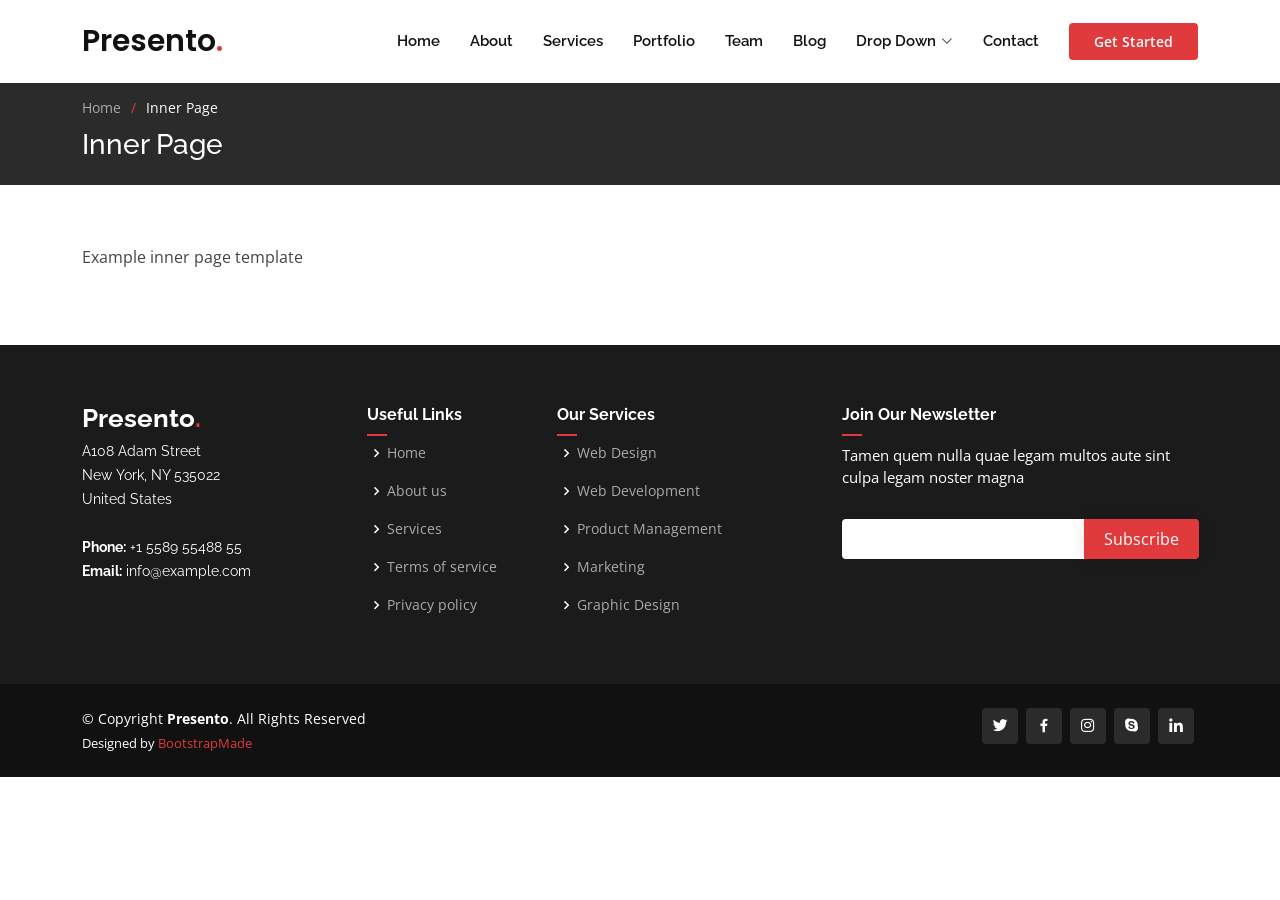
<file: inner-page.html>
<!DOCTYPE html>
<html lang="en">

<head>
  <meta charset="utf-8">
  <meta content="width=device-width, initial-scale=1.0" name="viewport">

  <title>Inner Page - Presento Bootstrap Template</title>
  <meta content="" name="description">
  <meta content="" name="keywords">

  <!-- Favicons -->
  <link href="assets/img/favicon.png" rel="icon">
  <link href="assets/img/apple-touch-icon.png" rel="apple-touch-icon">

  <!-- Google Fonts -->
  <link href="https://fonts.googleapis.com/css?family=Open+Sans:300,300i,400,400i,600,600i,700,700i|Raleway:300,300i,400,400i,500,500i,600,600i,700,700i|Poppins:300,300i,400,400i,500,500i,600,600i,700,700i" rel="stylesheet">

  <!-- Vendor CSS Files -->
  <link href="assets/vendor/aos/aos.css" rel="stylesheet">
  <link href="assets/vendor/bootstrap/css/bootstrap.min.css" rel="stylesheet">
  <link href="assets/vendor/bootstrap-icons/bootstrap-icons.css" rel="stylesheet">
  <link href="assets/vendor/boxicons/css/boxicons.min.css" rel="stylesheet">
  <link href="assets/vendor/glightbox/css/glightbox.min.css" rel="stylesheet">
  <link href="assets/vendor/remixicon/remixicon.css" rel="stylesheet">
  <link href="assets/vendor/swiper/swiper-bundle.min.css" rel="stylesheet">

  <!-- Template Main CSS File -->
  <link href="assets/css/style.css" rel="stylesheet">

  <!-- =======================================================
  * Template Name: Presento
  * Template URL: https://bootstrapmade.com/presento-bootstrap-corporate-template/
  * Updated: Mar 17 2024 with Bootstrap v5.3.3
  * Author: BootstrapMade.com
  * License: https://bootstrapmade.com/license/
  ======================================================== -->
</head>

<body>

  <!-- ======= Header ======= -->
  <header id="header" class="fixed-top d-flex align-items-center">
    <div class="container d-flex align-items-center">
      <h1 class="logo me-auto"><a href="index.html">Presento<span>.</span></a></h1>
      <!-- Uncomment below if you prefer to use an image logo -->
      <!-- <a href="index.html" class="logo me-auto"><img src="assets/img/logo.png" alt=""></a>-->

      <nav id="navbar" class="navbar order-last order-lg-0">
        <ul>
          <li><a class="nav-link scrollto " href="#hero">Home</a></li>
          <li><a class="nav-link scrollto" href="#about">About</a></li>
          <li><a class="nav-link scrollto" href="#services">Services</a></li>
          <li><a class="nav-link scrollto " href="#portfolio">Portfolio</a></li>
          <li><a class="nav-link scrollto" href="#team">Team</a></li>
          <li><a href="blog.html">Blog</a></li>
          <li class="dropdown"><a href="#"><span>Drop Down</span> <i class="bi bi-chevron-down"></i></a>
            <ul>
              <li><a href="#">Drop Down 1</a></li>
              <li class="dropdown"><a href="#"><span>Deep Drop Down</span> <i class="bi bi-chevron-right"></i></a>
                <ul>
                  <li><a href="#">Deep Drop Down 1</a></li>
                  <li><a href="#">Deep Drop Down 2</a></li>
                  <li><a href="#">Deep Drop Down 3</a></li>
                  <li><a href="#">Deep Drop Down 4</a></li>
                  <li><a href="#">Deep Drop Down 5</a></li>
                </ul>
              </li>
              <li><a href="#">Drop Down 2</a></li>
              <li><a href="#">Drop Down 3</a></li>
              <li><a href="#">Drop Down 4</a></li>
            </ul>
          </li>
          <li><a class="nav-link scrollto" href="#contact">Contact</a></li>
        </ul>
        <i class="bi bi-list mobile-nav-toggle"></i>
      </nav><!-- .navbar -->

      <a href="#about" class="get-started-btn scrollto">Get Started</a>
    </div>
  </header><!-- End Header -->

  <main id="main">

    <!-- ======= Breadcrumbs ======= -->
    <section class="breadcrumbs">
      <div class="container">

        <ol>
          <li><a href="index.html">Home</a></li>
          <li>Inner Page</li>
        </ol>
        <h2>Inner Page</h2>

      </div>
    </section><!-- End Breadcrumbs -->

    <section class="inner-page">
      <div class="container" data-aos="fade-up">
        <p>
          Example inner page template
        </p>
      </div>
    </section>

  </main><!-- End #main -->

  <!-- ======= Footer ======= -->
  <footer id="footer">

    <div class="footer-top">
      <div class="container">
        <div class="row">

          <div class="col-lg-3 col-md-6 footer-contact">
            <h3>Presento<span>.</span></h3>
            <p>
              A108 Adam Street <br>
              New York, NY 535022<br>
              United States <br><br>
              <strong>Phone:</strong> +1 5589 55488 55<br>
              <strong>Email:</strong> info@example.com<br>
            </p>
          </div>

          <div class="col-lg-2 col-md-6 footer-links">
            <h4>Useful Links</h4>
            <ul>
              <li><i class="bx bx-chevron-right"></i> <a href="#">Home</a></li>
              <li><i class="bx bx-chevron-right"></i> <a href="#">About us</a></li>
              <li><i class="bx bx-chevron-right"></i> <a href="#">Services</a></li>
              <li><i class="bx bx-chevron-right"></i> <a href="#">Terms of service</a></li>
              <li><i class="bx bx-chevron-right"></i> <a href="#">Privacy policy</a></li>
            </ul>
          </div>

          <div class="col-lg-3 col-md-6 footer-links">
            <h4>Our Services</h4>
            <ul>
              <li><i class="bx bx-chevron-right"></i> <a href="#">Web Design</a></li>
              <li><i class="bx bx-chevron-right"></i> <a href="#">Web Development</a></li>
              <li><i class="bx bx-chevron-right"></i> <a href="#">Product Management</a></li>
              <li><i class="bx bx-chevron-right"></i> <a href="#">Marketing</a></li>
              <li><i class="bx bx-chevron-right"></i> <a href="#">Graphic Design</a></li>
            </ul>
          </div>

          <div class="col-lg-4 col-md-6 footer-newsletter">
            <h4>Join Our Newsletter</h4>
            <p>Tamen quem nulla quae legam multos aute sint culpa legam noster magna</p>
            <form action="" method="post">
              <input type="email" name="email"><input type="submit" value="Subscribe">
            </form>
          </div>

        </div>
      </div>
    </div>

    <div class="container d-md-flex py-4">

      <div class="me-md-auto text-center text-md-start">
        <div class="copyright">
          &copy; Copyright <strong><span>Presento</span></strong>. All Rights Reserved
        </div>
        <div class="credits">
          <!-- All the links in the footer should remain intact. -->
          <!-- You can delete the links only if you purchased the pro version. -->
          <!-- Licensing information: https://bootstrapmade.com/license/ -->
          <!-- Purchase the pro version with working PHP/AJAX contact form: https://bootstrapmade.com/presento-bootstrap-corporate-template/ -->
          Designed by <a href="https://bootstrapmade.com/">BootstrapMade</a>
        </div>
      </div>
      <div class="social-links text-center text-md-end pt-3 pt-md-0">
        <a href="#" class="twitter"><i class="bx bxl-twitter"></i></a>
        <a href="#" class="facebook"><i class="bx bxl-facebook"></i></a>
        <a href="#" class="instagram"><i class="bx bxl-instagram"></i></a>
        <a href="#" class="google-plus"><i class="bx bxl-skype"></i></a>
        <a href="#" class="linkedin"><i class="bx bxl-linkedin"></i></a>
      </div>
    </div>
  </footer><!-- End Footer -->

  <a href="#" class="back-to-top d-flex align-items-center justify-content-center"><i class="bi bi-arrow-up-short"></i></a>

  <!-- Vendor JS Files -->
  <script src="assets/vendor/purecounter/purecounter_vanilla.js"></script>
  <script src="assets/vendor/aos/aos.js"></script>
  <script src="assets/vendor/bootstrap/js/bootstrap.bundle.min.js"></script>
  <script src="assets/vendor/glightbox/js/glightbox.min.js"></script>
  <script src="assets/vendor/isotope-layout/isotope.pkgd.min.js"></script>
  <script src="assets/vendor/swiper/swiper-bundle.min.js"></script>
  <script src="assets/vendor/php-email-form/validate.js"></script>

  <!-- Template Main JS File -->
  <script src="assets/js/main.js"></script>

</body>

</html>
</file>
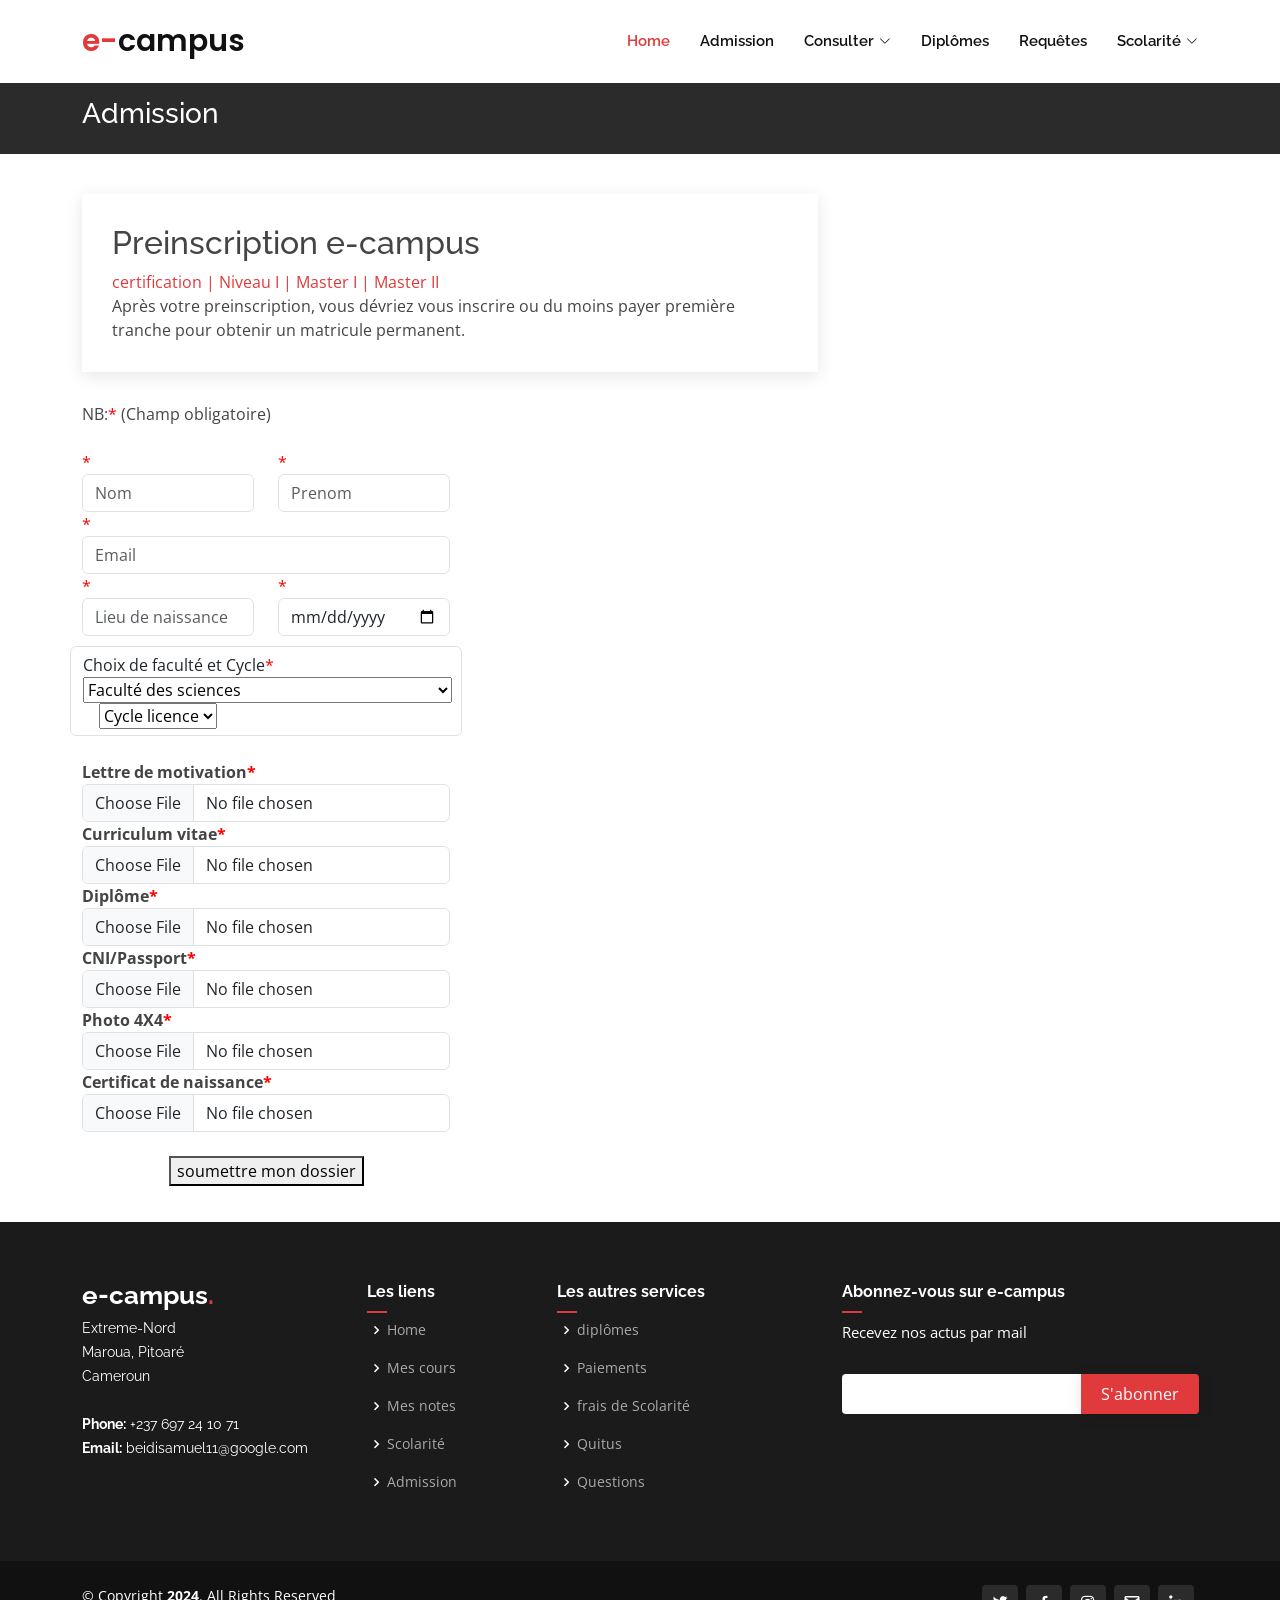
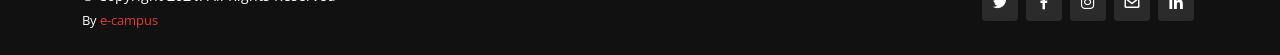
<file: notes.html>
<html lang="en">
<head>
  <meta charset="utf-8">
  <meta content="width=device-width, initial-scale=1.0" name="viewport">
  <title>e-campus-cameroon</title>
  <meta content="" name="description">
  <meta content="" name="keywords">

  <!-- Favicons -->
  <link href="assets/img/favicon.png" rel="icon">
  <link href="assets/img/apple-touch-icon.png" rel="apple-touch-icon">

  <!-- Google Fonts -->
  <link href="https://fonts.googleapis.com/css?family=Open+Sans:300,300i,400,400i,600,600i,700,700i|Raleway:300,300i,400,400i,500,500i,600,600i,700,700i|Poppins:300,300i,400,400i,500,500i,600,600i,700,700i" rel="stylesheet">

  <!-- Vendor CSS Files -->
  <link href="assets/vendor/aos/aos.css" rel="stylesheet">
  <link href="assets/vendor/bootstrap/css/bootstrap.min.css" rel="stylesheet">
  <link href="assets/vendor/bootstrap-icons/bootstrap-icons.css" rel="stylesheet">
  <link href="assets/vendor/boxicons/css/boxicons.min.css" rel="stylesheet">
  <link href="assets/vendor/glightbox/css/glightbox.min.css" rel="stylesheet">
  <link href="assets/vendor/remixicon/remixicon.css" rel="stylesheet">
  <link href="assets/vendor/swiper/swiper-bundle.min.css" rel="stylesheet">

  <!-- Template Main CSS File -->
  <link href="assets/css/style.css" rel="stylesheet">

</head>

<body>

  <!-- ======= Header ======= -->
  <header id="header" class="fixed-top d-flex align-items-center">
    <div class="container d-flex align-items-center">
      <h1 class="logo me-auto"><a href="index.html"><span>e-</span>campus</a></h1>
      <!-- Uncomment below if you prefer to use an image logo -->
      <!-- <a href="index.html" class="logo me-auto"><img src="assets/img/logo.png" alt=""></a>-->

      <nav id="navbar" class="navbar order-last order-lg-0">
        <ul>
          <li><a class="nav-link scrollto active" href="index.html">Home</a></li>
          <li><a class="nav-link scrollto" href="admission.html">Admission</a></li>
          <li class="dropdown"><a href="#"><span>Consulter</span> <i class="bi bi-chevron-down"></i></a>
            <ul>
              <li><a href="#">Mes cours</a></li>
              <li><a href="#">Mes notes</a></li>
              <li><a href="#">Les resultats des requêtes</a></li>
            </ul>
          </li>
          <li><a class="nav-link scrollto" href="#team">Diplômes</a></li>
          <li><a href="blog.html">Requêtes</a></li>
          <li class="dropdown"><a href="#"><span>Scolarité</span> <i class="bi bi-chevron-down"></i></a>
            <ul>
              <li><a href="#">Paiements</a></li>
              <li><a href="#">Quitus</a></li>
              <li><a href="#">Autres</a></li>
            </ul>
          </li>
        </ul>
        <i class="bi bi-list mobile-nav-toggle"></i>
      </nav><!-- .navbar -->
    </div>
  </header><!-- End Header -->

  <main id="main">

    <!-- ======= Breadcrumbs ======= -->
    <section class="breadcrumbs">
      <div class="container">

        <h2>Admission</h2>

      </div>
    </section><!-- End Breadcrumbs -->

    <!-- ======= Blog Single Section ======= -->
    <section id="blog" class="blog">
      <div class="container" data-aos="fade-up">

        <div class="row">

          <div class="col-lg-8 entries">

            <article class="entry entry-single">
<h2>Preinscription e-campus</h2>
<a href="#" class="btn-get-started scrollto">certification | </a>
<a href="#" class="btn-get-started scrollto">Niveau I | </a>
<a href="#" class="btn-get-started scrollto">Master I | </a>
<a href="#" class="btn-get-started scrollto">Master II</a>
            </br>
            Après votre preinscription, vous dévriez vous inscrire ou du moins payer première tranche pour obtenir un matricule permanent. 
          </article><!-- End blog entry -->
          NB:<font color="red">*</font> (Champ obligatoire)
          <br><br>
            <div class="col-lg-6">
              <form action="" method="post" role="form" class="php-email-form">
                <div class="row">
                  <div class="col form-group">
                    <font color="red">*</font>
                    <input type="text" name="nom" class="form-control" id="nom" placeholder="Nom" required>
                  </div>
                  <div class="col form-group">
                    <font color="red">*</font>
                    <input type="text" name="prenom" class="form-control" id="prenom" placeholder="Prenom" required>
                  </div>
                  <br><br>
                  <div>
                    <font color="red">*</font>
                  <input type="text" name="email" class="form-control" id="email" placeholder="Email">
                  </div>
                  <br><br>
                  <div class="col form-group">
                    <font color="red">*</font>
                    <input type="text" name="lieu" class="form-control" id="lieu" placeholder="Lieu de naissance" required>
                  </div>
                  <div class="col form-group">
                    <font color="red">*</font>
                    <input type="date" name="date" class="form-control" id="date" placeholder="date de naissance" required>
                  </div>
                  <br><br><br>
                  <div class="col form-control">
                    Choix de faculté et Cycle<font color="red">*</font><br>
                  <select name="faculte" class="option" id="faculte" placeholder="faculté?" required>
                  <option>Faculté des sciences</option>
                  <option>Faculté des arts, lettres et humaines</option>
                  <option>Faculté des sciences economiques et gestions</option>
                  <option>Faculté des sciences juridiques, politiques</option>
                  <option>certification</option>
                  </select>
  &nbsp;&nbsp;&nbsp;
                      <select name="Niveau" class="option" id="niveau" placeholder="Niveau" required>
                        <option>Cycle licence</option>
                        <option>Cycle Master</option>
                        <option>certification</option>
                        </select>
                    </div>
<div></div> <br>
                  <div>
                   <b>Lettre de motivation<font color="red">*</font></b> <input type="file" name="lettre" class="form-control" id="lettre" placeholder="Lettre de motivation" required>
                   <b>Curriculum vitae<font color="red">*</font></b><input type="file" name="cv" class="form-control" id="cv" placeholder="CV" required>
                   <b>Diplôme<font color="red">*</font></b> <input type="file" name="diplome" class="form-control" id="diplome" placeholder="diplome" required>
                   <b>CNI/Passport<font color="red">*</font></b><input type="file" name="cni" class="form-control" id="cni" placeholder="cni" required>
                   <b>Photo 4X4<font color="red">*</font></b> <input type="file" name="photo" class="form-control" id="photo" placeholder="Autre" required>
                   <b>Certificat de naissance<font color="red">*</font></b><input type="file" name="naissance" class="form-control" id="naissance" placeholder="Autre" required>
                  </div>
                <div></div><br>
                <div class="text-center"><button type="submit">soumettre mon dossier</button></div>
              </form>
            </div>



            </div><!-- End blog comments -->

          </div><!-- End blog entries list -->



          </div><!-- End blog sidebar -->

        </div>

      </div>
    </section><!-- End Blog Single Section -->

  </main><!-- End #main -->

  <!-- ======= Footer ======= -->
  <footer id="footer">

    <div class="footer-top">
      <div class="container">
        <div class="row">

          <div class="col-lg-3 col-md-6 footer-contact">
            <h3>e-campus<span>.</span></h3>
            <p>
              Extreme-Nord <br>
              Maroua, Pitoaré<br>
              Cameroun <br><br>
              <strong>Phone:</strong> +237 697 24 10 71<br>
              <strong>Email:</strong> beidisamuel11@google.com<br>
            </p>
          </div>

          <div class="col-lg-2 col-md-6 footer-links">
            <h4>Les liens</h4>
            <ul>
              <li><i class="bx bx-chevron-right"></i> <a href="#">Home</a></li>
              <li><i class="bx bx-chevron-right"></i> <a href="#">Mes cours</a></li>
              <li><i class="bx bx-chevron-right"></i> <a href="#">Mes notes</a></li>
              <li><i class="bx bx-chevron-right"></i> <a href="#">Scolarité</a></li>
              <li><i class="bx bx-chevron-right"></i> <a href="#">Admission</a></li>
            </ul>
          </div>

          <div class="col-lg-3 col-md-6 footer-links">
            <h4>Les autres services</h4>
            <ul>
              <li><i class="bx bx-chevron-right"></i> <a href="#">diplômes</a></li>
              <li><i class="bx bx-chevron-right"></i> <a href="#">Paiements</a></li>
              <li><i class="bx bx-chevron-right"></i> <a href="#">frais de Scolarité</a></li>
              <li><i class="bx bx-chevron-right"></i> <a href="#">Quitus</a></li>
              <li><i class="bx bx-chevron-right"></i> <a href="#">Questions</a></li>
            </ul>
          </div>

          <div class="col-lg-4 col-md-6 footer-newsletter">
            <h4>Abonnez-vous sur e-campus</h4>
            <p>Recevez nos actus par mail</p>
            <form action="" method="post">
              <input type="email" name="email"><input type="submit" value="S'abonner">
            </form>
          </div>

        </div>
      </div>
    </div>

    <div class="container d-md-flex py-4">

      <div class="me-md-auto text-center text-md-start">
        <div class="copyright">
          &copy; Copyright <strong><span>2024</span></strong>. All Rights Reserved
        </div>
        <div class="credits">
          <!-- All the links in the footer should remain intact. -->
          <!-- You can delete the links only if you purchased the pro version. -->
          <!-- Licensing information: https://bootstrapmade.com/license/ -->
          <!-- Purchase the pro version with working PHP/AJAX contact form: https://bootstrapmade.com/presento-bootstrap-corporate-template/ -->
          By <a href="">e-campus</a>
        </div>
      </div>
      <div class="social-links text-center text-md-end pt-3 pt-md-0">
        <a href="#" class="twitter"><i class="bx bxl-twitter"></i></a>
        <a href="#" class="facebook"><i class="bx bxl-facebook"></i></a>
        <a href="#" class="instagram"><i class="bx bxl-instagram"></i></a>
        <a href="#" class="google-plus"><i class="bx bx-envelope"></i></a>
        <a href="#" class="linkedin"><i class="bx bxl-linkedin"></i></a>
      </div>
    </div>
  </footer><!-- End Footer -->

  <a href="#" class="back-to-top d-flex align-items-center justify-content-center"><i class="bi bi-arrow-up-short"></i></a>

  <!-- Vendor JS Files -->
  <script src="assets/vendor/purecounter/purecounter_vanilla.js"></script>
  <script src="assets/vendor/aos/aos.js"></script>
  <script src="assets/vendor/bootstrap/js/bootstrap.bundle.min.js"></script>
  <script src="assets/vendor/glightbox/js/glightbox.min.js"></script>
  <script src="assets/vendor/isotope-layout/isotope.pkgd.min.js"></script>
  <script src="assets/vendor/swiper/swiper-bundle.min.js"></script>
  <script src="assets/vendor/php-email-form/validate.js"></script>

  <!-- Template Main JS File -->
  <script src="assets/js/main.js"></script>

</body>

</html>
</file>
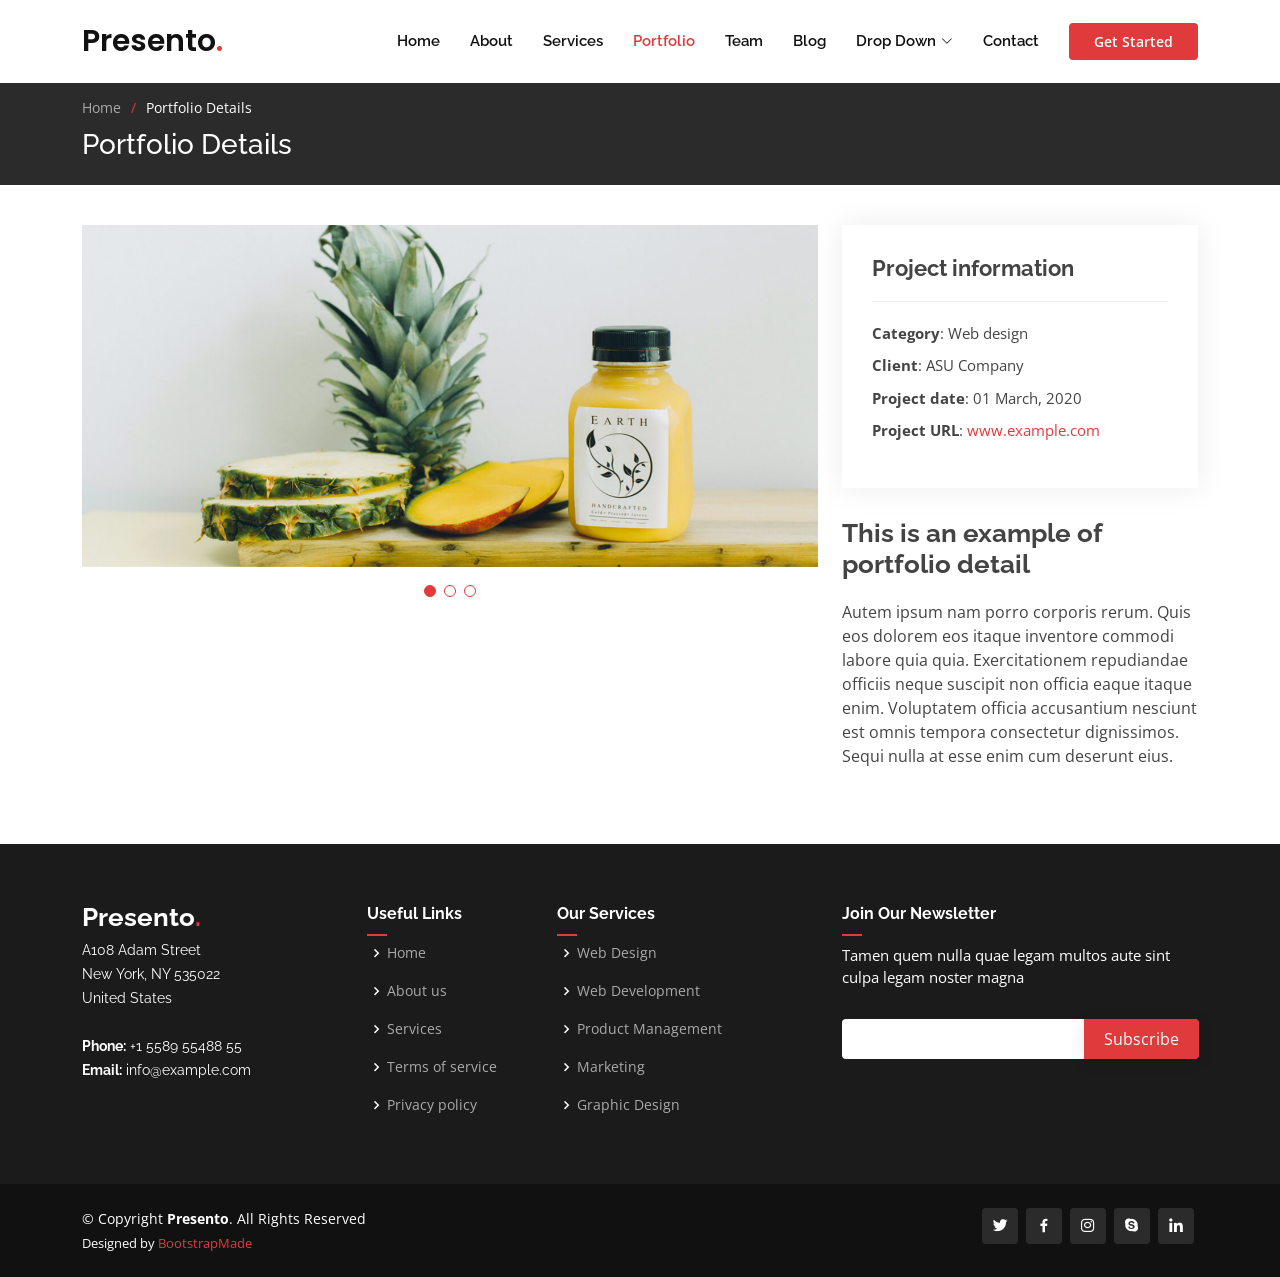
<file: portfolio-details.html>
<!DOCTYPE html>
<html lang="en">

<head>
  <meta charset="utf-8">
  <meta content="width=device-width, initial-scale=1.0" name="viewport">

  <title>Portfolio Details - Presento Bootstrap Template</title>
  <meta content="" name="description">
  <meta content="" name="keywords">

  <!-- Favicons -->
  <link href="assets/img/favicon.png" rel="icon">
  <link href="assets/img/apple-touch-icon.png" rel="apple-touch-icon">

  <!-- Google Fonts -->
  <link href="https://fonts.googleapis.com/css?family=Open+Sans:300,300i,400,400i,600,600i,700,700i|Raleway:300,300i,400,400i,500,500i,600,600i,700,700i|Poppins:300,300i,400,400i,500,500i,600,600i,700,700i" rel="stylesheet">

  <!-- Vendor CSS Files -->
  <link href="assets/vendor/aos/aos.css" rel="stylesheet">
  <link href="assets/vendor/bootstrap/css/bootstrap.min.css" rel="stylesheet">
  <link href="assets/vendor/bootstrap-icons/bootstrap-icons.css" rel="stylesheet">
  <link href="assets/vendor/boxicons/css/boxicons.min.css" rel="stylesheet">
  <link href="assets/vendor/glightbox/css/glightbox.min.css" rel="stylesheet">
  <link href="assets/vendor/remixicon/remixicon.css" rel="stylesheet">
  <link href="assets/vendor/swiper/swiper-bundle.min.css" rel="stylesheet">

  <!-- Template Main CSS File -->
  <link href="assets/css/style.css" rel="stylesheet">

  <!-- =======================================================
  * Template Name: Presento
  * Template URL: https://bootstrapmade.com/presento-bootstrap-corporate-template/
  * Updated: Mar 17 2024 with Bootstrap v5.3.3
  * Author: BootstrapMade.com
  * License: https://bootstrapmade.com/license/
  ======================================================== -->
</head>

<body>

  <!-- ======= Header ======= -->
  <header id="header" class="fixed-top d-flex align-items-center">
    <div class="container d-flex align-items-center">
      <h1 class="logo me-auto"><a href="index.html">Presento<span>.</span></a></h1>
      <!-- Uncomment below if you prefer to use an image logo -->
      <!-- <a href="index.html" class="logo me-auto"><img src="assets/img/logo.png" alt=""></a>-->

      <nav id="navbar" class="navbar order-last order-lg-0">
        <ul>
          <li><a class="nav-link scrollto " href="#hero">Home</a></li>
          <li><a class="nav-link scrollto" href="#about">About</a></li>
          <li><a class="nav-link scrollto" href="#services">Services</a></li>
          <li><a class="nav-link scrollto active" href="#portfolio">Portfolio</a></li>
          <li><a class="nav-link scrollto" href="#team">Team</a></li>
          <li><a href="blog.html">Blog</a></li>
          <li class="dropdown"><a href="#"><span>Drop Down</span> <i class="bi bi-chevron-down"></i></a>
            <ul>
              <li><a href="#">Drop Down 1</a></li>
              <li class="dropdown"><a href="#"><span>Deep Drop Down</span> <i class="bi bi-chevron-right"></i></a>
                <ul>
                  <li><a href="#">Deep Drop Down 1</a></li>
                  <li><a href="#">Deep Drop Down 2</a></li>
                  <li><a href="#">Deep Drop Down 3</a></li>
                  <li><a href="#">Deep Drop Down 4</a></li>
                  <li><a href="#">Deep Drop Down 5</a></li>
                </ul>
              </li>
              <li><a href="#">Drop Down 2</a></li>
              <li><a href="#">Drop Down 3</a></li>
              <li><a href="#">Drop Down 4</a></li>
            </ul>
          </li>
          <li><a class="nav-link scrollto" href="#contact">Contact</a></li>
        </ul>
        <i class="bi bi-list mobile-nav-toggle"></i>
      </nav><!-- .navbar -->

      <a href="#about" class="get-started-btn scrollto">Get Started</a>
    </div>
  </header><!-- End Header -->

  <main id="main">

    <!-- ======= Breadcrumbs ======= -->
    <section class="breadcrumbs">
      <div class="container">

        <ol>
          <li><a href="index.html">Home</a></li>
          <li>Portfolio Details</li>
        </ol>
        <h2>Portfolio Details</h2>

      </div>
    </section><!-- End Breadcrumbs -->

    <!-- ======= Portfolio Details Section ======= -->
    <section id="portfolio-details" class="portfolio-details">
      <div class="container">

        <div class="row gy-4">

          <div class="col-lg-8">
            <div class="portfolio-details-slider swiper">
              <div class="swiper-wrapper align-items-center">

                <div class="swiper-slide">
                  <img src="assets/img/portfolio/portfolio-details-1.jpg" alt="">
                </div>

                <div class="swiper-slide">
                  <img src="assets/img/portfolio/portfolio-details-2.jpg" alt="">
                </div>

                <div class="swiper-slide">
                  <img src="assets/img/portfolio/portfolio-details-3.jpg" alt="">
                </div>

              </div>
              <div class="swiper-pagination"></div>
            </div>
          </div>

          <div class="col-lg-4">
            <div class="portfolio-info">
              <h3>Project information</h3>
              <ul>
                <li><strong>Category</strong>: Web design</li>
                <li><strong>Client</strong>: ASU Company</li>
                <li><strong>Project date</strong>: 01 March, 2020</li>
                <li><strong>Project URL</strong>: <a href="#">www.example.com</a></li>
              </ul>
            </div>
            <div class="portfolio-description">
              <h2>This is an example of portfolio detail</h2>
              <p>
                Autem ipsum nam porro corporis rerum. Quis eos dolorem eos itaque inventore commodi labore quia quia. Exercitationem repudiandae officiis neque suscipit non officia eaque itaque enim. Voluptatem officia accusantium nesciunt est omnis tempora consectetur dignissimos. Sequi nulla at esse enim cum deserunt eius.
              </p>
            </div>
          </div>

        </div>

      </div>
    </section><!-- End Portfolio Details Section -->

  </main><!-- End #main -->

  <!-- ======= Footer ======= -->
  <footer id="footer">

    <div class="footer-top">
      <div class="container">
        <div class="row">

          <div class="col-lg-3 col-md-6 footer-contact">
            <h3>Presento<span>.</span></h3>
            <p>
              A108 Adam Street <br>
              New York, NY 535022<br>
              United States <br><br>
              <strong>Phone:</strong> +1 5589 55488 55<br>
              <strong>Email:</strong> info@example.com<br>
            </p>
          </div>

          <div class="col-lg-2 col-md-6 footer-links">
            <h4>Useful Links</h4>
            <ul>
              <li><i class="bx bx-chevron-right"></i> <a href="#">Home</a></li>
              <li><i class="bx bx-chevron-right"></i> <a href="#">About us</a></li>
              <li><i class="bx bx-chevron-right"></i> <a href="#">Services</a></li>
              <li><i class="bx bx-chevron-right"></i> <a href="#">Terms of service</a></li>
              <li><i class="bx bx-chevron-right"></i> <a href="#">Privacy policy</a></li>
            </ul>
          </div>

          <div class="col-lg-3 col-md-6 footer-links">
            <h4>Our Services</h4>
            <ul>
              <li><i class="bx bx-chevron-right"></i> <a href="#">Web Design</a></li>
              <li><i class="bx bx-chevron-right"></i> <a href="#">Web Development</a></li>
              <li><i class="bx bx-chevron-right"></i> <a href="#">Product Management</a></li>
              <li><i class="bx bx-chevron-right"></i> <a href="#">Marketing</a></li>
              <li><i class="bx bx-chevron-right"></i> <a href="#">Graphic Design</a></li>
            </ul>
          </div>

          <div class="col-lg-4 col-md-6 footer-newsletter">
            <h4>Join Our Newsletter</h4>
            <p>Tamen quem nulla quae legam multos aute sint culpa legam noster magna</p>
            <form action="" method="post">
              <input type="email" name="email"><input type="submit" value="Subscribe">
            </form>
          </div>

        </div>
      </div>
    </div>

    <div class="container d-md-flex py-4">

      <div class="me-md-auto text-center text-md-start">
        <div class="copyright">
          &copy; Copyright <strong><span>Presento</span></strong>. All Rights Reserved
        </div>
        <div class="credits">
          <!-- All the links in the footer should remain intact. -->
          <!-- You can delete the links only if you purchased the pro version. -->
          <!-- Licensing information: https://bootstrapmade.com/license/ -->
          <!-- Purchase the pro version with working PHP/AJAX contact form: https://bootstrapmade.com/presento-bootstrap-corporate-template/ -->
          Designed by <a href="https://bootstrapmade.com/">BootstrapMade</a>
        </div>
      </div>
      <div class="social-links text-center text-md-end pt-3 pt-md-0">
        <a href="#" class="twitter"><i class="bx bxl-twitter"></i></a>
        <a href="#" class="facebook"><i class="bx bxl-facebook"></i></a>
        <a href="#" class="instagram"><i class="bx bxl-instagram"></i></a>
        <a href="#" class="google-plus"><i class="bx bxl-skype"></i></a>
        <a href="#" class="linkedin"><i class="bx bxl-linkedin"></i></a>
      </div>
    </div>
  </footer><!-- End Footer -->

  <a href="#" class="back-to-top d-flex align-items-center justify-content-center"><i class="bi bi-arrow-up-short"></i></a>

  <!-- Vendor JS Files -->
  <script src="assets/vendor/purecounter/purecounter_vanilla.js"></script>
  <script src="assets/vendor/aos/aos.js"></script>
  <script src="assets/vendor/bootstrap/js/bootstrap.bundle.min.js"></script>
  <script src="assets/vendor/glightbox/js/glightbox.min.js"></script>
  <script src="assets/vendor/isotope-layout/isotope.pkgd.min.js"></script>
  <script src="assets/vendor/swiper/swiper-bundle.min.js"></script>
  <script src="assets/vendor/php-email-form/validate.js"></script>

  <!-- Template Main JS File -->
  <script src="assets/js/main.js"></script>

</body>

</html>
</file>
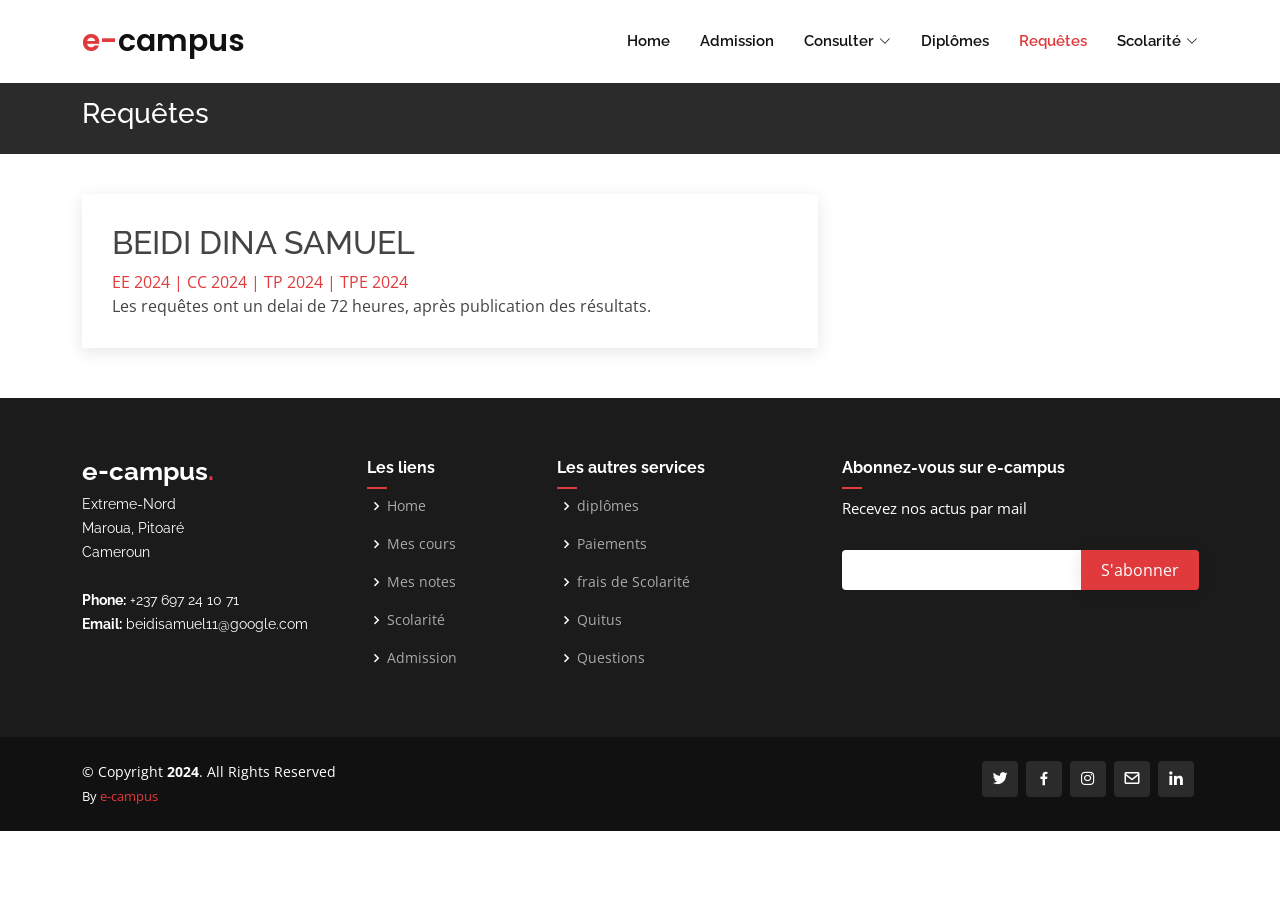
<file: requetes.html>
<html lang="en">

<head>
  <meta charset="utf-8">
  <meta content="width=device-width, initial-scale=1.0" name="viewport">

  <title>e-campus-cameroon</title>
  <meta content="" name="description">
  <meta content="" name="keywords">

  <!-- Favicons -->
  <link href="assets/img/favicon.png" rel="icon">
  <link href="assets/img/apple-touch-icon.png" rel="apple-touch-icon">

  <!-- Google Fonts -->
  <link href="https://fonts.googleapis.com/css?family=Open+Sans:300,300i,400,400i,600,600i,700,700i|Raleway:300,300i,400,400i,500,500i,600,600i,700,700i|Poppins:300,300i,400,400i,500,500i,600,600i,700,700i" rel="stylesheet">

  <!-- Vendor CSS Files -->
  <link href="assets/vendor/aos/aos.css" rel="stylesheet">
  <link href="assets/vendor/bootstrap/css/bootstrap.min.css" rel="stylesheet">
  <link href="assets/vendor/bootstrap-icons/bootstrap-icons.css" rel="stylesheet">
  <link href="assets/vendor/boxicons/css/boxicons.min.css" rel="stylesheet">
  <link href="assets/vendor/glightbox/css/glightbox.min.css" rel="stylesheet">
  <link href="assets/vendor/remixicon/remixicon.css" rel="stylesheet">
  <link href="assets/vendor/swiper/swiper-bundle.min.css" rel="stylesheet">

  <!-- Template Main CSS File -->
  <link href="assets/css/style.css" rel="stylesheet">

</head>

<body>

  <!-- ======= Header ======= -->
  <header id="header" class="fixed-top d-flex align-items-center">
    <div class="container d-flex align-items-center">
      <h1 class="logo me-auto"><a href="index.html"><span>e-</span>campus</a></h1>
      <!-- Uncomment below if you prefer to use an image logo -->
      <!-- <a href="index.html" class="logo me-auto"><img src="assets/img/logo.png" alt=""></a>-->

      <nav id="navbar" class="navbar order-last order-lg-0">
        <ul>
          <li><a class="nav-link scrollto" href="index.html">Home</a></li>
          <li><a class="nav-link scrollto" href="admission.html">Admission</a></li>
          <li class="dropdown"><a href="#"><span>Consulter</span> <i class="bi bi-chevron-down"></i></a>
            <ul>
              <li><a href="cours.html">Mes cours</a></li>
              <li><a href="notes.html">Mes notes</a></li>
              <li><a href="requetes.html">Les resultats des requêtes</a></li>
            </ul>
          </li>
          <li><a class="nav-link scrollto" href="#team">Diplômes</a></li>
          <li><a class="nav-link scrollto active" href="blog.html">Requêtes</a></li>
          <li class="dropdown"><a href="#"><span>Scolarité</span> <i class="bi bi-chevron-down"></i></a>
            <ul>
              <li><a href="#">Paiements</a></li>
              <li><a href="#">Quitus</a></li>
              <li><a href="#">Autres</a></li>
            </ul>
          </li>
        </ul>
        <i class="bi bi-list mobile-nav-toggle"></i>
      </nav><!-- .navbar -->
    </div>
  </header><!-- End Header -->

  <main id="main">

    <!-- ======= Breadcrumbs ======= -->
    <section class="breadcrumbs">
      <div class="container">

        <h2>Requêtes</h2>

      </div>
    </section><!-- End Breadcrumbs -->

    <!-- ======= Blog Single Section ======= -->
    <section id="blog" class="blog">
      <div class="container" data-aos="fade-up">

        <div class="row">

          <div class="col-lg-8 entries">

            <article class="entry entry-single">
<h2>BEIDI DINA SAMUEL</h2>
<a href="#" class="btn-get-started scrollto">EE 2024 | </a>
<a href="#" class="btn-get-started scrollto">CC 2024 | </a>
<a href="#" class="btn-get-started scrollto">TP 2024 | </a>
<a href="#" class="btn-get-started scrollto">TPE 2024</a>
            </br>
           Les requêtes ont un delai de 72 heures, après publication des résultats.
          </article><!-- End blog entry -->
          


            </div><!-- End blog comments -->

          </div><!-- End blog entries list -->



          </div><!-- End blog sidebar -->

        </div>

      </div>
    </section><!-- End Blog Single Section -->

  </main><!-- End #main -->

  <!-- ======= Footer ======= -->
  <footer id="footer">

    <div class="footer-top">
      <div class="container">
        <div class="row">

          <div class="col-lg-3 col-md-6 footer-contact">
            <h3>e-campus<span>.</span></h3>
            <p>
              Extreme-Nord <br>
              Maroua, Pitoaré<br>
              Cameroun <br><br>
              <strong>Phone:</strong> +237 697 24 10 71<br>
              <strong>Email:</strong> beidisamuel11@google.com<br>
            </p>
          </div>

          <div class="col-lg-2 col-md-6 footer-links">
            <h4>Les liens</h4>
            <ul>
              <li><i class="bx bx-chevron-right"></i> <a href="#">Home</a></li>
              <li><i class="bx bx-chevron-right"></i> <a href="#">Mes cours</a></li>
              <li><i class="bx bx-chevron-right"></i> <a href="#">Mes notes</a></li>
              <li><i class="bx bx-chevron-right"></i> <a href="#">Scolarité</a></li>
              <li><i class="bx bx-chevron-right"></i> <a href="#">Admission</a></li>
            </ul>
          </div>

          <div class="col-lg-3 col-md-6 footer-links">
            <h4>Les autres services</h4>
            <ul>
              <li><i class="bx bx-chevron-right"></i> <a href="#">diplômes</a></li>
              <li><i class="bx bx-chevron-right"></i> <a href="#">Paiements</a></li>
              <li><i class="bx bx-chevron-right"></i> <a href="#">frais de Scolarité</a></li>
              <li><i class="bx bx-chevron-right"></i> <a href="#">Quitus</a></li>
              <li><i class="bx bx-chevron-right"></i> <a href="#">Questions</a></li>
            </ul>
          </div>

          <div class="col-lg-4 col-md-6 footer-newsletter">
            <h4>Abonnez-vous sur e-campus</h4>
            <p>Recevez nos actus par mail</p>
            <form action="" method="post">
              <input type="email" name="email"><input type="submit" value="S'abonner">
            </form>
          </div>

        </div>
      </div>
    </div>

    <div class="container d-md-flex py-4">

      <div class="me-md-auto text-center text-md-start">
        <div class="copyright">
          &copy; Copyright <strong><span>2024</span></strong>. All Rights Reserved
        </div>
        <div class="credits">
          <!-- All the links in the footer should remain intact. -->
          <!-- You can delete the links only if you purchased the pro version. -->
          <!-- Licensing information: https://bootstrapmade.com/license/ -->
          <!-- Purchase the pro version with working PHP/AJAX contact form: https://bootstrapmade.com/presento-bootstrap-corporate-template/ -->
          By <a href="">e-campus</a>
        </div>
      </div>
      <div class="social-links text-center text-md-end pt-3 pt-md-0">
        <a href="#" class="twitter"><i class="bx bxl-twitter"></i></a>
        <a href="#" class="facebook"><i class="bx bxl-facebook"></i></a>
        <a href="#" class="instagram"><i class="bx bxl-instagram"></i></a>
        <a href="#" class="google-plus"><i class="bx bx-envelope"></i></a>
        <a href="#" class="linkedin"><i class="bx bxl-linkedin"></i></a>
      </div>
    </div>
  </footer><!-- End Footer -->

  <a href="#" class="back-to-top d-flex align-items-center justify-content-center"><i class="bi bi-arrow-up-short"></i></a>

  <!-- Vendor JS Files -->
  <script src="assets/vendor/purecounter/purecounter_vanilla.js"></script>
  <script src="assets/vendor/aos/aos.js"></script>
  <script src="assets/vendor/bootstrap/js/bootstrap.bundle.min.js"></script>
  <script src="assets/vendor/glightbox/js/glightbox.min.js"></script>
  <script src="assets/vendor/isotope-layout/isotope.pkgd.min.js"></script>
  <script src="assets/vendor/swiper/swiper-bundle.min.js"></script>
  <script src="assets/vendor/php-email-form/validate.js"></script>

  <!-- Template Main JS File -->
  <script src="assets/js/main.js"></script>

</body>

</html>
</file>
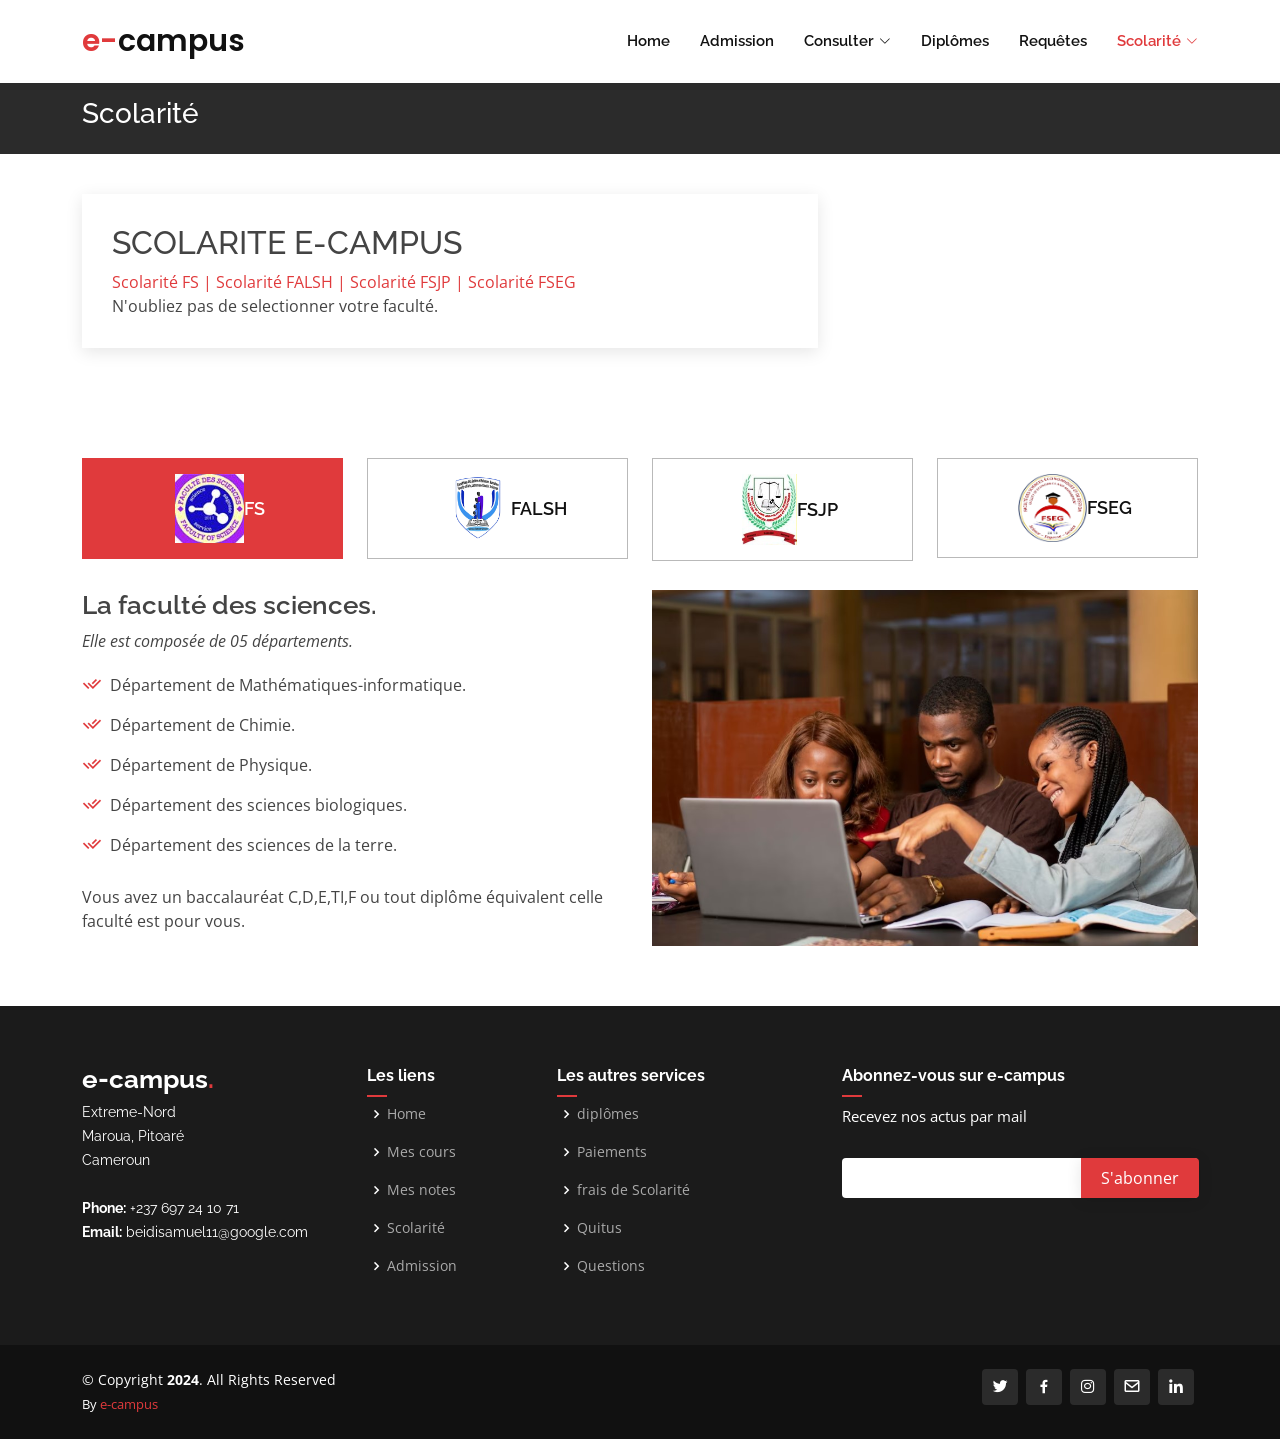
<file: scolarite.html>
<html lang="en">

<head>
  <meta charset="utf-8">
  <meta content="width=device-width, initial-scale=1.0" name="viewport">

  <title>e-campus-cameroon</title>
  <meta content="" name="description">
  <meta content="" name="keywords">

  <!-- Favicons -->
  <link href="assets/img/favicon.png" rel="icon">
  <link href="assets/img/apple-touch-icon.png" rel="apple-touch-icon">

  <!-- Google Fonts -->
  <link href="https://fonts.googleapis.com/css?family=Open+Sans:300,300i,400,400i,600,600i,700,700i|Raleway:300,300i,400,400i,500,500i,600,600i,700,700i|Poppins:300,300i,400,400i,500,500i,600,600i,700,700i" rel="stylesheet">

  <!-- Vendor CSS Files -->
  <link href="assets/vendor/aos/aos.css" rel="stylesheet">
  <link href="assets/vendor/bootstrap/css/bootstrap.min.css" rel="stylesheet">
  <link href="assets/vendor/bootstrap-icons/bootstrap-icons.css" rel="stylesheet">
  <link href="assets/vendor/boxicons/css/boxicons.min.css" rel="stylesheet">
  <link href="assets/vendor/glightbox/css/glightbox.min.css" rel="stylesheet">
  <link href="assets/vendor/remixicon/remixicon.css" rel="stylesheet">
  <link href="assets/vendor/swiper/swiper-bundle.min.css" rel="stylesheet">

  <!-- Template Main CSS File -->
  <link href="assets/css/style.css" rel="stylesheet">

</head>

<body>

  <!-- ======= Header ======= -->
  <header id="header" class="fixed-top d-flex align-items-center">
    <div class="container d-flex align-items-center">
      <h1 class="logo me-auto"><a href="index.html"><span>e-</span>campus</a></h1>
      <!-- Uncomment below if you prefer to use an image logo -->
      <!-- <a href="index.html" class="logo me-auto"><img src="assets/img/logo.png" alt=""></a>-->

      <nav id="navbar" class="navbar order-last order-lg-0">
        <ul>
          <li><a class="nav-link scrollto" href="index.html">Home</a></li>
          <li><a class="nav-link scrollto" href="admission.html">Admission</a></li>
          <li class="dropdown"><a href="#"><span>Consulter</span> <i class="bi bi-chevron-down"></i></a>
            <ul>
              <li><a href="cours.html">Mes cours</a></li>
              <li><a href="notes.html">Mes notes</a></li>
              <li><a href="requetes.html">Les resultats des requêtes</a></li>
            </ul>
          </li>
          <li><a class="nav-link scrollto" href="#team">Diplômes</a></li>
          <li><a href="blog.html">Requêtes</a></li>
          <li class="dropdown"><a class="nav-link scrollto active" href="scolarite.html"><span>Scolarité</span> <i class="bi bi-chevron-down"></i></a>
            <ul>
              <li><a href="#">Paiements</a></li>
              <li><a href="#">Quitus</a></li>
              <li><a href="#">Autres</a></li>
            </ul>
          </li>
        </ul>
        <i class="bi bi-list mobile-nav-toggle"></i>
      </nav><!-- .navbar -->
    </div>
  </header><!-- End Header -->

  <main id="main">

    <!-- ======= Breadcrumbs ======= -->
    <section class="breadcrumbs">
      <div class="container">

        <h2>Scolarité</h2>

      </div>
    </section><!-- End Breadcrumbs -->

    <!-- ======= Blog Single Section ======= -->
    <section id="blog" class="blog">
      <div class="container" data-aos="fade-up">

        <div class="row">

          <div class="col-lg-8 entries">

            <article class="entry entry-single">
<h2>SCOLARITE E-CAMPUS</h2>
<a href="#" class="btn-get-started scrollto">Scolarité FS | </a>
<a href="#" class="btn-get-started scrollto">Scolarité FALSH | </a>
<a href="#" class="btn-get-started scrollto">Scolarité FSJP | </a>
<a href="#" class="btn-get-started scrollto">Scolarité FSEG</a>
            </br>
           N'oubliez pas de selectionner votre faculté.
          </article><!-- End blog entry -->
          
            </div><!-- End blog comments -->

          </div><!-- End blog entries list -->



          </div><!-- End blog sidebar -->

        </div>

      </div>
    </section><!-- End Blog Single Section -->

<!-- ======= Tabs Section ======= -->
<section id="tabs" class="tabs">
    <div class="container" data-aos="fade-up">

      <ul class="nav nav-tabs row d-flex">
        <li class="nav-item col-3">
          <a class="nav-link active show" data-bs-toggle="tab" data-bs-target="#tab-1">
            <i class=""> </i>
            <img src="fs2.jpg" width="30%"/>
            <h4 class="d-none d-lg-block">FS</h4>
          </a>
        </li>
        <li class="nav-item col-3">
          <a class="nav-link" data-bs-toggle="tab" data-bs-target="#tab-2">
            <i class=""></i>
            <img src="falsh.png" width="30%"/>
            <h4 class="d-none d-lg-block">FALSH</h4>
          </a>
        </li>
        <li class="nav-item col-3">
          <a class="nav-link" data-bs-toggle="tab" data-bs-target="#tab-3">
            <i class=""></i>
            <img src="fsjp.jpg" width="24%"/>
            <h4 class="d-none d-lg-block">FSJP</h4>
          </a>
        </li>
        <li class="nav-item col-3">
          <a class="nav-link" data-bs-toggle="tab" data-bs-target="#tab-4">
            <i class=""></i>
            <img src="faseg.png" width="30%"/>
            <h4 class="d-none d-lg-block">FSEG</h4>
          </a>
        </li>
      </ul>

      <div class="tab-content">
        <div class="tab-pane active show" id="tab-1">
          <div class="row">
            <div class="col-lg-6 order-2 order-lg-1 mt-3 mt-lg-0" data-aos="fade-up" data-aos-delay="100">
              <h3>La faculté des sciences.</h3>
              <p class="fst-italic">
                Elle est composée de 05 départements.
              </p>
              <ul>
                <li><i class="ri-check-double-line"></i> Département de Mathématiques-informatique.</li>
                <li><i class="ri-check-double-line"></i> Département de Chimie.</li>
                <li><i class="ri-check-double-line"></i> Département de Physique.</li>
                <li><i class="ri-check-double-line"></i> Département des sciences biologiques.</li>
                <li><i class="ri-check-double-line"></i> Département des sciences de la terre.</li>
                </ul>
              <p>
                Vous avez un baccalauréat C,D,E,TI,F ou tout diplôme équivalent celle faculté est pour vous.
              </p>
            </div>
            <div class="col-lg-6 order-1 order-lg-2 text-center" data-aos="fade-up" data-aos-delay="200">
              <img src="assets/img/et1.jpeg" alt="" class="img-fluid">
            </div>
          </div>
        </div>
        <div class="tab-pane" id="tab-2">
          <div class="row">
            <div class="col-lg-6 order-2 order-lg-1 mt-3 mt-lg-0">
              <h3>La faculté des arts, lettres et sciences humaines.</h3>
              <p class="fst-italic">
                Elle est composée de 10 départements.
              </p>
              <ul>
                <li><i class="ri-check-double-line"></i> Département de Langue et litterature française.</li>
                <li><i class="ri-check-double-line"></i> Département de lettres bilingues.</li>
                <li><i class="ri-check-double-line"></i> Département de langue et litterature anglaise.</li>
                <li><i class="ri-check-double-line"></i> Département de Geographie.</li>
                <li><i class="ri-check-double-line"></i> Département d'Histoire.</li>
                <li><i class="ri-check-double-line"></i> Département de sociologie.</li>
                <li><i class="ri-check-double-line"></i> Département des arts plastiques.</li>
                <li><i class="ri-check-double-line"></i> Département de la communication.</li>
                </ul>
              <p>
                Vous avez un baccalauréat A,B,AB ou tout diplôme équivalent celle faculté est pour vous.
              </p>
            </div>
            <div class="col-lg-6 order-1 order-lg-2 text-center">
              <img src="assets/img/et4.jpeg" width="200%" alt="" class="img-fluid">
            </div>
          </div>
        </div>
        <div class="tab-pane" id="tab-3">
          <div class="row">
            <div class="col-lg-6 order-2 order-lg-1 mt-3 mt-lg-0">
              <h3>La faculté des sciences juridiques et politiques.</h3>
              <p class="fst-italic">
                Elle est composée de 03 départements.
              </p>
              <ul>
                <li><i class="ri-check-double-line"></i> Département de Droit publique.</li>
                <li><i class="ri-check-double-line"></i> Département de Droit Privé.</li>
                <li><i class="ri-check-double-line"></i> Département de Droit international.</li>
                </ul>
              <p>
                Vous avez un baccalauréat A,B,C,D,E,TI,F ou tout diplôme équivalent celle faculté est pour vous.
              </p>
            </div>
            <div class="col-lg-6 order-1 order-lg-2 text-center">
              <img src="assets/img/et3.jpg" width="200%" alt="" class="img-fluid">
            </div>
          </div>
        </div>
        <div class="tab-pane" id="tab-4">
          <div class="row">
            <div class="col-lg-6 order-2 order-lg-1 mt-3 mt-lg-0">
              <h3>La faculté des sciences économiques et de gestions.</h3>
              <p class="fst-italic">
                Elle est composée de 03 départements.
              </p>
              <ul>
                <li><i class="ri-check-double-line"></i> Département de Marketing.</li>
                <li><i class="ri-check-double-line"></i> Département des sciences économiques.</li>
                <li><i class="ri-check-double-line"></i> Département des sciences de gestions.</li>
                </ul>
              <p>
                Vous avez un baccalauréat A,B,C,D,E,TI,F ou tout diplôme équivalent celle faculté est pour vous.
              </p>
            </div>
            <div class="col-lg-6 order-1 order-lg-2 text-center">
              <img src="assets/img/et2.jpg" alt="" class="img-fluid">
            </div>
          </div>
        </div>
      </div>

    </div>
  </section><!-- End Tabs Section -->



  </main><!-- End #main -->

  <!-- ======= Footer ======= -->
  <footer id="footer">

    <div class="footer-top">
      <div class="container">
        <div class="row">

          <div class="col-lg-3 col-md-6 footer-contact">
            <h3>e-campus<span>.</span></h3>
            <p>
              Extreme-Nord <br>
              Maroua, Pitoaré<br>
              Cameroun <br><br>
              <strong>Phone:</strong> +237 697 24 10 71<br>
              <strong>Email:</strong> beidisamuel11@google.com<br>
            </p>
          </div>

          <div class="col-lg-2 col-md-6 footer-links">
            <h4>Les liens</h4>
            <ul>
              <li><i class="bx bx-chevron-right"></i> <a href="#">Home</a></li>
              <li><i class="bx bx-chevron-right"></i> <a href="#">Mes cours</a></li>
              <li><i class="bx bx-chevron-right"></i> <a href="#">Mes notes</a></li>
              <li><i class="bx bx-chevron-right"></i> <a href="#">Scolarité</a></li>
              <li><i class="bx bx-chevron-right"></i> <a href="#">Admission</a></li>
            </ul>
          </div>

          <div class="col-lg-3 col-md-6 footer-links">
            <h4>Les autres services</h4>
            <ul>
              <li><i class="bx bx-chevron-right"></i> <a href="#">diplômes</a></li>
              <li><i class="bx bx-chevron-right"></i> <a href="#">Paiements</a></li>
              <li><i class="bx bx-chevron-right"></i> <a href="#">frais de Scolarité</a></li>
              <li><i class="bx bx-chevron-right"></i> <a href="#">Quitus</a></li>
              <li><i class="bx bx-chevron-right"></i> <a href="#">Questions</a></li>
            </ul>
          </div>

          <div class="col-lg-4 col-md-6 footer-newsletter">
            <h4>Abonnez-vous sur e-campus</h4>
            <p>Recevez nos actus par mail</p>
            <form action="" method="post">
              <input type="email" name="email"><input type="submit" value="S'abonner">
            </form>
          </div>

        </div>
      </div>
    </div>

    <div class="container d-md-flex py-4">

      <div class="me-md-auto text-center text-md-start">
        <div class="copyright">
          &copy; Copyright <strong><span>2024</span></strong>. All Rights Reserved
        </div>
        <div class="credits">
          <!-- All the links in the footer should remain intact. -->
          <!-- You can delete the links only if you purchased the pro version. -->
          <!-- Licensing information: https://bootstrapmade.com/license/ -->
          <!-- Purchase the pro version with working PHP/AJAX contact form: https://bootstrapmade.com/presento-bootstrap-corporate-template/ -->
          By <a href="">e-campus</a>
        </div>
      </div>
      <div class="social-links text-center text-md-end pt-3 pt-md-0">
        <a href="#" class="twitter"><i class="bx bxl-twitter"></i></a>
        <a href="#" class="facebook"><i class="bx bxl-facebook"></i></a>
        <a href="#" class="instagram"><i class="bx bxl-instagram"></i></a>
        <a href="#" class="google-plus"><i class="bx bx-envelope"></i></a>
        <a href="#" class="linkedin"><i class="bx bxl-linkedin"></i></a>
      </div>
    </div>
  </footer><!-- End Footer -->

  <a href="#" class="back-to-top d-flex align-items-center justify-content-center"><i class="bi bi-arrow-up-short"></i></a>

  <!-- Vendor JS Files -->
  <script src="assets/vendor/purecounter/purecounter_vanilla.js"></script>
  <script src="assets/vendor/aos/aos.js"></script>
  <script src="assets/vendor/bootstrap/js/bootstrap.bundle.min.js"></script>
  <script src="assets/vendor/glightbox/js/glightbox.min.js"></script>
  <script src="assets/vendor/isotope-layout/isotope.pkgd.min.js"></script>
  <script src="assets/vendor/swiper/swiper-bundle.min.js"></script>
  <script src="assets/vendor/php-email-form/validate.js"></script>

  <!-- Template Main JS File -->
  <script src="assets/js/main.js"></script>

</body>

</html>
</file>
<file: assets/css/style.css>
/**
* Template Name: Presento
* Template URL: https://bootstrapmade.com/presento-bootstrap-corporate-template/
* Updated: Mar 17 2024 with Bootstrap v5.3.3
* Author: BootstrapMade.com
* License: https://bootstrapmade.com/license/
*/

/*--------------------------------------------------------------
# General
--------------------------------------------------------------*/
body {
  font-family: "Open Sans", sans-serif;
  color: #444444;
}

a {
  color: #e03a3c;
  text-decoration: none;
}

a:hover {
  color: #e76668;
  text-decoration: none;
}

h1,
h2,
h3,
h4,
h5,
h6 {
  font-family: "Raleway", sans-serif;
}

/*--------------------------------------------------------------
# Back to top button
--------------------------------------------------------------*/
.back-to-top {
  position: fixed;
  visibility: hidden;
  opacity: 0;
  right: 15px;
  bottom: 15px;
  z-index: 996;
  background: #e03a3c;
  width: 40px;
  height: 40px;
  border-radius: 4px;
  transition: all 0.4s;
}

.back-to-top i {
  font-size: 28px;
  color: #fff;
  line-height: 0;
}

.back-to-top:hover {
  background: #e65d5f;
  color: #fff;
}

.back-to-top.active {
  visibility: visible;
  opacity: 1;
}

/*--------------------------------------------------------------
# Disable aos animation delay on mobile devices
--------------------------------------------------------------*/
@media screen and (max-width: 768px) {
  [data-aos-delay] {
    transition-delay: 0 !important;
  }
}

/*--------------------------------------------------------------
# Header
--------------------------------------------------------------*/
#header {
  background: #fff;
  transition: all 0.5s;
  z-index: 997;
  padding: 20px 0;
}

#header.header-scrolled {
  padding: 12px 0;
  box-shadow: 0px 2px 15px rgba(0, 0, 0, 0.1);
}

#header .logo {
  font-size: 30px;
  margin: 0;
  padding: 0;
  font-weight: 600;
  font-family: "Poppins", sans-serif;
}

#header .logo a {
  color: #111111;
}

#header .logo a span {
  color: #e03a3c;
}

#header .logo img {
  max-height: 40px;
}

/*--------------------------------------------------------------
# Get Startet Button
--------------------------------------------------------------*/
.get-started-btn {
  margin-left: 30px;
  background: #e03a3c;
  color: #fff;
  border-radius: 4px;
  padding: 8px 25px;
  white-space: nowrap;
  transition: 0.3s;
  font-size: 14px;
  font-weight: 600;
  display: inline-block;
}

.get-started-btn:hover {
  background: #111111;
  color: #fff;
}

@media (max-width: 992px) {
  .get-started-btn {
    margin: 0 15px 0 0;
    padding: 6px 18px;
  }
}

/*--------------------------------------------------------------
# Navigation Menu
--------------------------------------------------------------*/
/**
* Desktop Navigation 
*/
.navbar {
  padding: 0;
}

.navbar ul {
  margin: 0;
  padding: 0;
  display: flex;
  list-style: none;
  align-items: center;
}

.navbar li {
  position: relative;
}

.navbar a,
.navbar a:focus {
  display: flex;
  align-items: center;
  justify-content: space-between;
  padding: 10px 0 10px 30px;
  font-family: "Raleway", sans-serif;
  font-size: 15px;
  font-weight: 600;
  color: #111111;
  white-space: nowrap;
  transition: 0.3s;
}

.navbar a i,
.navbar a:focus i {
  font-size: 12px;
  line-height: 0;
  margin-left: 5px;
}

.navbar a:hover,
.navbar .active,
.navbar .active:focus,
.navbar li:hover>a {
  color: #e03a3c;
}

.navbar .dropdown ul {
  display: block;
  position: absolute;
  left: 30px;
  top: calc(100% + 30px);
  margin: 0;
  padding: 10px 0;
  z-index: 99;
  opacity: 0;
  visibility: hidden;
  background: #fff;
  box-shadow: 0px 0px 30px rgba(127, 137, 161, 0.25);
  transition: 0.3s;
}

.navbar .dropdown ul li {
  min-width: 200px;
}

.navbar .dropdown ul a {
  padding: 10px 20px;
  font-size: 14px;
}

.navbar .dropdown ul a i {
  font-size: 12px;
}

.navbar .dropdown ul a:hover,
.navbar .dropdown ul .active:hover,
.navbar .dropdown ul li:hover>a {
  color: #e03a3c;
}

.navbar .dropdown:hover>ul {
  opacity: 1;
  top: 100%;
  visibility: visible;
}

.navbar .dropdown .dropdown ul {
  top: 0;
  left: calc(100% - 30px);
  visibility: hidden;
}

.navbar .dropdown .dropdown:hover>ul {
  opacity: 1;
  top: 0;
  left: 100%;
  visibility: visible;
}

@media (max-width: 1366px) {
  .navbar .dropdown .dropdown ul {
    left: -90%;
  }

  .navbar .dropdown .dropdown:hover>ul {
    left: -100%;
  }
}

/**
* Mobile Navigation 
*/
.mobile-nav-toggle {
  color: #111111;
  font-size: 28px;
  cursor: pointer;
  display: none;
  line-height: 0;
  transition: 0.5s;
}

.mobile-nav-toggle.bi-x {
  color: #fff;
}

@media (max-width: 991px) {
  .mobile-nav-toggle {
    display: block;
  }

  .navbar ul {
    display: none;
  }
}

.navbar-mobile {
  position: fixed;
  overflow: hidden;
  top: 0;
  right: 0;
  left: 0;
  bottom: 0;
  background: rgba(0, 0, 0, 0.9);
  transition: 0.3s;
  z-index: 999;
}

.navbar-mobile .mobile-nav-toggle {
  position: absolute;
  top: 15px;
  right: 15px;
}

.navbar-mobile ul {
  display: block;
  position: absolute;
  top: 55px;
  right: 15px;
  bottom: 15px;
  left: 15px;
  padding: 10px 0;
  background-color: #fff;
  overflow-y: auto;
  transition: 0.3s;
}

.navbar-mobile a,
.navbar-mobile a:focus {
  padding: 10px 20px;
  font-size: 15px;
  color: #111111;
}

.navbar-mobile a:hover,
.navbar-mobile .active,
.navbar-mobile li:hover>a {
  color: #e03a3c;
}

.navbar-mobile .getstarted,
.navbar-mobile .getstarted:focus {
  margin: 15px;
}

.navbar-mobile .dropdown ul {
  position: static;
  display: none;
  margin: 10px 20px;
  padding: 10px 0;
  z-index: 99;
  opacity: 1;
  visibility: visible;
  background: #fff;
  box-shadow: 0px 0px 30px rgba(127, 137, 161, 0.25);
}

.navbar-mobile .dropdown ul li {
  min-width: 200px;
}

.navbar-mobile .dropdown ul a {
  padding: 10px 20px;
}

.navbar-mobile .dropdown ul a i {
  font-size: 12px;
}

.navbar-mobile .dropdown ul a:hover,
.navbar-mobile .dropdown ul .active:hover,
.navbar-mobile .dropdown ul li:hover>a {
  color: #e03a3c;
}

.navbar-mobile .dropdown>.dropdown-active {
  display: block;
}

/*--------------------------------------------------------------
# Hero Section
--------------------------------------------------------------*/
#hero {
  width: 100%;
  height: 100vh;
  background: url("../img/hero-bg.jpg") top center no-repeat;
  background-size: cover;
  position: relative;
  padding-top: 82px;
}

#hero:before {
  content: "";
  background: rgba(0, 0, 0, 0.6);
  position: absolute;
  bottom: 0;
  top: 0;
  left: 0;
  right: 0;
}

#hero h1 {
  margin: 0;
  font-size: 48px;
  font-weight: 700;
  color: #fff;
}

#hero h2 {
  color: #fff;
  margin: 10px 0 0 0;
  font-size: 24px;
}

#hero .btn-get-started {
  font-family: "Raleway", sans-serif;
  font-weight: 500;
  font-size: 16px;
  letter-spacing: 1px;
  display: inline-block;
  padding: 10px 30px;
  border-radius: 4px;
  transition: 0.5s;
  margin-top: 30px;
  color: #fff;
  background: #e03a3c;
  border: 2px solid #e03a3c;
}

#hero .btn-get-started:hover {
  background: transparent;
  border-color: #fff;
}

@media (max-width: 768px) {
  #hero {
    text-align: center;
    padding-top: 58px;
  }

  #hero h1 {
    font-size: 28px;
  }

  #hero h2 {
    font-size: 18px;
    line-height: 24px;
  }
}

@media (max-height: 500px) {
  #hero {
    height: 120vh;
  }
}

/*--------------------------------------------------------------
# Sections General
--------------------------------------------------------------*/
section {
  padding: 60px 0;
  overflow: hidden;
  position: relative;
}

.section-title {
  text-align: center;
  padding-bottom: 30px;
  position: relative;
}

.section-title h2 {
  font-size: 32px;
  font-weight: bold;
  text-transform: uppercase;
  margin-bottom: 20px;
  padding-bottom: 20px;
  position: relative;
}

.section-title h2::after {
  content: "";
  position: absolute;
  display: block;
  width: 50px;
  height: 3px;
  background: #e03a3c;
  bottom: 0;
  left: calc(50% - 25px);
}

.section-title p {
  margin-bottom: 0;
}

.section-bg {
  padding: 120px 0;
  color: #fff;
}

.section-bg:before {
  content: "";
  background: #1b1b1b;
  position: absolute;
  bottom: 60px;
  top: 60px;
  left: 0;
  right: 0;
  transform: skewY(-3deg);
}

/*--------------------------------------------------------------
# Breadcrumbs
--------------------------------------------------------------*/
.breadcrumbs {
  padding: 15px 0;
  background: #2b2b2b;
  min-height: 40px;
  margin-top: 82px;
  color: #fff;
}

.breadcrumbs h2 {
  font-size: 28px;
  font-weight: 500;
}

.breadcrumbs ol {
  display: flex;
  flex-wrap: wrap;
  list-style: none;
  padding: 0 0 10px 0;
  margin: 0;
  font-size: 14px;
}

.breadcrumbs ol a {
  color: #aaaaaa;
}

.breadcrumbs ol a:hover {
  color: #fff;
  transition: 0.3s;
}

.breadcrumbs ol li+li {
  padding-left: 10px;
}

.breadcrumbs ol li+li::before {
  display: inline-block;
  padding-right: 10px;
  color: #e03a3c;
  content: "/";
}

/*--------------------------------------------------------------
# Clients
--------------------------------------------------------------*/
.clients .swiper-pagination {
  margin-top: 20px;
  position: relative;
}

.clients .swiper-pagination .swiper-pagination-bullet {
  width: 12px;
  height: 12px;
  background-color: #fff;
  opacity: 1;
  border: 1px solid #e03a3c;
}

.clients .swiper-pagination .swiper-pagination-bullet-active {
  background-color: #e03a3c;
}

.clients .swiper-slide img {
  opacity: 0.5;
  transition: 0.3s;
  filter: grayscale(100);
}

.clients .swiper-slide img:hover {
  opacity: 1;
  filter: none;
}

/*--------------------------------------------------------------
# About
--------------------------------------------------------------*/
.about .container {
  position: relative;
  z-index: 10;
}

.about .content {
  padding: 30px 30px 30px 0;
}

.about .content h3 {
  font-weight: 700;
  font-size: 34px;
  margin-bottom: 30px;
}

.about .content p {
  margin-bottom: 30px;
}

.about .content .about-btn {
  padding: 8px 30px 9px 30px;
  color: #fff;
  border-radius: 50px;
  transition: 0.3s;
  text-transform: uppercase;
  font-weight: 600;
  font-size: 13px;
  display: inline-flex;
  align-items: center;
  border: 2px solid #e03a3c;
}

.about .content .about-btn i {
  font-size: 16px;
  padding-left: 5px;
}

.about .content .about-btn:hover {
  background: #e35052;
  background: #e03a3c;
}

.about .icon-boxes .icon-box {
  margin-top: 30px;
}

.about .icon-boxes .icon-box i {
  font-size: 40px;
  color: #e03a3c;
  margin-bottom: 10px;
}

.about .icon-boxes .icon-box h4 {
  font-size: 20px;
  font-weight: 700;
  margin: 0 0 10px 0;
}

.about .icon-boxes .icon-box p {
  font-size: 15px;
  color: #848484;
}

@media (max-width: 1200px) {
  .about .content {
    padding-right: 0;
  }
}

@media (max-width: 768px) {
  .about {
    text-align: center;
  }
}

/*--------------------------------------------------------------
# Counts
--------------------------------------------------------------*/
.counts {
  padding-top: 80px;
}

.counts .count-box {
  padding: 30px 30px 25px 30px;
  width: 100%;
  position: relative;
  text-align: center;
  box-shadow: 0px 2px 35px rgba(0, 0, 0, 0.06);
  border-radius: 4px;
}

.counts .count-box i {
  position: absolute;
  width: 54px;
  height: 54px;
  top: -27px;
  left: 50%;
  transform: translateX(-50%);
  font-size: 24px;
  background: #fff;
  color: #e03a3c;
  border-radius: 50px;
  border: 2px solid #fff;
  box-shadow: 0px 2px 25px rgba(0, 0, 0, 0.1);
  display: inline-flex;
  align-items: center;
  justify-content: center;
}

.counts .count-box span {
  font-size: 36px;
  display: block;
  font-weight: 700;
  color: #111111;
}

.counts .count-box p {
  padding: 0;
  margin: 0;
  font-family: "Raleway", sans-serif;
  font-size: 14px;
}

/*--------------------------------------------------------------
# Tabs
--------------------------------------------------------------*/
.tabs .nav-tabs {
  border: 0;
}

.tabs .nav-link {
  border: 1px solid #b9b9b9;
  padding: 15px;
  transition: 0.3s;
  color: #111111;
  border-radius: 0;
  display: flex;
  align-items: center;
  justify-content: center;
  cursor: pointer;
}

.tabs .nav-link i {
  padding-right: 15px;
  font-size: 48px;
}

.tabs .nav-link h4 {
  font-size: 18px;
  font-weight: 600;
  margin: 0;
}

.tabs .nav-link:hover {
  color: #e03a3c;
}

.tabs .nav-link.active {
  background: #e03a3c;
  color: #fff;
  border-color: #e03a3c;
}

@media (max-width: 768px) {
  .tabs .nav-link i {
    padding: 0;
    line-height: 1;
    font-size: 36px;
  }
}

@media (max-width: 575px) {
  .tabs .nav-link {
    padding: 15px;
  }

  .tabs .nav-link i {
    font-size: 24px;
  }
}

.tabs .tab-content {
  margin-top: 30px;
}

.tabs .tab-pane h3 {
  font-weight: 600;
  font-size: 26px;
}

.tabs .tab-pane ul {
  list-style: none;
  padding: 0;
}

.tabs .tab-pane ul li {
  padding-bottom: 10px;
}

.tabs .tab-pane ul i {
  font-size: 20px;
  padding-right: 4px;
  color: #e03a3c;
}

.tabs .tab-pane p:last-child {
  margin-bottom: 0;
}

/*--------------------------------------------------------------
# Services
--------------------------------------------------------------*/
.services .icon-box {
  margin-bottom: 20px;
  padding: 30px;
  border-radius: 6px;
  background: #252525;
  transition: 0.3s;
  position: relative;
}

.services .icon-box:hover {
  background: #2b2b2b;
}

.services .icon-box i {
  float: left;
  color: #e03a3c;
  font-size: 40px;
  line-height: 0;
}

.services .icon-box h4 {
  margin-left: 70px;
  font-weight: 700;
  margin-bottom: 15px;
  font-size: 18px;
}

.services .icon-box h4 a {
  color: #fff;
  transition: 0.3s;
}

.services .icon-box h4 a:hover {
  text-decoration: underline;
}

.services .icon-box .icon-box:hover h4 a {
  color: #e03a3c;
}

.services .icon-box p {
  margin-left: 70px;
  line-height: 24px;
  font-size: 14px;
}

/*--------------------------------------------------------------
# Portfolio
--------------------------------------------------------------*/
.portfolio .portfolio-item {
  margin-bottom: 30px;
}

.portfolio #portfolio-flters {
  padding: 0;
  margin: 0 auto 20px auto;
  list-style: none;
  text-align: center;
}

.portfolio #portfolio-flters li {
  cursor: pointer;
  display: inline-block;
  padding: 8px 15px 10px 15px;
  font-size: 14px;
  font-weight: 600;
  line-height: 1;
  text-transform: uppercase;
  color: #444444;
  margin-bottom: 5px;
  transition: all 0.3s ease-in-out;
  border-radius: 3px;
}

.portfolio #portfolio-flters li:hover,
.portfolio #portfolio-flters li.filter-active {
  color: #fff;
  background: #e03a3c;
}

.portfolio #portfolio-flters li:last-child {
  margin-right: 0;
}

.portfolio .portfolio-wrap {
  transition: 0.3s;
  position: relative;
  overflow: hidden;
  z-index: 1;
  background: rgba(17, 17, 17, 0.6);
}

.portfolio .portfolio-wrap::before {
  content: "";
  background: rgba(17, 17, 17, 0.6);
  position: absolute;
  left: 0;
  right: 0;
  top: 0;
  bottom: 0;
  transition: all ease-in-out 0.3s;
  z-index: 2;
  opacity: 0;
}

.portfolio .portfolio-wrap img {
  transition: all ease-in-out 0.3s;
}

.portfolio .portfolio-wrap .portfolio-info {
  opacity: 0;
  position: absolute;
  top: 0;
  left: 0;
  right: 0;
  bottom: 0;
  z-index: 3;
  transition: all ease-in-out 0.3s;
  display: flex;
  flex-direction: column;
  justify-content: flex-end;
  align-items: flex-start;
  padding: 20px;
}

.portfolio .portfolio-wrap .portfolio-info h4 {
  font-size: 20px;
  color: #fff;
  font-weight: 600;
}

.portfolio .portfolio-wrap .portfolio-info p {
  color: rgba(255, 255, 255, 0.7);
  font-size: 14px;
  text-transform: uppercase;
  padding: 0;
  margin: 0;
  font-style: italic;
}

.portfolio .portfolio-wrap .portfolio-links {
  text-align: center;
  z-index: 4;
}

.portfolio .portfolio-wrap .portfolio-links a {
  color: rgba(255, 255, 255, 0.4);
  margin: 0 5px 0 0;
  font-size: 28px;
  display: inline-block;
  transition: 0.3s;
}

.portfolio .portfolio-wrap .portfolio-links a:hover {
  color: #fff;
}

.portfolio .portfolio-wrap:hover::before {
  opacity: 1;
}

.portfolio .portfolio-wrap:hover img {
  transform: scale(1.2);
}

.portfolio .portfolio-wrap:hover .portfolio-info {
  opacity: 1;
}

/*--------------------------------------------------------------
# Portfolio Details
--------------------------------------------------------------*/
.portfolio-details {
  padding-top: 40px;
}

.portfolio-details .portfolio-details-slider img {
  width: 100%;
}

.portfolio-details .portfolio-details-slider .swiper-pagination {
  margin-top: 20px;
  position: relative;
}

.portfolio-details .portfolio-details-slider .swiper-pagination .swiper-pagination-bullet {
  width: 12px;
  height: 12px;
  background-color: #fff;
  opacity: 1;
  border: 1px solid #e03a3c;
}

.portfolio-details .portfolio-details-slider .swiper-pagination .swiper-pagination-bullet-active {
  background-color: #e03a3c;
}

.portfolio-details .portfolio-info {
  padding: 30px;
  box-shadow: 0px 0 30px rgba(17, 17, 17, 0.08);
}

.portfolio-details .portfolio-info h3 {
  font-size: 22px;
  font-weight: 700;
  margin-bottom: 20px;
  padding-bottom: 20px;
  border-bottom: 1px solid #eee;
}

.portfolio-details .portfolio-info ul {
  list-style: none;
  padding: 0;
  font-size: 15px;
}

.portfolio-details .portfolio-info ul li+li {
  margin-top: 10px;
}

.portfolio-details .portfolio-description {
  padding-top: 30px;
}

.portfolio-details .portfolio-description h2 {
  font-size: 26px;
  font-weight: 700;
  margin-bottom: 20px;
}

.portfolio-details .portfolio-description p {
  padding: 0;
}

/*--------------------------------------------------------------
# Testimonials
--------------------------------------------------------------*/
.testimonials .testimonials-carousel,
.testimonials .testimonials-slider {
  overflow: hidden;
}

.testimonials .testimonial-item {
  box-sizing: content-box;
  padding: 30px;
  margin: 30px 15px;
  min-height: 200px;
  box-shadow: 0px 2px 12px rgba(0, 0, 0, 0.08);
  position: relative;
  background: #fff;
  border-radius: 15px;
}

.testimonials .testimonial-item .testimonial-img {
  width: 90px;
  border-radius: 10px;
  border: 6px solid #fff;
  float: left;
  margin: 0 10px 0 0;
}

.testimonials .testimonial-item h3 {
  font-size: 18px;
  font-weight: bold;
  margin: 25px 0 5px 0;
  color: #111;
}

.testimonials .testimonial-item h4 {
  font-size: 14px;
  color: #999;
  margin: 0;
}

.testimonials .testimonial-item .quote-icon-left,
.testimonials .testimonial-item .quote-icon-right {
  color: #fceaea;
  font-size: 26px;
}

.testimonials .testimonial-item .quote-icon-left {
  display: inline-block;
  left: -5px;
  position: relative;
}

.testimonials .testimonial-item .quote-icon-right {
  display: inline-block;
  right: -5px;
  position: relative;
  top: 10px;
}

.testimonials .testimonial-item p {
  font-style: italic;
  margin: 30px auto 15px auto;
}

.testimonials .swiper-pagination {
  margin-top: 20px;
  position: relative;
}

.testimonials .swiper-pagination .swiper-pagination-bullet {
  width: 12px;
  height: 12px;
  background-color: #fff;
  opacity: 1;
  border: 1px solid #e03a3c;
}

.testimonials .swiper-pagination .swiper-pagination-bullet-active {
  background-color: #e03a3c;
}

/*--------------------------------------------------------------
# Pricing
--------------------------------------------------------------*/
.pricing .box {
  padding: 20px;
  background: #2b2b2b;
  text-align: center;
  border-radius: 8px;
  position: relative;
  overflow: hidden;
}

.pricing .box h3 {
  font-weight: 400;
  padding: 15px;
  font-size: 18px;
  text-transform: uppercase;
  font-weight: 600;
}

.pricing .box h4 {
  font-size: 42px;
  font-weight: 500;
  font-family: "Open Sans", sans-serif;
  margin-bottom: 20px;
}

.pricing .box h4 sup {
  font-size: 20px;
  top: -15px;
  left: -3px;
}

.pricing .box h4 span {
  font-size: 16px;
  font-weight: 300;
}

.pricing .box ul {
  padding: 0;
  list-style: none;
  text-align: center;
  line-height: 20px;
  font-size: 14px;
}

.pricing .box ul li {
  padding-bottom: 16px;
}

.pricing .box ul i {
  color: #e03a3c;
  font-size: 18px;
  padding-right: 4px;
}

.pricing .box ul .na {
  color: rgba(255, 255, 255, 0.5);
  text-decoration: line-through;
}

.pricing .box .btn-wrap {
  padding: 15px;
  text-align: center;
}

.pricing .box .btn-buy {
  display: inline-block;
  padding: 10px 40px 12px 40px;
  border-radius: 4px;
  color: #fff;
  transition: none;
  font-size: 14px;
  font-weight: 400;
  font-family: "Raleway", sans-serif;
  font-weight: 600;
  transition: 0.3s;
  border: 2px solid rgba(255, 255, 255, 0.3);
}

.pricing .box .btn-buy:hover {
  border-color: #fff;
}

.pricing .featured {
  background: #e03a3c;
}

/*--------------------------------------------------------------
# Frequently Asked Questions
--------------------------------------------------------------*/
.faq .faq-list {
  padding: 0;
  list-style: none;
}

.faq .faq-list li {
  border-bottom: 1px solid #eee;
  margin-bottom: 20px;
  padding-bottom: 20px;
}

.faq .faq-list a {
  display: block;
  position: relative;
  font-family: #e03a3c;
  font-size: 18px;
  line-height: 24px;
  font-weight: 400;
  padding-right: 25px;
  cursor: pointer;
}

.faq .faq-list i {
  font-size: 24px;
  position: absolute;
  right: 0;
  top: 0;
}

.faq .faq-list p {
  margin-bottom: 0;
  padding: 10px 0 0 0;
}

.faq .faq-list .icon-show {
  display: none;
}

.faq .faq-list a.collapsed {
  color: #343a40;
}

.faq .faq-list a.collapsed:hover {
  color: #e03a3c;
}

.faq .faq-list a.collapsed .icon-show {
  display: inline-block;
}

.faq .faq-list a.collapsed .icon-close {
  display: none;
}

/*--------------------------------------------------------------
# Team
--------------------------------------------------------------*/
.team .member {
  margin-bottom: 20px;
  overflow: hidden;
  border-radius: 5px;
  background: #fff;
  position: relative;
}

.team .member .member-img {
  position: relative;
  overflow: hidden;
}

.team .member .social {
  position: absolute;
  left: 0;
  bottom: 30px;
  right: 0;
  opacity: 0;
  transition: ease-in-out 0.3s;
  display: flex;
  align-items: center;
  justify-content: center;
}

.team .member .social a {
  transition: color 0.3s;
  color: #111111;
  margin: 0 3px;
  border-radius: 50px;
  width: 36px;
  height: 36px;
  background: #e03a3c;
  display: inline-flex;
  align-items: center;
  justify-content: center;
  transition: ease-in-out 0.3s;
  color: #fff;
}

.team .member .social a:hover {
  background: #111111;
}

.team .member .social i {
  font-size: 18px;
  line-height: 0;
}

.team .member .member-info {
  padding: 25px 15px;
}

.team .member .member-info h4 {
  font-weight: 700;
  margin-bottom: 5px;
  font-size: 18px;
  color: #111111;
}

.team .member .member-info span {
  display: block;
  font-size: 13px;
  font-weight: 400;
  color: #aaaaaa;
}

.team .member .member-info p {
  font-style: italic;
  font-size: 14px;
  line-height: 26px;
  color: #777777;
}

.team .member:hover .social {
  opacity: 1;
  bottom: 15px;
}

/*--------------------------------------------------------------
# Contact
--------------------------------------------------------------*/
.contact .info-box {
  color: #444444;
  text-align: center;
  box-shadow: 0 0 30px rgba(214, 215, 216, 0.6);
  padding: 30px 0 32px 0;
  border-radius: 4px;
}

.contact .info-box i {
  font-size: 32px;
  color: #e03a3c;
  border-radius: 50%;
  padding: 8px;
  border: 2px dotted #f8d4d5;
}

.contact .info-box h3 {
  font-size: 20px;
  color: #777777;
  font-weight: 700;
  margin: 10px 0;
}

.contact .info-box p {
  padding: 0;
  line-height: 24px;
  font-size: 14px;
  margin-bottom: 0;
}

.contact .php-email-form {
  box-shadow: 0 0 30px rgba(214, 215, 216, 0.6);
  padding: 30px;
  border-radius: 4px;
}

.contact .php-email-form .error-message {
  display: none;
  color: #fff;
  background: #ed3c0d;
  text-align: left;
  padding: 15px;
  font-weight: 600;
}

.contact .php-email-form .error-message br+br {
  margin-top: 25px;
}

.contact .php-email-form .sent-message {
  display: none;
  color: #fff;
  background: #18d26e;
  text-align: center;
  padding: 15px;
  font-weight: 600;
}

.contact .php-email-form .loading {
  display: none;
  background: #fff;
  text-align: center;
  padding: 15px;
}

.contact .php-email-form .loading:before {
  content: "";
  display: inline-block;
  border-radius: 50%;
  width: 24px;
  height: 24px;
  margin: 0 10px -6px 0;
  border: 3px solid #18d26e;
  border-top-color: #eee;
  animation: animate-loading 1s linear infinite;
}

.contact .php-email-form .form-group {
  margin-bottom: 25px;
}

.contact .php-email-form input,
.contact .php-email-form textarea {
  box-shadow: none;
  font-size: 14px;
  border-radius: 4px;
}

.contact .php-email-form input:focus,
.contact .php-email-form textarea:focus {
  border-color: #111111;
}

.contact .php-email-form input {
  padding: 10px 15px;
}

.contact .php-email-form textarea {
  padding: 12px 15px;
}

.contact .php-email-form button[type=submit] {
  background: #e03a3c;
  border: 0;
  padding: 10px 32px;
  color: #fff;
  transition: 0.4s;
  border-radius: 4px;
}

.contact .php-email-form button[type=submit]:hover {
  background: #e35052;
}

@keyframes animate-loading {
  0% {
    transform: rotate(0deg);
  }

  100% {
    transform: rotate(360deg);
  }
}

/*--------------------------------------------------------------
# Blog
--------------------------------------------------------------*/
.blog {
  padding: 40px 0 20px 0;
}

.blog .entry {
  padding: 30px;
  margin-bottom: 60px;
  box-shadow: 0 4px 16px rgba(0, 0, 0, 0.1);
}

.blog .entry .entry-img {
  max-height: 440px;
  margin: -30px -30px 20px -30px;
  overflow: hidden;
}

.blog .entry .entry-title {
  font-size: 28px;
  font-weight: bold;
  padding: 0;
  margin: 0 0 20px 0;
}

.blog .entry .entry-title a {
  color: #111111;
  transition: 0.3s;
}

.blog .entry .entry-title a:hover {
  color: #e03a3c;
}

.blog .entry .entry-meta {
  margin-bottom: 15px;
  color: #777777;
}

.blog .entry .entry-meta ul {
  display: flex;
  flex-wrap: wrap;
  list-style: none;
  align-items: center;
  padding: 0;
  margin: 0;
}

.blog .entry .entry-meta ul li+li {
  padding-left: 20px;
}

.blog .entry .entry-meta i {
  font-size: 16px;
  margin-right: 8px;
  line-height: 0;
}

.blog .entry .entry-meta a {
  color: #777777;
  font-size: 14px;
  display: inline-block;
  line-height: 1;
}

.blog .entry .entry-content p {
  line-height: 24px;
}

.blog .entry .entry-content .read-more {
  -moz-text-align-last: right;
  text-align-last: right;
}

.blog .entry .entry-content .read-more a {
  display: inline-block;
  background: #e03a3c;
  color: #fff;
  padding: 6px 20px;
  transition: 0.3s;
  font-size: 14px;
  border-radius: 4px;
}

.blog .entry .entry-content .read-more a:hover {
  background: #e35052;
}

.blog .entry .entry-content h3 {
  font-size: 22px;
  margin-top: 30px;
  font-weight: bold;
}

.blog .entry .entry-content blockquote {
  overflow: hidden;
  background-color: #fafafa;
  padding: 60px;
  position: relative;
  text-align: center;
  margin: 20px 0;
}

.blog .entry .entry-content blockquote p {
  color: #444444;
  line-height: 1.6;
  margin-bottom: 0;
  font-style: italic;
  font-weight: 500;
  font-size: 22px;
}

.blog .entry .entry-content blockquote::after {
  content: "";
  position: absolute;
  left: 0;
  top: 0;
  bottom: 0;
  width: 3px;
  background-color: #111111;
  margin-top: 20px;
  margin-bottom: 20px;
}

.blog .entry .entry-footer {
  padding-top: 10px;
  border-top: 1px solid #e6e6e6;
}

.blog .entry .entry-footer i {
  color: #5e5e5e;
  display: inline;
}

.blog .entry .entry-footer a {
  color: #1e1e1e;
  transition: 0.3s;
}

.blog .entry .entry-footer a:hover {
  color: #e03a3c;
}

.blog .entry .entry-footer .cats {
  list-style: none;
  display: inline;
  padding: 0 20px 0 0;
  font-size: 14px;
}

.blog .entry .entry-footer .cats li {
  display: inline-block;
}

.blog .entry .entry-footer .tags {
  list-style: none;
  display: inline;
  padding: 0;
  font-size: 14px;
}

.blog .entry .entry-footer .tags li {
  display: inline-block;
}

.blog .entry .entry-footer .tags li+li::before {
  padding-right: 6px;
  color: #6c757d;
  content: ",";
}

.blog .entry .entry-footer .share {
  font-size: 16px;
}

.blog .entry .entry-footer .share i {
  padding-left: 5px;
}

.blog .entry-single {
  margin-bottom: 30px;
}

.blog .blog-author {
  padding: 20px;
  margin-bottom: 30px;
  box-shadow: 0 4px 16px rgba(0, 0, 0, 0.1);
}

.blog .blog-author img {
  width: 120px;
  margin-right: 20px;
}

.blog .blog-author h4 {
  font-weight: 600;
  font-size: 22px;
  margin-bottom: 0px;
  padding: 0;
  color: #111111;
}

.blog .blog-author .social-links {
  margin: 0 10px 10px 0;
}

.blog .blog-author .social-links a {
  color: rgba(17, 17, 17, 0.5);
  margin-right: 5px;
}

.blog .blog-author p {
  font-style: italic;
  color: #b7b7b7;
}

.blog .blog-comments {
  margin-bottom: 30px;
}

.blog .blog-comments .comments-count {
  font-weight: bold;
}

.blog .blog-comments .comment {
  margin-top: 30px;
  position: relative;
}

.blog .blog-comments .comment .comment-img {
  margin-right: 14px;
}

.blog .blog-comments .comment .comment-img img {
  width: 60px;
}

.blog .blog-comments .comment h5 {
  font-size: 16px;
  margin-bottom: 2px;
}

.blog .blog-comments .comment h5 a {
  font-weight: bold;
  color: #444444;
  transition: 0.3s;
}

.blog .blog-comments .comment h5 a:hover {
  color: #e03a3c;
}

.blog .blog-comments .comment h5 .reply {
  padding-left: 10px;
  color: #111111;
}

.blog .blog-comments .comment h5 .reply i {
  font-size: 20px;
}

.blog .blog-comments .comment time {
  display: block;
  font-size: 14px;
  color: #2b2b2b;
  margin-bottom: 5px;
}

.blog .blog-comments .comment.comment-reply {
  padding-left: 40px;
}

.blog .blog-comments .reply-form {
  margin-top: 30px;
  padding: 30px;
  box-shadow: 0 4px 16px rgba(0, 0, 0, 0.1);
}

.blog .blog-comments .reply-form h4 {
  font-weight: bold;
  font-size: 22px;
}

.blog .blog-comments .reply-form p {
  font-size: 14px;
}

.blog .blog-comments .reply-form input {
  border-radius: 4px;
  padding: 10px 10px;
  font-size: 14px;
}

.blog .blog-comments .reply-form input:focus {
  box-shadow: none;
  border-color: #ee9293;
}

.blog .blog-comments .reply-form textarea {
  border-radius: 4px;
  padding: 10px 10px;
  font-size: 14px;
}

.blog .blog-comments .reply-form textarea:focus {
  box-shadow: none;
  border-color: #ee9293;
}

.blog .blog-comments .reply-form .form-group {
  margin-bottom: 25px;
}

.blog .blog-comments .reply-form .btn-primary {
  border-radius: 4px;
  padding: 10px 20px;
  border: 0;
  background-color: #111111;
}

.blog .blog-comments .reply-form .btn-primary:hover {
  background-color: #1e1e1e;
}

.blog .blog-pagination {
  color: #444444;
}

.blog .blog-pagination ul {
  display: flex;
  padding: 0;
  margin: 0;
  list-style: none;
}

.blog .blog-pagination li {
  margin: 0 5px;
  transition: 0.3s;
}

.blog .blog-pagination li a {
  color: #111111;
  padding: 7px 16px;
  display: flex;
  align-items: center;
  justify-content: center;
}

.blog .blog-pagination li.active,
.blog .blog-pagination li:hover {
  background: #e03a3c;
}

.blog .blog-pagination li.active a,
.blog .blog-pagination li:hover a {
  color: #fff;
}

.blog .sidebar {
  padding: 30px;
  margin: 0 0 60px 20px;
  box-shadow: 0 4px 16px rgba(0, 0, 0, 0.1);
}

.blog .sidebar .sidebar-title {
  font-size: 20px;
  font-weight: 700;
  padding: 0 0 0 0;
  margin: 0 0 15px 0;
  color: #111111;
  position: relative;
}

.blog .sidebar .sidebar-item {
  margin-bottom: 30px;
}

.blog .sidebar .search-form form {
  background: #fff;
  border: 1px solid #ddd;
  padding: 3px 10px;
  position: relative;
}

.blog .sidebar .search-form form input[type=text] {
  border: 0;
  padding: 4px;
  border-radius: 4px;
  width: calc(100% - 40px);
}

.blog .sidebar .search-form form button {
  position: absolute;
  top: 0;
  right: 0;
  bottom: 0;
  border: 0;
  background: none;
  font-size: 16px;
  padding: 0 15px;
  margin: -1px;
  background: #e03a3c;
  color: #fff;
  transition: 0.3s;
  border-radius: 0 4px 4px 0;
  line-height: 0;
}

.blog .sidebar .search-form form button i {
  line-height: 0;
}

.blog .sidebar .search-form form button:hover {
  background: #e34c4d;
}

.blog .sidebar .categories ul {
  list-style: none;
  padding: 0;
}

.blog .sidebar .categories ul li+li {
  padding-top: 10px;
}

.blog .sidebar .categories ul a {
  color: #111111;
  transition: 0.3s;
}

.blog .sidebar .categories ul a:hover {
  color: #e03a3c;
}

.blog .sidebar .categories ul a span {
  padding-left: 5px;
  color: #aaaaaa;
  font-size: 14px;
}

.blog .sidebar .recent-posts .post-item+.post-item {
  margin-top: 15px;
}

.blog .sidebar .recent-posts img {
  width: 80px;
  float: left;
}

.blog .sidebar .recent-posts h4 {
  font-size: 15px;
  margin-left: 95px;
  font-weight: bold;
}

.blog .sidebar .recent-posts h4 a {
  color: #111111;
  transition: 0.3s;
}

.blog .sidebar .recent-posts h4 a:hover {
  color: #e03a3c;
}

.blog .sidebar .recent-posts time {
  display: block;
  margin-left: 95px;
  font-style: italic;
  font-size: 14px;
  color: #aaaaaa;
}

.blog .sidebar .tags {
  margin-bottom: -10px;
}

.blog .sidebar .tags ul {
  list-style: none;
  padding: 0;
}

.blog .sidebar .tags ul li {
  display: inline-block;
}

.blog .sidebar .tags ul a {
  color: #515151;
  font-size: 14px;
  padding: 6px 14px;
  margin: 0 6px 8px 0;
  border: 1px solid #c4c4c4;
  display: inline-block;
  transition: 0.3s;
}

.blog .sidebar .tags ul a:hover {
  color: #fff;
  border: 1px solid #e03a3c;
  background: #e03a3c;
}

.blog .sidebar .tags ul a span {
  padding-left: 5px;
  color: #aaaaaa;
  font-size: 14px;
}

/*--------------------------------------------------------------
# Footer
--------------------------------------------------------------*/
#footer {
  color: #fff;
  font-size: 14px;
  background: #111111;
}

#footer .footer-top {
  padding: 60px 0 30px 0;
  background: #1b1b1b;
}

#footer .footer-top .footer-contact {
  margin-bottom: 30px;
}

#footer .footer-top .footer-contact h3 {
  font-size: 26px;
  line-height: 1;
  font-weight: 700;
}

#footer .footer-top .footer-contact h3 span {
  color: #e03a3c;
}

#footer .footer-top .footer-contact p {
  font-size: 14px;
  line-height: 24px;
  margin-bottom: 0;
  font-family: "Raleway", sans-serif;
}

#footer .footer-top h4 {
  font-size: 16px;
  font-weight: bold;
  position: relative;
  padding-bottom: 12px;
}

#footer .footer-top h4::after {
  content: "";
  position: absolute;
  display: block;
  width: 20px;
  height: 2px;
  background: #e03a3c;
  bottom: 0;
  left: 0;
}

#footer .footer-top .footer-links {
  margin-bottom: 30px;
}

#footer .footer-top .footer-links ul {
  list-style: none;
  padding: 0;
  margin: 0;
}

#footer .footer-top .footer-links ul i {
  padding-right: 2px;
  color: white;
  font-size: 18px;
  line-height: 1;
}

#footer .footer-top .footer-links ul li {
  padding: 10px 0;
  display: flex;
  align-items: center;
}

#footer .footer-top .footer-links ul li:first-child {
  padding-top: 0;
}

#footer .footer-top .footer-links ul a {
  color: #aaaaaa;
  transition: 0.3s;
  display: inline-block;
  line-height: 1;
}

#footer .footer-top .footer-links ul a:hover {
  text-decoration: none;
  color: #fff;
}

#footer .footer-newsletter {
  font-size: 15px;
}

#footer .footer-newsletter h4 {
  font-size: 16px;
  font-weight: bold;
  position: relative;
  padding-bottom: 12px;
}

#footer .footer-newsletter form {
  margin-top: 30px;
  background: #fff;
  padding: 5px 10px;
  position: relative;
  border-radius: 4px;
  text-align: left;
}

#footer .footer-newsletter form input[type=email] {
  border: 0;
  padding: 4px 8px;
  width: calc(100% - 100px);
}

#footer .footer-newsletter form input[type=submit] {
  position: absolute;
  top: 0;
  right: -1px;
  bottom: 0;
  border: 0;
  background: none;
  font-size: 16px;
  padding: 0 20px;
  background: #e03a3c;
  color: #fff;
  transition: 0.3s;
  border-radius: 0 4px 4px 0;
  box-shadow: 0px 2px 15px rgba(0, 0, 0, 0.1);
}

#footer .footer-newsletter form input[type=submit]:hover {
  background: #e35052;
}

#footer .credits {
  padding-top: 5px;
  font-size: 13px;
}

#footer .social-links a {
  font-size: 18px;
  display: inline-block;
  background: #2b2b2b;
  color: #fff;
  line-height: 1;
  padding: 8px 0;
  margin-right: 4px;
  border-radius: 4px;
  text-align: center;
  width: 36px;
  height: 36px;
  transition: 0.3s;
}

#footer .social-links a:hover {
  background: #e03a3c;
  color: #fff;
  text-decoration: none;
}
</file>
